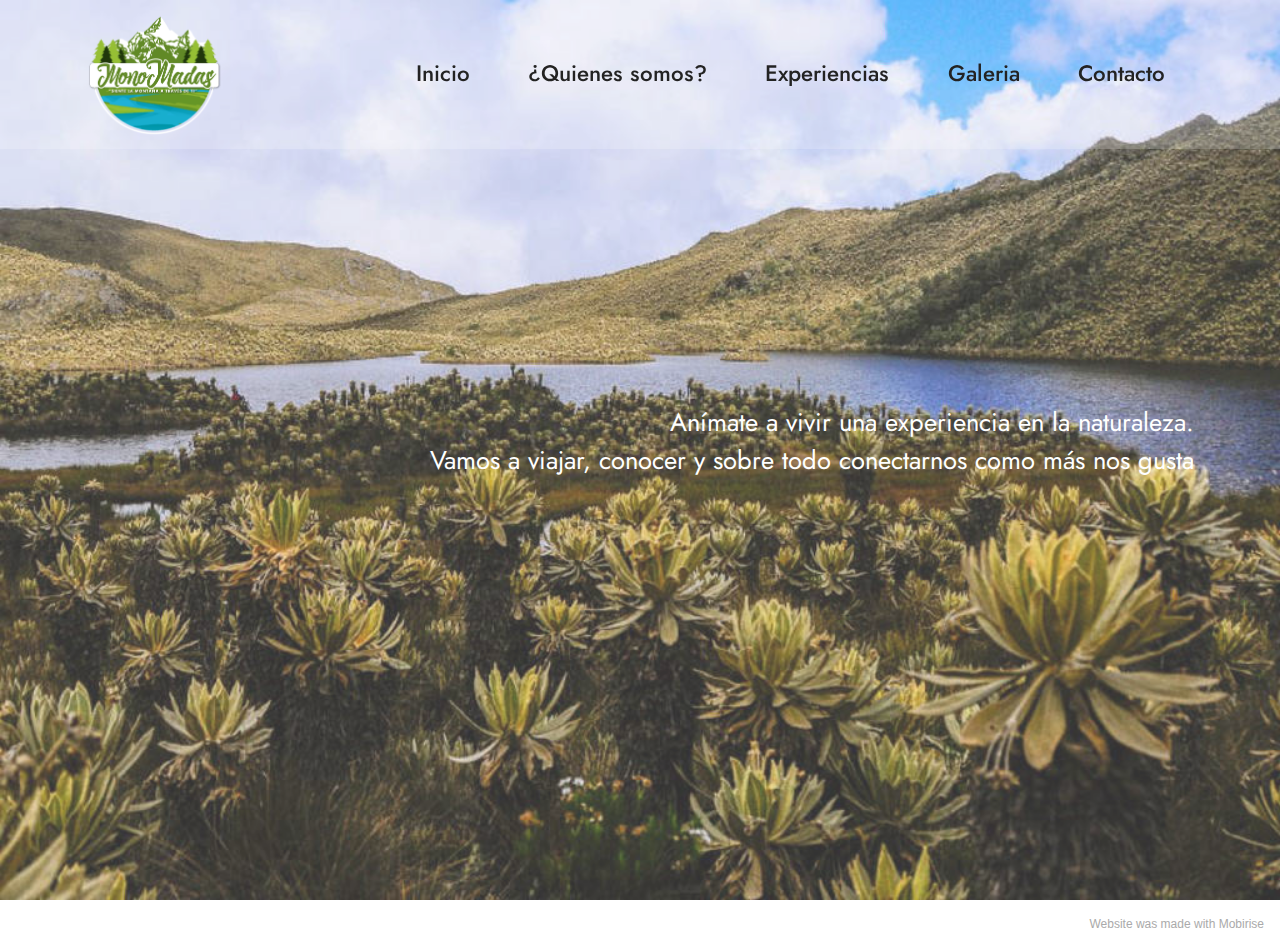
<file: index.html>
<!DOCTYPE html>
<html  >
<head>
  <!-- Site made with Mobirise Website Builder v5.3.0, https://mobirise.com -->
  <meta charset="UTF-8">
  <meta http-equiv="X-UA-Compatible" content="IE=edge">
  <meta name="generator" content="Mobirise v5.3.0, mobirise.com">
  <meta name="viewport" content="width=device-width, initial-scale=1, minimum-scale=1">
  <link rel="shortcut icon" href="assets/images/logo-monomada-276x263.png" type="image/x-icon">
  <meta name="description" content="Página de inicio de monomadas donde podrás acceder la infomación relacionada con la empresa.">
  
  
  <title>Inicio</title>
  <link rel="stylesheet" href="assets/tether/tether.min.css">
  <link rel="stylesheet" href="assets/bootstrap/css/bootstrap.min.css">
  <link rel="stylesheet" href="assets/bootstrap/css/bootstrap-grid.min.css">
  <link rel="stylesheet" href="assets/bootstrap/css/bootstrap-reboot.min.css">
  <link rel="stylesheet" href="assets/dropdown/css/style.css">
  <link rel="stylesheet" href="assets/socicon/css/styles.css">
  <link rel="stylesheet" href="assets/theme/css/style.css">
  <link rel="preload" as="style" href="assets/mobirise/css/mbr-additional.css"><link rel="stylesheet" href="assets/mobirise/css/mbr-additional.css" type="text/css">
  
  
  
  
</head>
<body>
  
  <section class="menu menu1 cid-svlwribcBy" once="menu" id="menu1-p">
    

    <nav class="navbar navbar-dropdown navbar-fixed-top navbar-expand-lg">
        <div class="container">
            <div class="navbar-brand">
                <span class="navbar-logo">
                    <a href="https://www.instagram.com/monomadas_/?hl=es">
                        <img src="assets/images/logo-monomada-276x263.png" alt="Monomadas" style="height: 8rem;">
                    </a>
                </span>
                
            </div>
            <button class="navbar-toggler" type="button" data-toggle="collapse" data-target="#navbarSupportedContent" aria-controls="navbarNavAltMarkup" aria-expanded="false" aria-label="Toggle navigation">
                <div class="hamburger">
                    <span></span>
                    <span></span>
                    <span></span>
                    <span></span>
                </div>
            </button>
            <div class="collapse navbar-collapse" id="navbarSupportedContent">
                <ul class="navbar-nav nav-dropdown nav-right" data-app-modern-menu="true"><li class="nav-item"><a class="nav-link link text-black text-primary display-4" href="index.html">
                            Inicio</a></li><li class="nav-item"><a class="nav-link link text-black text-primary display-4" href="Quienes somos.html">¿Quienes somos?</a></li><li class="nav-item"><a class="nav-link link text-black text-primary display-4" href="Experiencias.html">
                            Experiencias</a></li>
                    <li class="nav-item"><a class="nav-link link text-black text-primary display-4" href="Galeria.html">
                            Galeria</a></li>
                    <li class="nav-item"><a class="nav-link link text-black text-primary display-4" href="Contacto.html">Contacto</a>
                    </li></ul>
                
                
            </div>
        </div>
    </nav>
</section>

<section class="header3 cid-svlxlABtpM mbr-fullscreen" id="header3-q">

    

    <div class="mbr-overlay" style="opacity: 0.2; background-color: rgb(255, 255, 255);"></div>

    <div class="align-center container">
        <div class="row">
            <div class="col-12 col-lg-12">
                
                
                <p class="mbr-text mbr-fonts-style display-7">Anímate a vivir una experiencia en la naturaleza.<br>Vamos a viajar, conocer y sobre todo conectarnos como más nos gusta</p>
                
            </div>
        </div>
    </div>
</section><section style="background-color: #fff; font-family: -apple-system, BlinkMacSystemFont, 'Segoe UI', 'Roboto', 'Helvetica Neue', Arial, sans-serif; color:#aaa; font-size:12px; padding: 0; align-items: center; display: flex;"><a href="https://mobirise.site/e" style="flex: 1 1; height: 3rem; padding-left: 1rem;"></a><p style="flex: 0 0 auto; margin:0; padding-right:1rem;">Website was <a href="https://mobirise.site/h" style="color:#aaa;">made with</a> Mobirise</p></section><script src="assets/web/assets/jquery/jquery.min.js"></script>  <script src="assets/popper/popper.min.js"></script>  <script src="assets/tether/tether.min.js"></script>  <script src="assets/bootstrap/js/bootstrap.min.js"></script>  <script src="assets/smoothscroll/smooth-scroll.js"></script>  <script src="assets/dropdown/js/nav-dropdown.js"></script>  <script src="assets/dropdown/js/navbar-dropdown.js"></script>  <script src="assets/touchswipe/jquery.touch-swipe.min.js"></script>  <script src="assets/theme/js/script.js"></script>  
  
  
</body>
</html>
</file>
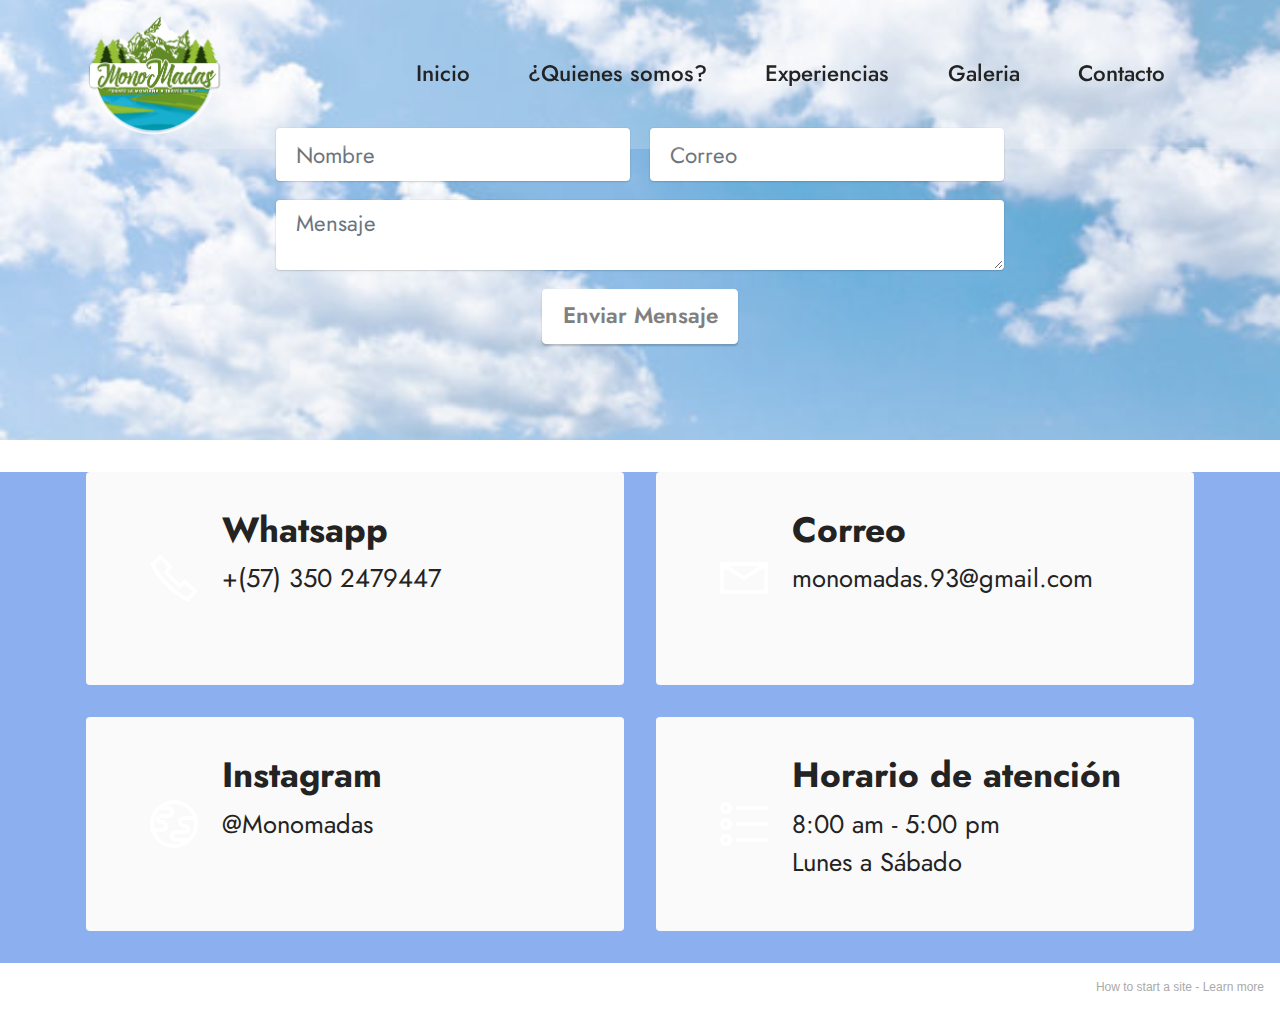
<file: Contacto.html>
<!DOCTYPE html>
<html  >
<head>
  <!-- Site made with Mobirise Website Builder v5.3.0, https://mobirise.com -->
  <meta charset="UTF-8">
  <meta http-equiv="X-UA-Compatible" content="IE=edge">
  <meta name="generator" content="Mobirise v5.3.0, mobirise.com">
  <meta name="viewport" content="width=device-width, initial-scale=1, minimum-scale=1">
  <link rel="shortcut icon" href="assets/images/logo-monomada-276x263.png" type="image/x-icon">
  <meta name="description" content="En esta página puedes encontrar información de contacto">
  
  
  <title>Contacto</title>
  <link rel="stylesheet" href="assets/web/assets/mobirise-icons2/mobirise2.css">
  <link rel="stylesheet" href="assets/tether/tether.min.css">
  <link rel="stylesheet" href="assets/bootstrap/css/bootstrap.min.css">
  <link rel="stylesheet" href="assets/bootstrap/css/bootstrap-grid.min.css">
  <link rel="stylesheet" href="assets/bootstrap/css/bootstrap-reboot.min.css">
  <link rel="stylesheet" href="assets/dropdown/css/style.css">
  <link rel="stylesheet" href="assets/formstyler/jquery.formstyler.css">
  <link rel="stylesheet" href="assets/formstyler/jquery.formstyler.theme.css">
  <link rel="stylesheet" href="assets/datepicker/jquery.datetimepicker.min.css">
  <link rel="stylesheet" href="assets/socicon/css/styles.css">
  <link rel="stylesheet" href="assets/theme/css/style.css">
  <link rel="preload" as="style" href="assets/mobirise/css/mbr-additional.css"><link rel="stylesheet" href="assets/mobirise/css/mbr-additional.css" type="text/css">
  
  
  
  
</head>
<body>
  
  <section class="menu menu1 cid-svlwribcBy" once="menu" id="menu1-16">
    

    <nav class="navbar navbar-dropdown navbar-fixed-top navbar-expand-lg">
        <div class="container">
            <div class="navbar-brand">
                <span class="navbar-logo">
                    <a href="https://www.instagram.com/monomadas_/?hl=es">
                        <img src="assets/images/logo-monomada-276x263.png" alt="Monomadas" style="height: 8rem;">
                    </a>
                </span>
                
            </div>
            <button class="navbar-toggler" type="button" data-toggle="collapse" data-target="#navbarSupportedContent" aria-controls="navbarNavAltMarkup" aria-expanded="false" aria-label="Toggle navigation">
                <div class="hamburger">
                    <span></span>
                    <span></span>
                    <span></span>
                    <span></span>
                </div>
            </button>
            <div class="collapse navbar-collapse" id="navbarSupportedContent">
                <ul class="navbar-nav nav-dropdown nav-right" data-app-modern-menu="true"><li class="nav-item"><a class="nav-link link text-black text-primary display-4" href="index.html">
                            Inicio</a></li><li class="nav-item"><a class="nav-link link text-black text-primary display-4" href="Quienes somos.html">¿Quienes somos?</a></li><li class="nav-item"><a class="nav-link link text-black text-primary display-4" href="Experiencias.html">
                            Experiencias</a></li>
                    <li class="nav-item"><a class="nav-link link text-black text-primary display-4" href="Galeria.html">
                            Galeria</a></li>
                    <li class="nav-item"><a class="nav-link link text-black text-primary display-4" href="Contacto.html">Contacto</a>
                    </li></ul>
                
                
            </div>
        </div>
    </nav>
</section>

<section class="form5 cid-svlXHrPIxw" id="form5-1a">
    
    <div class="mbr-overlay"></div>
    <div class="container">
        <div class="mbr-section-head">
            <h3 class="mbr-section-title mbr-fonts-style align-center mb-0 display-2"></h3>
            
        </div>
        <div class="row justify-content-center mt-4">
            <div class="col-lg-8 mx-auto mbr-form" data-form-type="formoid">
                <form action="https://mobirise.eu/" method="POST" class="mbr-form form-with-styler" data-form-title="Form Name"><input type="hidden" name="email" data-form-email="true" value="1Qs0VTzh0uvc6Vee0/ebHZTR+8NFFA2bR973kaIjkQ+DtUDfGogMYZf4zVNHrW0KQK27cqFfIZa7hoU5RyXiX00peHJiecf11HVykbjfS72b/aKl93oMxrCYMymaDN+E">
                    <div class="row">
                        <div hidden="hidden" data-form-alert="" class="alert alert-success col-12">Gracias por visitar nuestra página</div>
                        <div hidden="hidden" data-form-alert-danger="" class="alert alert-danger col-12">Oops...! some
                            problem!</div>
                    </div>
                    <div class="dragArea row">
                        <div class="col-md col-sm-12 form-group" data-for="name">
                            <input type="text" name="name" placeholder="Nombre" data-form-field="name" class="form-control" value="" id="name-form5-1a">
                        </div>
                        <div class="col-md col-sm-12 form-group" data-for="email">
                            <input type="email" name="email" placeholder="Correo" data-form-field="email" class="form-control" value="" id="email-form5-1a">
                        </div>
                        
                        <div class="col-12 form-group" data-for="textarea">
                            <textarea name="textarea" placeholder="Mensaje " data-form-field="textarea" class="form-control" id="textarea-form5-1a"></textarea>
                        </div>
                        <div class="col-lg-12 col-md-12 col-sm-12 align-center mbr-section-btn"><button type="submit" class="btn btn-primary display-4">Enviar Mensaje</button></div>
                    </div>
                </form>
            </div>
        </div>
    </div>
</section>

<section class="contacts2 cid-svlWfhX9fI" id="contacts2-19">
    <!---->
    
    
    <div class="container">
        
        <div class="row justify-content-center mt-4">
            <div class="card col-12 col-md-6">
                <div class="card-wrapper">
                    <div class="image-wrapper">
                        <span class="mbr-iconfont mobi-mbri-phone mobi-mbri"></span>
                    </div>
                    <div class="text-wrapper">
                        <h6 class="card-title mbr-fonts-style mb-1 display-5"><strong>Whatsapp</strong></h6>
                        <p class="mbr-text mbr-fonts-style display-7">+(57) 350 2479447&nbsp; &nbsp; &nbsp; &nbsp; &nbsp; &nbsp; &nbsp; &nbsp; &nbsp; &nbsp; &nbsp; &nbsp; &nbsp;</p>
                    </div>
                </div>
            </div>
            <div class="card col-12 col-md-6">
                <div class="card-wrapper">
                    <div class="image-wrapper">
                        <span class="mbr-iconfont mobi-mbri-letter mobi-mbri"></span>
                    </div>
                    <div class="text-wrapper">
                        <h6 class="card-title mbr-fonts-style mb-1 display-5">
                            <strong>Correo</strong></h6>
                        <p class="mbr-text mbr-fonts-style display-7">monomadas.93@gmail.com&nbsp; &nbsp; &nbsp; &nbsp; &nbsp; &nbsp; &nbsp; &nbsp; &nbsp; &nbsp; &nbsp; &nbsp; &nbsp;</p>
                    </div>
                </div>
            </div>
            <div class="card col-12 col-md-6">
                <div class="card-wrapper">
                    <div class="image-wrapper">
                        <span class="mbr-iconfont mobi-mbri-globe mobi-mbri"></span>
                    </div>
                    <div class="text-wrapper">
                        <h6 class="card-title mbr-fonts-style mb-1 display-5">
                            <strong>Instagram</strong></h6>
                        <p class="mbr-text mbr-fonts-style display-7">@Monomadas</p>
                    </div>
                </div>
            </div>
            <div class="card col-12 col-md-6">
                <div class="card-wrapper">
                    <div class="image-wrapper">
                        <span class="mbr-iconfont mobi-mbri-bulleted-list mobi-mbri"></span>
                    </div>
                    <div class="text-wrapper">
                        <h6 class="card-title mbr-fonts-style mb-1 display-5"><strong>Horario de atención</strong></h6>
                        <p class="mbr-text mbr-fonts-style display-7">
                            8:00 am - 5:00 pm&nbsp; &nbsp; &nbsp; &nbsp; &nbsp; &nbsp; &nbsp; Lunes a Sábado</p>
                    </div>
                </div>
            </div>
        </div>
    </div>
</section><section style="background-color: #fff; font-family: -apple-system, BlinkMacSystemFont, 'Segoe UI', 'Roboto', 'Helvetica Neue', Arial, sans-serif; color:#aaa; font-size:12px; padding: 0; align-items: center; display: flex;"><a href="https://mobirise.site/o" style="flex: 1 1; height: 3rem; padding-left: 1rem;"></a><p style="flex: 0 0 auto; margin:0; padding-right:1rem;">How to start a site - <a href="https://mobirise.site/x" style="color:#aaa;">Learn more</a></p></section><script src="assets/web/assets/jquery/jquery.min.js"></script>  <script src="assets/popper/popper.min.js"></script>  <script src="assets/tether/tether.min.js"></script>  <script src="assets/bootstrap/js/bootstrap.min.js"></script>  <script src="assets/smoothscroll/smooth-scroll.js"></script>  <script src="assets/dropdown/js/nav-dropdown.js"></script>  <script src="assets/dropdown/js/navbar-dropdown.js"></script>  <script src="assets/touchswipe/jquery.touch-swipe.min.js"></script>  <script src="assets/formstyler/jquery.formstyler.js"></script>  <script src="assets/formstyler/jquery.formstyler.min.js"></script>  <script src="assets/datepicker/jquery.datetimepicker.full.js"></script>  <script src="assets/theme/js/script.js"></script>  <script src="assets/formoid/formoid.min.js"></script>  
  
  
</body>
</html>
</file>
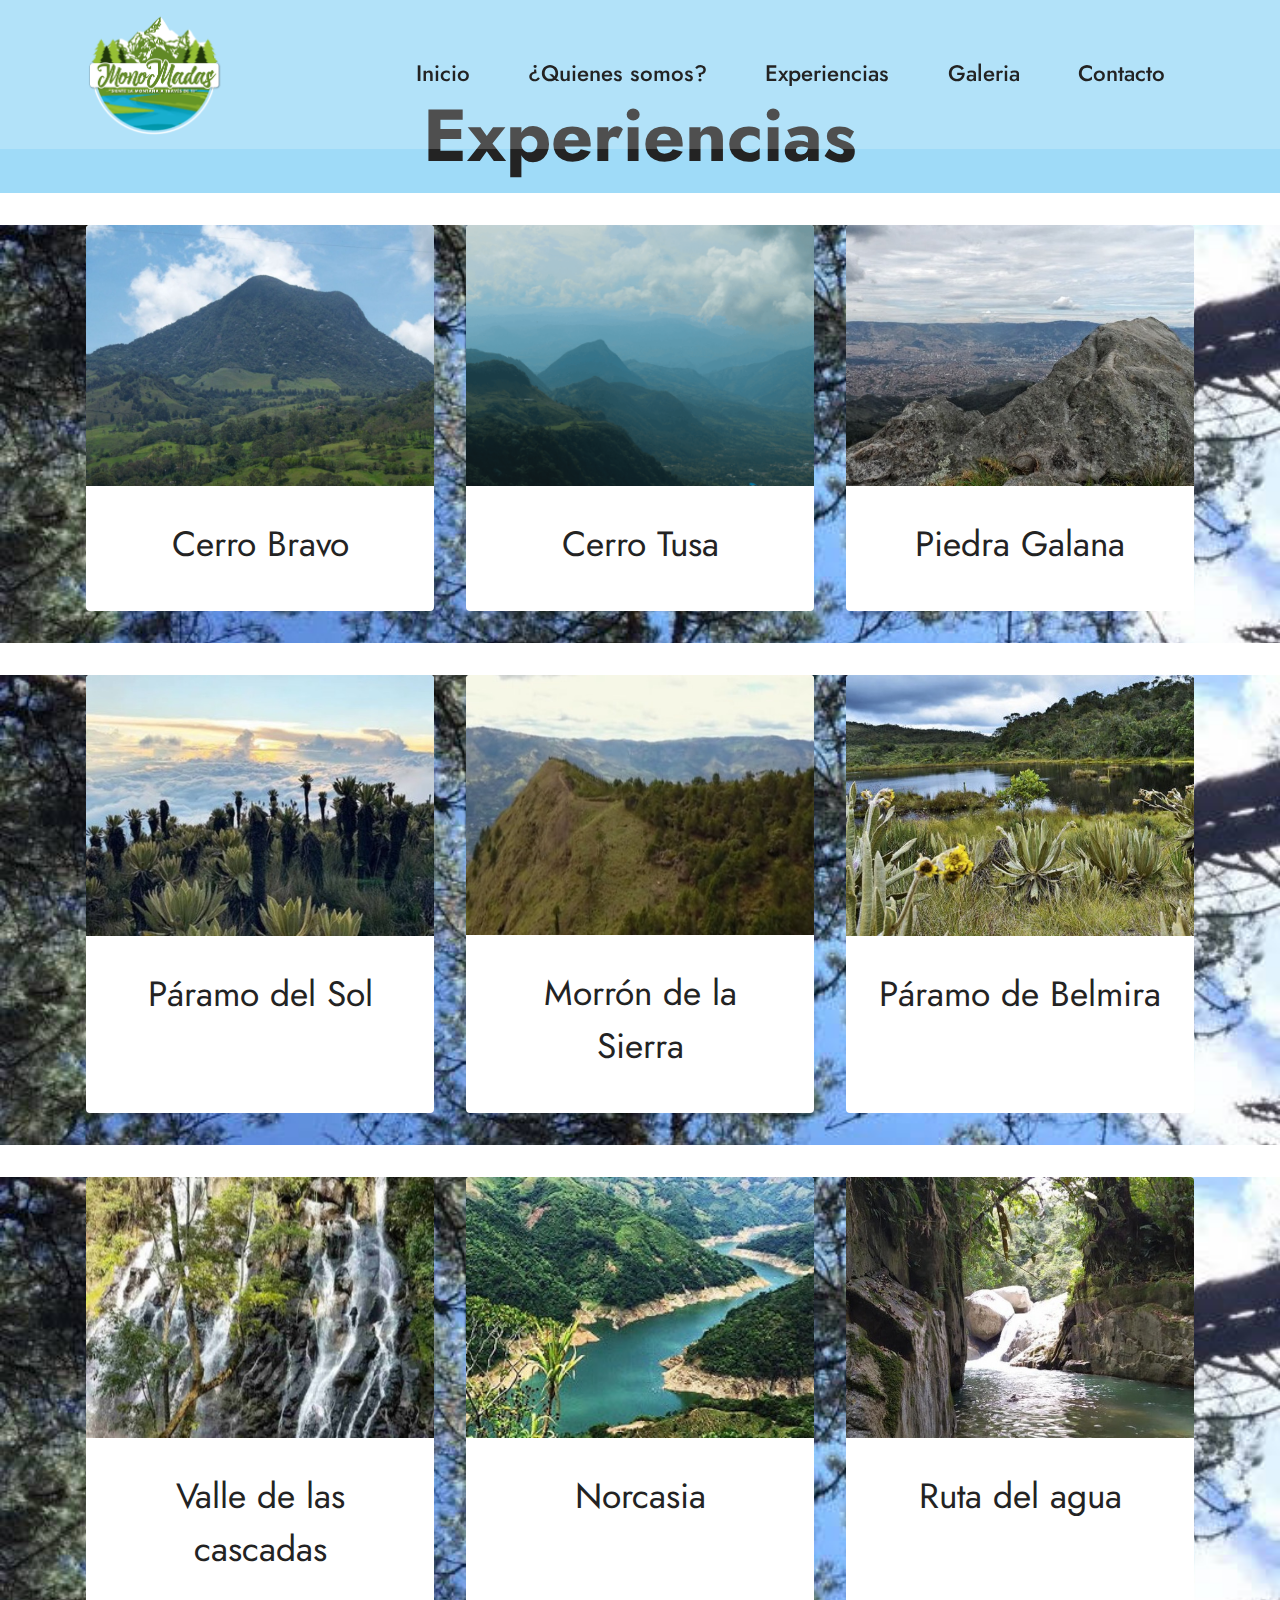
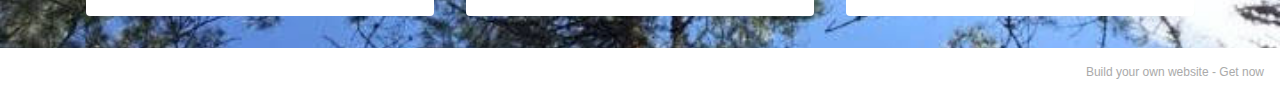
<file: Experiencias.html>
<!DOCTYPE html>
<html  >
<head>
  <!-- Site made with Mobirise Website Builder v5.3.0, https://mobirise.com -->
  <meta charset="UTF-8">
  <meta http-equiv="X-UA-Compatible" content="IE=edge">
  <meta name="generator" content="Mobirise v5.3.0, mobirise.com">
  <meta name="viewport" content="width=device-width, initial-scale=1, minimum-scale=1">
  <link rel="shortcut icon" href="assets/images/logo-monomada-276x263.png" type="image/x-icon">
  <meta name="description" content="Acá podrás encontrar algunas de las experiencias que brindamos en nuestra empresa">
  
  
  <title>Experiencias</title>
  <link rel="stylesheet" href="assets/tether/tether.min.css">
  <link rel="stylesheet" href="assets/bootstrap/css/bootstrap.min.css">
  <link rel="stylesheet" href="assets/bootstrap/css/bootstrap-grid.min.css">
  <link rel="stylesheet" href="assets/bootstrap/css/bootstrap-reboot.min.css">
  <link rel="stylesheet" href="assets/dropdown/css/style.css">
  <link rel="stylesheet" href="assets/socicon/css/styles.css">
  <link rel="stylesheet" href="assets/theme/css/style.css">
  <link rel="preload" as="style" href="assets/mobirise/css/mbr-additional.css"><link rel="stylesheet" href="assets/mobirise/css/mbr-additional.css" type="text/css">
  
  
  
  
</head>
<body>
  
  <section class="menu menu1 cid-svlwribcBy" once="menu" id="menu1-w">
    

    <nav class="navbar navbar-dropdown navbar-fixed-top navbar-expand-lg">
        <div class="container">
            <div class="navbar-brand">
                <span class="navbar-logo">
                    <a href="https://www.instagram.com/monomadas_/?hl=es">
                        <img src="assets/images/logo-monomada-276x263.png" alt="Monomadas" style="height: 8rem;">
                    </a>
                </span>
                
            </div>
            <button class="navbar-toggler" type="button" data-toggle="collapse" data-target="#navbarSupportedContent" aria-controls="navbarNavAltMarkup" aria-expanded="false" aria-label="Toggle navigation">
                <div class="hamburger">
                    <span></span>
                    <span></span>
                    <span></span>
                    <span></span>
                </div>
            </button>
            <div class="collapse navbar-collapse" id="navbarSupportedContent">
                <ul class="navbar-nav nav-dropdown nav-right" data-app-modern-menu="true"><li class="nav-item"><a class="nav-link link text-black text-primary display-4" href="index.html">
                            Inicio</a></li><li class="nav-item"><a class="nav-link link text-black text-primary display-4" href="Quienes somos.html">¿Quienes somos?</a></li><li class="nav-item"><a class="nav-link link text-black text-primary display-4" href="Experiencias.html">
                            Experiencias</a></li>
                    <li class="nav-item"><a class="nav-link link text-black text-primary display-4" href="Galeria.html">
                            Galeria</a></li>
                    <li class="nav-item"><a class="nav-link link text-black text-primary display-4" href="Contacto.html">Contacto</a>
                    </li></ul>
                
                
            </div>
        </div>
    </nav>
</section>

<section class="header10 cid-svlHeYLdCO" id="header10-x">

    

    

    <div class="align-center container-fluid">
        <div class="row justify-content-center">
            <div class="col-md-12 col-lg-9">
                <h1 class="mbr-section-title mbr-fonts-style mb-3 display-1"><strong>Experiencias</strong></h1>
                
                
                
            </div>
        </div>
    </div>
</section>

<section class="gallery2 cid-svlHxxMv4i" id="gallery2-y">
    
    
    <div class="container">
        <div class="mbr-section-head">
            <h4 class="mbr-section-title mbr-fonts-style align-center mb-0 display-2"></h4>
            
        </div>
        <div class="row mt-4">
            <div class="item features-image сol-12 col-md-6 col-lg-4">
                <div class="item-wrapper">
                    <div class="item-img">
                        <img src="assets/images/ba8b35e72db42e5dec1e8dd53981a838-1076x807.jpeg" alt="">
                    </div>
                    <div class="item-content">
                        <h5 class="item-title mbr-fonts-style display-5">Cerro Bravo</h5>
                        
                        
                    </div>
                    
                </div>
            </div>
            <div class="item features-image сol-12 col-md-6 col-lg-4">
                <div class="item-wrapper">
                    <div class="item-img">
                        <img src="assets/images/img-811-1076x717.png" alt="">
                    </div>
                    <div class="item-content">
                        <h5 class="item-title mbr-fonts-style display-5">Cerro Tusa</h5>
                        
                        
                    </div>
                    
                </div>
            </div>
            <div class="item features-image сol-12 col-md-6 col-lg-4">
                <div class="item-wrapper">
                    <div class="item-img">
                        <img src="assets/images/arrierossancristobalsanantoniodeprado-696x522.jpeg" alt="">
                    </div>
                    <div class="item-content">
                        <h5 class="item-title mbr-fonts-style display-5">Piedra Galana</h5>
                        
                        
                    </div>
                    
                </div>
            </div>
            
        </div>
    </div>
</section>

<section class="gallery2 cid-svlHyK2ovV" id="gallery2-z">
    
    
    <div class="container">
        <div class="mbr-section-head">
            <h4 class="mbr-section-title mbr-fonts-style align-center mb-0 display-2"></h4>
            
        </div>
        <div class="row mt-4">
            <div class="item features-image сol-12 col-md-6 col-lg-4">
                <div class="item-wrapper">
                    <div class="item-img">
                        <img src="assets/images/screenshot-20210402-105420-597x506.jpeg" alt="">
                    </div>
                    <div class="item-content">
                        <h5 class="item-title mbr-fonts-style display-5">Páramo del Sol</h5>
                        
                        
                    </div>
                    
                </div>
            </div>
            <div class="item features-image сol-12 col-md-6 col-lg-4">
                <div class="item-wrapper">
                    <div class="item-img">
                        <img src="assets/images/maxresdefault-696x391.jpeg" alt="">
                    </div>
                    <div class="item-content">
                        <h5 class="item-title mbr-fonts-style display-5">Morrón de la Sierra</h5>
                        
                        
                    </div>
                    
                </div>
            </div>
            <div class="item features-image сol-12 col-md-6 col-lg-4">
                <div class="item-wrapper">
                    <div class="item-img">
                        <img src="assets/images/experienciaparamobelmira-696x464.jpeg" alt="">
                    </div>
                    <div class="item-content">
                        <h5 class="item-title mbr-fonts-style display-5">Páramo de Belmira</h5>
                        
                        
                    </div>
                    
                </div>
            </div>
            
        </div>
    </div>
</section>

<section class="gallery2 cid-svlKgxB7Um" id="gallery2-10">
    
    
    <div class="container">
        <div class="mbr-section-head">
            <h4 class="mbr-section-title mbr-fonts-style align-center mb-0 display-2"></h4>
            
        </div>
        <div class="row mt-4">
            <div class="item features-image сol-12 col-md-6 col-lg-4">
                <div class="item-wrapper">
                    <div class="item-img">
                        <img src="assets/images/cascadas-valle-de-bravo-696x365.jpeg" alt="">
                    </div>
                    <div class="item-content">
                        <h5 class="item-title mbr-fonts-style display-5">Valle de las cascadas</h5>
                        
                        
                    </div>
                    
                </div>
            </div>
            <div class="item features-image сol-12 col-md-6 col-lg-4">
                <div class="item-wrapper">
                    <div class="item-img">
                        <img src="assets/images/unnamed-512x268.jpeg" alt="">
                    </div>
                    <div class="item-content">
                        <h5 class="item-title mbr-fonts-style display-5">Norcasia</h5>
                        
                        
                    </div>
                    
                </div>
            </div>
            <div class="item features-image сol-12 col-md-6 col-lg-4">
                <div class="item-wrapper">
                    <div class="item-img">
                        <img src="assets/images/30083990-696x928.jpeg" alt="">
                    </div>
                    <div class="item-content">
                        <h5 class="item-title mbr-fonts-style display-5">Ruta del agua</h5>
                        
                        
                    </div>
                    
                </div>
            </div>
            
        </div>
    </div>
</section><section style="background-color: #fff; font-family: -apple-system, BlinkMacSystemFont, 'Segoe UI', 'Roboto', 'Helvetica Neue', Arial, sans-serif; color:#aaa; font-size:12px; padding: 0; align-items: center; display: flex;"><a href="https://mobirise.site/g" style="flex: 1 1; height: 3rem; padding-left: 1rem;"></a><p style="flex: 0 0 auto; margin:0; padding-right:1rem;">Build your own website - <a href="https://mobirise.site/v" style="color:#aaa;">Get now</a></p></section><script src="assets/web/assets/jquery/jquery.min.js"></script>  <script src="assets/popper/popper.min.js"></script>  <script src="assets/tether/tether.min.js"></script>  <script src="assets/bootstrap/js/bootstrap.min.js"></script>  <script src="assets/smoothscroll/smooth-scroll.js"></script>  <script src="assets/dropdown/js/nav-dropdown.js"></script>  <script src="assets/dropdown/js/navbar-dropdown.js"></script>  <script src="assets/touchswipe/jquery.touch-swipe.min.js"></script>  <script src="assets/theme/js/script.js"></script>  
  
  
</body>
</html>
</file>
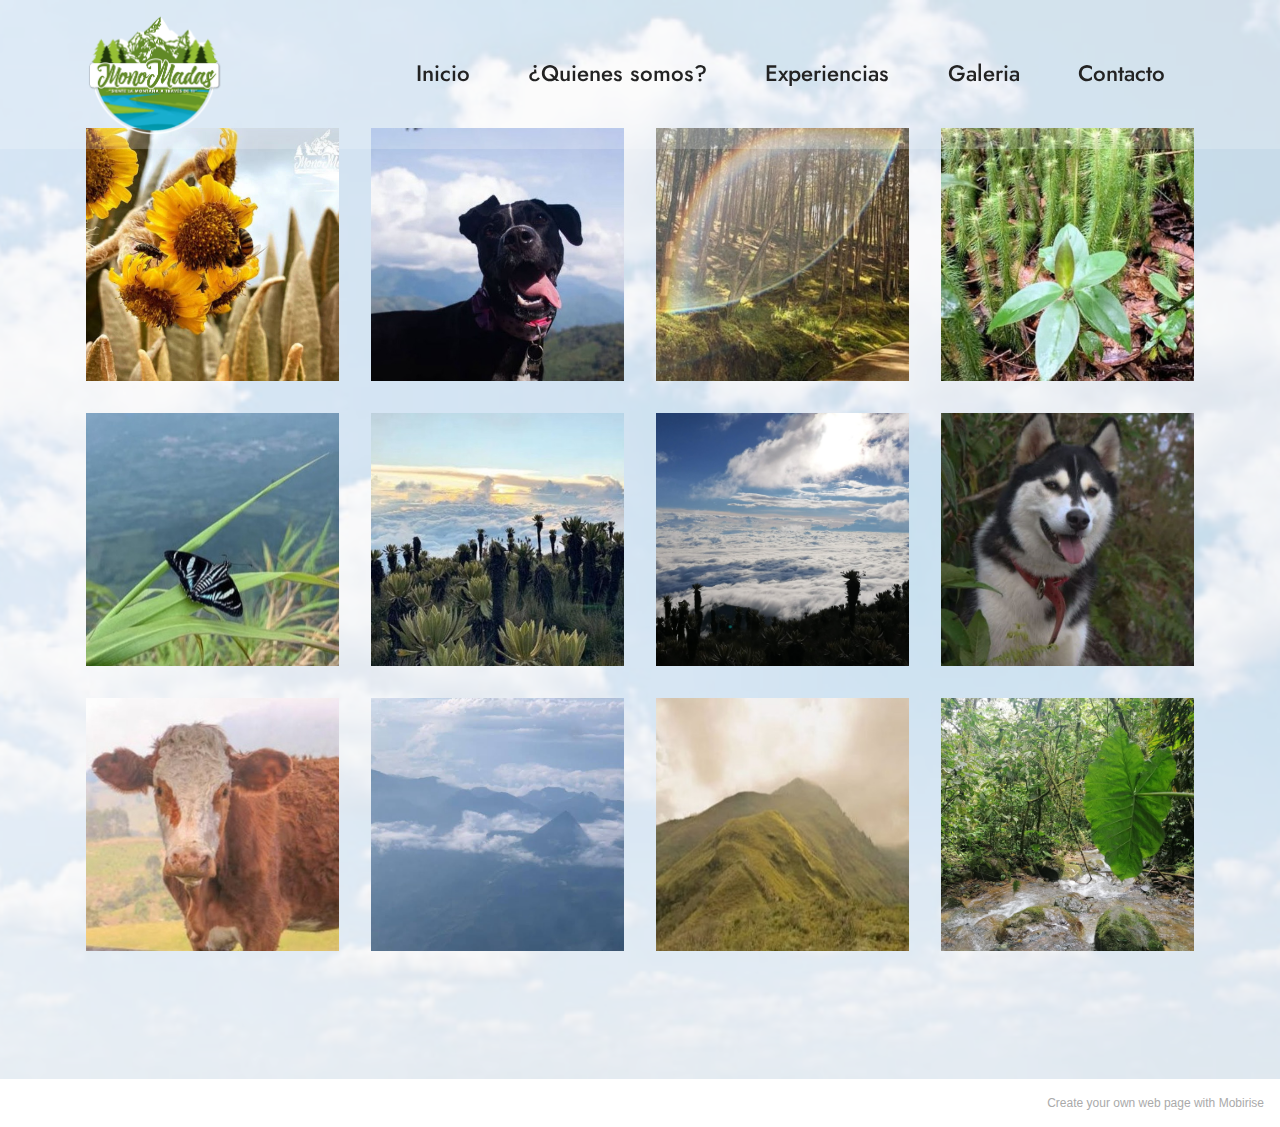
<file: Galeria.html>
<!DOCTYPE html>
<html  >
<head>
  <!-- Site made with Mobirise Website Builder v5.3.0, https://mobirise.com -->
  <meta charset="UTF-8">
  <meta http-equiv="X-UA-Compatible" content="IE=edge">
  <meta name="generator" content="Mobirise v5.3.0, mobirise.com">
  <meta name="viewport" content="width=device-width, initial-scale=1, minimum-scale=1">
  <link rel="shortcut icon" href="assets/images/logo-monomada-276x263.png" type="image/x-icon">
  <meta name="description" content="Acá puedes ver algunas de nuestras fotografías de nuestras experiencias , en donde disfrutamos de la naturaleza en su máximo explendor.">
  
  
  <title>Galeria</title>
  <link rel="stylesheet" href="assets/web/assets/mobirise-icons2/mobirise2.css">
  <link rel="stylesheet" href="assets/tether/tether.min.css">
  <link rel="stylesheet" href="assets/bootstrap/css/bootstrap.min.css">
  <link rel="stylesheet" href="assets/bootstrap/css/bootstrap-grid.min.css">
  <link rel="stylesheet" href="assets/bootstrap/css/bootstrap-reboot.min.css">
  <link rel="stylesheet" href="assets/dropdown/css/style.css">
  <link rel="stylesheet" href="assets/socicon/css/styles.css">
  <link rel="stylesheet" href="assets/theme/css/style.css">
  <link rel="preload" as="style" href="assets/mobirise/css/mbr-additional.css"><link rel="stylesheet" href="assets/mobirise/css/mbr-additional.css" type="text/css">
  
  
  
  
</head>
<body>
  
  <section class="menu menu1 cid-svlwribcBy" once="menu" id="menu1-11">
    

    <nav class="navbar navbar-dropdown navbar-fixed-top navbar-expand-lg">
        <div class="container">
            <div class="navbar-brand">
                <span class="navbar-logo">
                    <a href="https://www.instagram.com/monomadas_/?hl=es">
                        <img src="assets/images/logo-monomada-276x263.png" alt="Monomadas" style="height: 8rem;">
                    </a>
                </span>
                
            </div>
            <button class="navbar-toggler" type="button" data-toggle="collapse" data-target="#navbarSupportedContent" aria-controls="navbarNavAltMarkup" aria-expanded="false" aria-label="Toggle navigation">
                <div class="hamburger">
                    <span></span>
                    <span></span>
                    <span></span>
                    <span></span>
                </div>
            </button>
            <div class="collapse navbar-collapse" id="navbarSupportedContent">
                <ul class="navbar-nav nav-dropdown nav-right" data-app-modern-menu="true"><li class="nav-item"><a class="nav-link link text-black text-primary display-4" href="index.html">
                            Inicio</a></li><li class="nav-item"><a class="nav-link link text-black text-primary display-4" href="Quienes somos.html">¿Quienes somos?</a></li><li class="nav-item"><a class="nav-link link text-black text-primary display-4" href="Experiencias.html">
                            Experiencias</a></li>
                    <li class="nav-item"><a class="nav-link link text-black text-primary display-4" href="Galeria.html">
                            Galeria</a></li>
                    <li class="nav-item"><a class="nav-link link text-black text-primary display-4" href="Contacto.html">Contacto</a>
                    </li></ul>
                
                
            </div>
        </div>
    </nav>
</section>

<section class="gallery5 mbr-gallery cid-svm9eJ5Tfm" id="gallery5-1b">
    

    <div class="mbr-overlay" style="opacity: 0.8; background-color: rgb(250, 250, 250);">
    </div>

    <div class="container">
        
        <div class="row mbr-gallery mt-4">
            <div class="col-12 col-md-6 col-lg-3 item gallery-image">
                <div class="item-wrapper" data-toggle="modal" data-target="#sB54cXNz0j-modal">
                    <img class="w-100" src="assets/images/screenshot-20210402-105257-506x506.jpg" alt="" data-slide-to="0" data-target="#lb-sB54cXNz0j">
                    <div class="icon-wrapper">
                        <span class="mobi-mbri mobi-mbri-search mbr-iconfont mbr-iconfont-btn"></span>
                    </div>
                </div>
                
            </div>
            <div class="col-12 col-md-6 col-lg-3 item gallery-image">
                <div class="item-wrapper" data-toggle="modal" data-target="#sB54cXNz0j-modal">
                    <img class="w-100" src="assets/images/screenshot-20210402-105313-506x560.jpeg" alt="" data-slide-to="1" data-target="#lb-sB54cXNz0j">
                    <div class="icon-wrapper">
                        <span class="mobi-mbri mobi-mbri-search mbr-iconfont mbr-iconfont-btn"></span>
                    </div>
                </div>
                
            </div>
            <div class="col-12 col-md-6 col-lg-3 item gallery-image">
                <div class="item-wrapper" data-toggle="modal" data-target="#sB54cXNz0j-modal">
                    <img class="w-100" src="assets/images/screenshot-20210402-105532-506x569.jpeg" alt="" data-slide-to="2" data-target="#lb-sB54cXNz0j">
                    <div class="icon-wrapper">
                        <span class="mobi-mbri mobi-mbri-search mbr-iconfont mbr-iconfont-btn"></span>
                    </div>
                </div>
                
            </div>
            <div class="col-12 col-md-6 col-lg-3 item gallery-image">
                <div class="item-wrapper" data-toggle="modal" data-target="#sB54cXNz0j-modal">
                    <img class="w-100" src="assets/images/screenshot-20210402-105635-506x526.jpeg" alt="" data-slide-to="3" data-target="#lb-sB54cXNz0j">
                    <div class="icon-wrapper">
                        <span class="mobi-mbri mobi-mbri-search mbr-iconfont mbr-iconfont-btn"></span>
                    </div>
                </div>
                
            </div><div class="col-12 col-md-6 col-lg-3 item gallery-image">
                <div class="item-wrapper" data-toggle="modal" data-target="#sB54cXNz0j-modal">
                    <img class="w-100" src="assets/images/screenshot-20210401-164550-506x421.jpeg" alt="" data-slide-to="4" data-target="#lb-sB54cXNz0j">
                    <div class="icon-wrapper">
                        <span class="mobi-mbri mobi-mbri-search mbr-iconfont mbr-iconfont-btn"></span>
                    </div>
                </div>
                
            </div><div class="col-12 col-md-6 col-lg-3 item gallery-image">
                <div class="item-wrapper" data-toggle="modal" data-target="#sB54cXNz0j-modal">
                    <img class="w-100" src="assets/images/screenshot-20210402-105421-597x506.jpeg" alt="" data-slide-to="5" data-target="#lb-sB54cXNz0j">
                    <div class="icon-wrapper">
                        <span class="mobi-mbri mobi-mbri-search mbr-iconfont mbr-iconfont-btn"></span>
                    </div>
                </div>
                
            </div><div class="col-12 col-md-6 col-lg-3 item gallery-image">
                <div class="item-wrapper" data-toggle="modal" data-target="#sB54cXNz0j-modal">
                    <img class="w-100" src="assets/images/img-20210110-165531-4000x3000.jpeg" alt="" data-slide-to="6" data-target="#lb-sB54cXNz0j">
                    <div class="icon-wrapper">
                        <span class="mobi-mbri mobi-mbri-search mbr-iconfont mbr-iconfont-btn"></span>
                    </div>
                </div>
                
            </div><div class="col-12 col-md-6 col-lg-3 item gallery-image">
                <div class="item-wrapper" data-toggle="modal" data-target="#sB54cXNz0j-modal">
                    <img class="w-100" src="assets/images/screenshot-20210402-105652-720x858.jpeg" alt="" data-slide-to="7" data-target="#lb-sB54cXNz0j">
                    <div class="icon-wrapper">
                        <span class="mobi-mbri mobi-mbri-search mbr-iconfont mbr-iconfont-btn"></span>
                    </div>
                </div>
                
            </div><div class="col-12 col-md-6 col-lg-3 item gallery-image">
                <div class="item-wrapper" data-toggle="modal" data-target="#sB54cXNz0j-modal">
                    <img class="w-100" src="assets/images/screenshot-20210402-105460-615x459.jpeg" alt="" data-slide-to="8" data-target="#lb-sB54cXNz0j">
                    <div class="icon-wrapper">
                        <span class="mobi-mbri mobi-mbri-search mbr-iconfont mbr-iconfont-btn"></span>
                    </div>
                </div>
                
            </div><div class="col-12 col-md-6 col-lg-3 item gallery-image">
                <div class="item-wrapper" data-toggle="modal" data-target="#sB54cXNz0j-modal">
                    <img class="w-100" src="assets/images/screenshot-20210402-104807-720x786.jpeg" alt="" data-slide-to="9" data-target="#lb-sB54cXNz0j">
                    <div class="icon-wrapper">
                        <span class="mobi-mbri mobi-mbri-search mbr-iconfont mbr-iconfont-btn"></span>
                    </div>
                </div>
                
            </div><div class="col-12 col-md-6 col-lg-3 item gallery-image">
                <div class="item-wrapper" data-toggle="modal" data-target="#sB54cXNz0j-modal">
                    <img class="w-100" src="assets/images/screenshot-20210402-105514-506x383.jpeg" alt="" data-slide-to="10" data-target="#lb-sB54cXNz0j">
                    <div class="icon-wrapper">
                        <span class="mobi-mbri mobi-mbri-search mbr-iconfont mbr-iconfont-btn"></span>
                    </div>
                </div>
                
            </div><div class="col-12 col-md-6 col-lg-3 item gallery-image">
                <div class="item-wrapper" data-toggle="modal" data-target="#sB54cXNz0j-modal">
                    <img class="w-100" src="assets/images/img-20210124-131909-4000x3000.jpeg" alt="" data-slide-to="11" data-target="#lb-sB54cXNz0j">
                    <div class="icon-wrapper">
                        <span class="mobi-mbri mobi-mbri-search mbr-iconfont mbr-iconfont-btn"></span>
                    </div>
                </div>
                
            </div>
        </div>

        <div class="modal mbr-slider" tabindex="-1" role="dialog" aria-hidden="true" id="sB54cXNz0j-modal">
            <div class="modal-dialog" role="document">
                <div class="modal-content">
                    <div class="modal-body">
                        <div class="carousel slide" id="lb-sB54cXNz0j" data-interval="5000">
                            <div class="carousel-inner">
                                <div class="carousel-item active">
                                    <img class="d-block w-100" src="assets/images/screenshot-20210402-105257-506x506.jpg" alt="">
                                </div>
                                <div class="carousel-item">
                                    <img class="d-block w-100" src="assets/images/screenshot-20210402-105313-506x560.jpeg" alt="">
                                </div>
                                <div class="carousel-item">
                                    <img class="d-block w-100" src="assets/images/screenshot-20210402-105532-506x569.jpeg" alt="">
                                </div>
                                <div class="carousel-item">
                                    <img class="d-block w-100" src="assets/images/screenshot-20210402-105635-506x526.jpeg" alt="">
                                </div><div class="carousel-item">
                                    <img class="d-block w-100" src="assets/images/screenshot-20210401-164550-506x421.jpeg" alt="">
                                </div><div class="carousel-item">
                                    <img class="d-block w-100" src="assets/images/screenshot-20210402-105421-597x506.jpeg" alt="">
                                </div><div class="carousel-item">
                                    <img class="d-block w-100" src="assets/images/img-20210110-165531-4000x3000.jpeg" alt="">
                                </div><div class="carousel-item">
                                    <img class="d-block w-100" src="assets/images/screenshot-20210402-105652-720x858.jpeg" alt="">
                                </div><div class="carousel-item">
                                    <img class="d-block w-100" src="assets/images/screenshot-20210402-105460-615x459.jpeg" alt="">
                                </div><div class="carousel-item">
                                    <img class="d-block w-100" src="assets/images/screenshot-20210402-104807-720x786.jpeg" alt="">
                                </div><div class="carousel-item">
                                    <img class="d-block w-100" src="assets/images/screenshot-20210402-105514-506x383.jpeg" alt="">
                                </div><div class="carousel-item">
                                    <img class="d-block w-100" src="assets/images/img-20210124-131909-4000x3000.jpeg" alt="">
                                </div>
                            </div>
                            <ol class="carousel-indicators">
                                <li data-slide-to="0" class="active" data-target="#lb-sB54cXNz0j"></li>
                                <li data-slide-to="1" data-target="#lb-sB54cXNz0j"></li>
                                <li data-slide-to="2" data-target="#lb-sB54cXNz0j"></li>
                                <li data-slide-to="3" data-target="#lb-sB54cXNz0j"></li><li data-slide-to="4" data-target="#lb-sB54cXNz0j"></li><li data-slide-to="5" data-target="#lb-sB54cXNz0j"></li><li data-slide-to="6" data-target="#lb-sB54cXNz0j"></li><li data-slide-to="7" data-target="#lb-sB54cXNz0j"></li><li data-slide-to="8" data-target="#lb-sB54cXNz0j"></li><li data-slide-to="9" data-target="#lb-sB54cXNz0j"></li><li data-slide-to="10" data-target="#lb-sB54cXNz0j"></li><li data-slide-to="11" data-target="#lb-sB54cXNz0j"></li>
                            </ol>
                            <a role="button" href="" class="close" data-dismiss="modal" aria-label="Close">
                            </a>
                            <a class="carousel-control-prev carousel-control" role="button" data-slide="prev" href="#lb-sB54cXNz0j">
                                <span class="mobi-mbri mobi-mbri-arrow-prev" aria-hidden="true"></span>
                                <span class="sr-only">Previous</span>
                            </a>
                            <a class="carousel-control-next carousel-control" role="button" data-slide="next" href="#lb-sB54cXNz0j">
                                <span class="mobi-mbri mobi-mbri-arrow-next" aria-hidden="true"></span>
                                <span class="sr-only">Next</span>
                            </a>
                        </div>
                    </div>
                </div>
            </div>
        </div>
    </div>
</section><section style="background-color: #fff; font-family: -apple-system, BlinkMacSystemFont, 'Segoe UI', 'Roboto', 'Helvetica Neue', Arial, sans-serif; color:#aaa; font-size:12px; padding: 0; align-items: center; display: flex;"><a href="https://mobirise.site/e" style="flex: 1 1; height: 3rem; padding-left: 1rem;"></a><p style="flex: 0 0 auto; margin:0; padding-right:1rem;">Create your own web page with <a href="https://mobirise.site/z" style="color:#aaa;">Mobirise</a></p></section><script src="assets/web/assets/jquery/jquery.min.js"></script>  <script src="assets/popper/popper.min.js"></script>  <script src="assets/tether/tether.min.js"></script>  <script src="assets/bootstrap/js/bootstrap.min.js"></script>  <script src="assets/smoothscroll/smooth-scroll.js"></script>  <script src="assets/dropdown/js/nav-dropdown.js"></script>  <script src="assets/dropdown/js/navbar-dropdown.js"></script>  <script src="assets/touchswipe/jquery.touch-swipe.min.js"></script>  <script src="assets/parallax/jarallax.min.js"></script>  <script src="assets/theme/js/script.js"></script>  
  
  
</body>
</html>
</file>
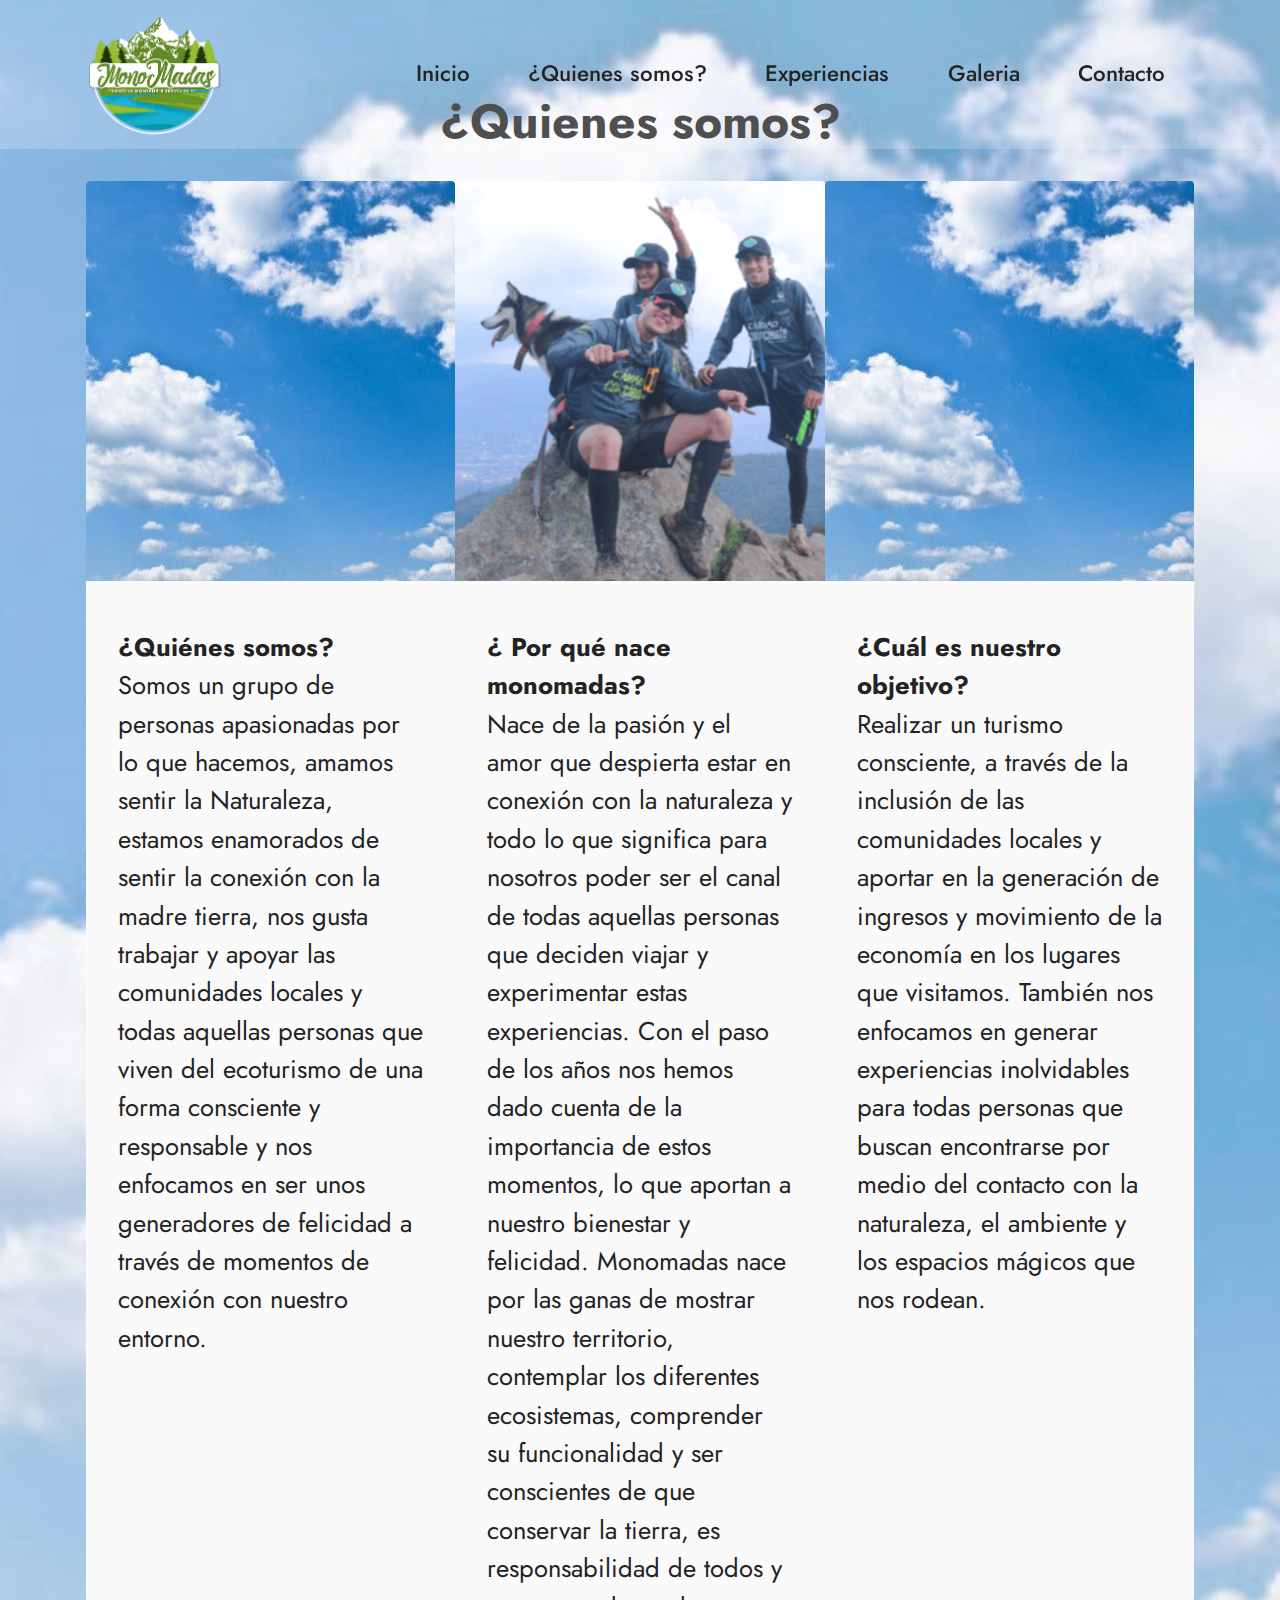
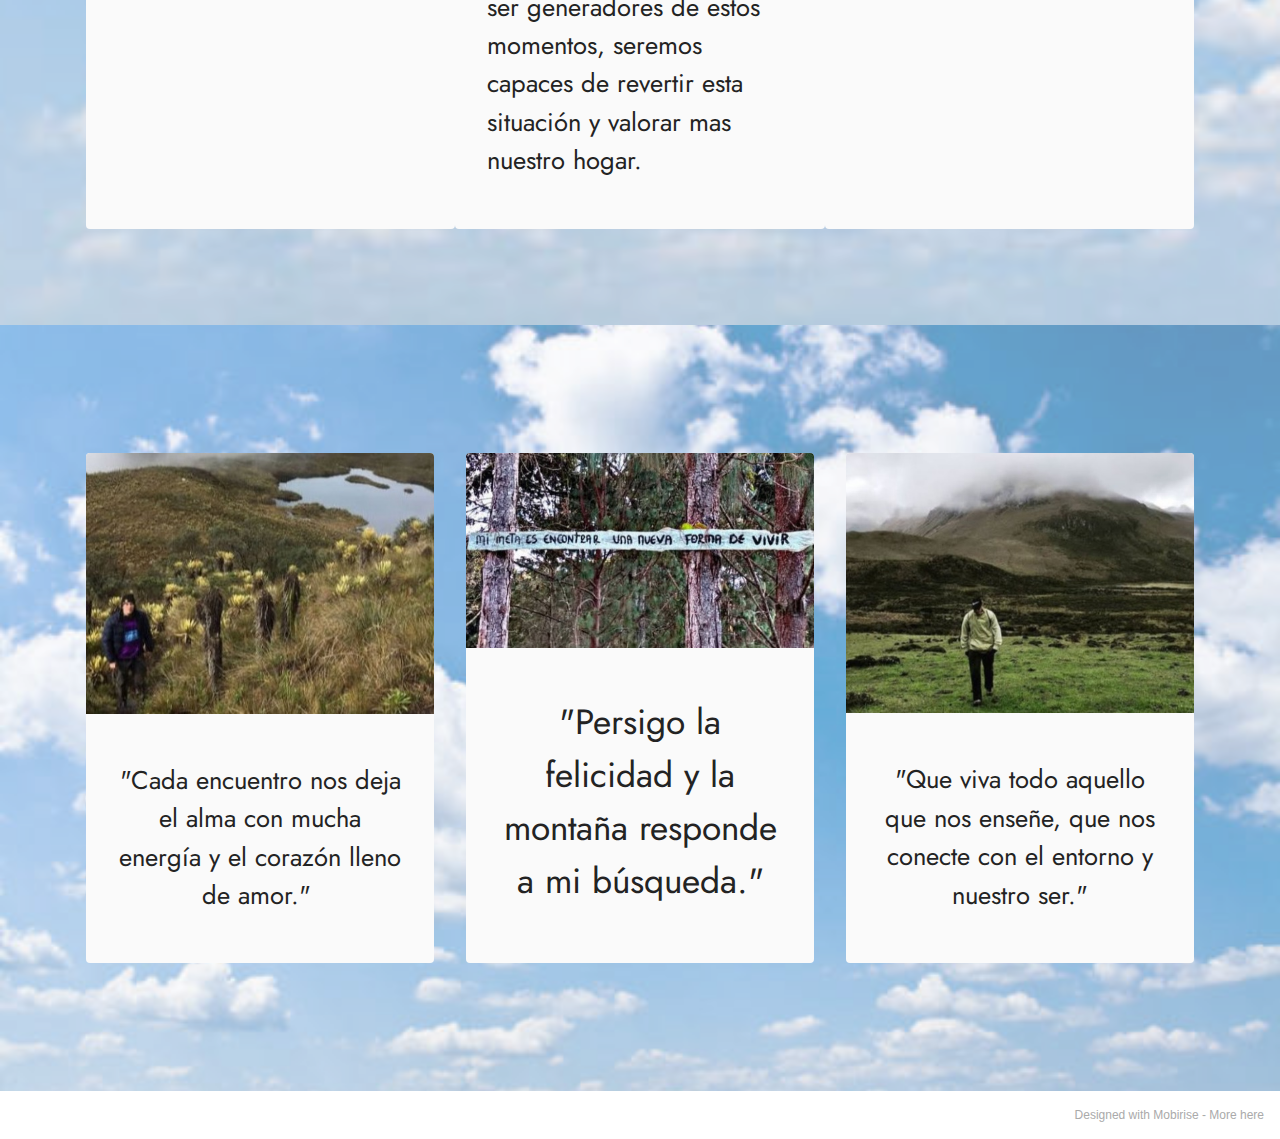
<file: Quienes somos.html>
<!DOCTYPE html>
<html  >
<head>
  <!-- Site made with Mobirise Website Builder v5.3.0, https://mobirise.com -->
  <meta charset="UTF-8">
  <meta http-equiv="X-UA-Compatible" content="IE=edge">
  <meta name="generator" content="Mobirise v5.3.0, mobirise.com">
  <meta name="viewport" content="width=device-width, initial-scale=1, minimum-scale=1">
  <link rel="shortcut icon" href="assets/images/logo-monomada-276x263.png" type="image/x-icon">
  <meta name="description" content="En esta página podrás encontrar , la razón de ser de nuestra empresa, quienes conforman nuestro grupo de trabajo y cual es la esencia de monomadas ">
  
  
  <title>Quienes somos</title>
  <link rel="stylesheet" href="assets/tether/tether.min.css">
  <link rel="stylesheet" href="assets/bootstrap/css/bootstrap.min.css">
  <link rel="stylesheet" href="assets/bootstrap/css/bootstrap-grid.min.css">
  <link rel="stylesheet" href="assets/bootstrap/css/bootstrap-reboot.min.css">
  <link rel="stylesheet" href="assets/dropdown/css/style.css">
  <link rel="stylesheet" href="assets/socicon/css/styles.css">
  <link rel="stylesheet" href="assets/theme/css/style.css">
  <link rel="preload" as="style" href="assets/mobirise/css/mbr-additional.css"><link rel="stylesheet" href="assets/mobirise/css/mbr-additional.css" type="text/css">
  
  
  
  
</head>
<body>
  
  <section class="menu menu1 cid-svlwribcBy" once="menu" id="menu1-p">
    

    <nav class="navbar navbar-dropdown navbar-fixed-top navbar-expand-lg">
        <div class="container">
            <div class="navbar-brand">
                <span class="navbar-logo">
                    <a href="https://www.instagram.com/monomadas_/?hl=es">
                        <img src="assets/images/logo-monomada-276x263.png" alt="Monomadas" style="height: 8rem;">
                    </a>
                </span>
                
            </div>
            <button class="navbar-toggler" type="button" data-toggle="collapse" data-target="#navbarSupportedContent" aria-controls="navbarNavAltMarkup" aria-expanded="false" aria-label="Toggle navigation">
                <div class="hamburger">
                    <span></span>
                    <span></span>
                    <span></span>
                    <span></span>
                </div>
            </button>
            <div class="collapse navbar-collapse" id="navbarSupportedContent">
                <ul class="navbar-nav nav-dropdown nav-right" data-app-modern-menu="true"><li class="nav-item"><a class="nav-link link text-black text-primary display-4" href="index.html">
                            Inicio</a></li><li class="nav-item"><a class="nav-link link text-black text-primary display-4" href="Quienes somos.html">¿Quienes somos?</a></li><li class="nav-item"><a class="nav-link link text-black text-primary display-4" href="Experiencias.html">
                            Experiencias</a></li>
                    <li class="nav-item"><a class="nav-link link text-black text-primary display-4" href="Galeria.html">
                            Galeria</a></li>
                    <li class="nav-item"><a class="nav-link link text-black text-primary display-4" href="Contacto.html">Contacto</a>
                    </li></ul>
                
                
            </div>
        </div>
    </nav>
</section>

<section class="features3 cid-svlBExHgyK" id="features3-s">
    
    <div class="mbr-overlay"></div>
    <div class="container">
        <div class="mbr-section-head">
            <h4 class="mbr-section-title mbr-fonts-style align-center mb-0 display-2"><strong>¿Quienes somos?</strong></h4>
            
        </div>
        <div class="row mt-4">
            <div class="item features-image сol-12 col-md-6 col-lg-4 active">
                <div class="item-wrapper">
                    <div class="item-img">
                        <img src="assets/images/depositphotos-6121140-stock-photo-blue-sky-with-white-clouds-1-600x400.jpeg" alt="">
                    </div>
                    <div class="item-content">
                        
                        
                        <p class="mbr-text mbr-fonts-style mt-3 display-7"><strong>¿Quiénes somos? 
</strong><br>Somos un grupo de personas apasionadas por lo que hacemos, amamos sentir la Naturaleza, estamos enamorados de sentir la conexión con la madre tierra, nos gusta trabajar y apoyar las comunidades locales y todas aquellas personas que viven del ecoturismo de una forma consciente y responsable y nos enfocamos en ser unos generadores de felicidad a través de momentos de conexión con nuestro entorno.&nbsp;<strong><br></strong><br><br></p>
                    </div>
                    
                </div>
            </div>
            
            <div class="item features-image сol-12 col-md-6 col-lg-4">
                <div class="item-wrapper">
                    <div class="item-img">
                        <img src="assets/images/img-1367-696x464.png" alt="" data-slide-to="1">
                    </div>
                    <div class="item-content">
                        
                        
                        <p class="mbr-text mbr-fonts-style mt-3 display-7"><strong>¿ Por qué nace monomadas?</strong>
<br>Nace de la pasión y el amor que despierta estar en conexión con la naturaleza y todo lo que significa para nosotros poder ser el canal de todas aquellas personas que deciden viajar y experimentar estas experiencias. Con el paso de los años nos hemos dado cuenta de la importancia de estos momentos, lo que aportan a nuestro bienestar y felicidad. Monomadas nace por las ganas de mostrar nuestro territorio, contemplar los diferentes ecosistemas, comprender su funcionalidad y ser conscientes de que conservar la tierra, es responsabilidad de todos y ser generadores de estos momentos, seremos capaces de revertir esta situación y valorar mas nuestro hogar.&nbsp;</p>
                    </div>
                    
                </div>
            </div><div class="item features-image сol-12 col-md-6 col-lg-4">
                <div class="item-wrapper">
                    <div class="item-img">
                        <img src="assets/images/depositphotos-6121140-stock-photo-blue-sky-with-white-clouds-1-600x400.jpeg" data-slide-to="2" alt="">
                    </div>
                    <div class="item-content">
                        
                        
                        <p class="mbr-text mbr-fonts-style mt-3 display-7"><strong>¿Cuál es nuestro objetivo?</strong><br>Realizar un turismo consciente, a través de la inclusión de las comunidades locales y aportar en la generación de ingresos y movimiento de la economía en los lugares que visitamos. También nos enfocamos en generar experiencias inolvidables para todas personas que buscan encontrarse por medio del contacto con la naturaleza, el ambiente y los espacios mágicos que nos rodean.<br></p>
                    </div>
                    
                </div>
            </div>
        </div>
    </div>
</section>

<section class="features3 cid-svlEv1lWUH" id="features3-v">
    
    <div class="mbr-overlay"></div>
    <div class="container">
        <div class="mbr-section-head">
            <h4 class="mbr-section-title mbr-fonts-style align-center mb-0 display-1"></h4>
            
        </div>
        <div class="row mt-4">
            <div class="item features-image сol-12 col-md-6 col-lg-4">
                <div class="item-wrapper">
                    <div class="item-img">
                        <img src="assets/images/screenshot-20210422-162720-696x1469.jpeg" alt="">
                    </div>
                    <div class="item-content">
                        
                        
                        <p class="mbr-text mbr-fonts-style mt-3 display-7">"Cada encuentro nos deja el alma con mucha energía y el corazón lleno de amor."&nbsp;</p>
                    </div>
                    
                </div>
            </div>
            <div class="item features-image сol-12 col-md-6 col-lg-4">
                <div class="item-wrapper">
                    <div class="item-img">
                        <img src="assets/images/screenshot-20210422-162741-696x1469.jpeg" alt="">
                    </div>
                    <div class="item-content">
                        
                        
                        <p class="mbr-text mbr-fonts-style mt-3 display-5">"Persigo la felicidad y la montaña responde a mi búsqueda."</p>
                    </div>
                    
                </div>
            </div>
            <div class="item features-image сol-12 col-md-6 col-lg-4">
                <div class="item-wrapper">
                    <div class="item-img">
                        <img src="assets/images/screenshot-20210422-162706-696x1469.jpeg" alt="">
                    </div>
                    <div class="item-content">
                        
                        
                        <p class="mbr-text mbr-fonts-style mt-3 display-7">"Que viva todo aquello que nos enseñe, que nos conecte con el entorno y nuestro ser."</p>
                    </div>
                    
                </div>
            </div>
        </div>
    </div>
</section><section style="background-color: #fff; font-family: -apple-system, BlinkMacSystemFont, 'Segoe UI', 'Roboto', 'Helvetica Neue', Arial, sans-serif; color:#aaa; font-size:12px; padding: 0; align-items: center; display: flex;"><a href="https://mobirise.site/h" style="flex: 1 1; height: 3rem; padding-left: 1rem;"></a><p style="flex: 0 0 auto; margin:0; padding-right:1rem;">Designed with Mobirise - <a href="https://mobirise.site/m" style="color:#aaa;">More here</a></p></section><script src="assets/web/assets/jquery/jquery.min.js"></script>  <script src="assets/popper/popper.min.js"></script>  <script src="assets/tether/tether.min.js"></script>  <script src="assets/bootstrap/js/bootstrap.min.js"></script>  <script src="assets/smoothscroll/smooth-scroll.js"></script>  <script src="assets/dropdown/js/nav-dropdown.js"></script>  <script src="assets/dropdown/js/navbar-dropdown.js"></script>  <script src="assets/touchswipe/jquery.touch-swipe.min.js"></script>  <script src="assets/theme/js/script.js"></script>  
  
  
</body>
</html>
</file>
<file: assets/dropdown/css/style.css>
.navbar-dropdown {
  left: 0;
  padding: 0;
  position: absolute;
  right: 0;
  top: 0;
  transition: all 0.45s ease;
  z-index: 1030;
  background: #282828; }
  .navbar-dropdown .navbar-logo {
    margin-right: 0.8rem;
    transition: margin 0.3s ease-in-out;
    vertical-align: middle; }
    .navbar-dropdown .navbar-logo img {
      height: 3.125rem;
      transition: all 0.3s ease-in-out; }
    .navbar-dropdown .navbar-logo.mbr-iconfont {
      font-size: 3.125rem;
      line-height: 3.125rem; }
  .navbar-dropdown .navbar-caption {
    font-weight: 700;
    white-space: normal;
    vertical-align: -4px;
    line-height: 3.125rem !important; }
    .navbar-dropdown .navbar-caption, .navbar-dropdown .navbar-caption:hover {
      color: inherit;
      text-decoration: none; }
  .navbar-dropdown .mbr-iconfont + .navbar-caption {
    vertical-align: -1px; }
  .navbar-dropdown.navbar-fixed-top {
    position: fixed; }
  .navbar-dropdown .navbar-brand span {
    vertical-align: -4px; }
  .navbar-dropdown.bg-color.transparent {
    background: none; }
  .navbar-dropdown.navbar-short .navbar-brand {
    padding: 0.625rem 0; }
    .navbar-dropdown.navbar-short .navbar-brand span {
      vertical-align: -1px; }
  .navbar-dropdown.navbar-short .navbar-caption {
    line-height: 2.375rem !important;
    vertical-align: -2px; }
  .navbar-dropdown.navbar-short .navbar-logo {
    margin-right: 0.5rem; }
    .navbar-dropdown.navbar-short .navbar-logo img {
      height: 2.375rem; }
    .navbar-dropdown.navbar-short .navbar-logo.mbr-iconfont {
      font-size: 2.375rem;
      line-height: 2.375rem; }
  .navbar-dropdown.navbar-short .mbr-table-cell {
    height: 3.625rem; }
  .navbar-dropdown .navbar-close {
    left: 0.6875rem;
    position: fixed;
    top: 0.75rem;
    z-index: 1000; }
  .navbar-dropdown .hamburger-icon {
    content: "";
    display: inline-block;
    vertical-align: middle;
    width: 16px;
    -webkit-box-shadow: 0 -6px 0 1px #282828,0 0 0 1px #282828,0 6px 0 1px #282828;
    -moz-box-shadow: 0 -6px 0 1px #282828,0 0 0 1px #282828,0 6px 0 1px #282828;
    box-shadow: 0 -6px 0 1px #282828,0 0 0 1px #282828,0 6px 0 1px #282828; }

.dropdown-menu .dropdown-toggle[data-toggle="dropdown-submenu"]::after {
  border-bottom: 0.35em solid transparent;
  border-left: 0.35em solid;
  border-right: 0;
  border-top: 0.35em solid transparent;
  margin-left: 0.3rem; }

.dropdown-menu .dropdown-item:focus {
  outline: 0; }

.nav-dropdown {
  font-size: 0.75rem;
  font-weight: 500;
  height: auto !important; }
  .nav-dropdown .nav-btn {
    padding-left: 1rem; }
  .nav-dropdown .link {
    margin: .667em 1.667em;
    font-weight: 500;
    padding: 0;
    transition: color .2s ease-in-out; }
    .nav-dropdown .link.dropdown-toggle {
      margin-right: 2.583em; }
      .nav-dropdown .link.dropdown-toggle::after {
        margin-left: .25rem;
        border-top: 0.35em solid;
        border-right: 0.35em solid transparent;
        border-left: 0.35em solid transparent;
        border-bottom: 0; }
      .nav-dropdown .link.dropdown-toggle[aria-expanded="true"] {
        margin: 0;
        padding: 0.667em 3.263em  0.667em 1.667em; }
  .nav-dropdown .link::after,
  .nav-dropdown .dropdown-item::after {
    color: inherit; }
  .nav-dropdown .btn {
    font-size: 0.75rem;
    font-weight: 700;
    letter-spacing: 0;
    margin-bottom: 0;
    padding-left: 1.25rem;
    padding-right: 1.25rem; }
  .nav-dropdown .dropdown-menu {
    border-radius: 0;
    border: 0;
    left: 0;
    margin: 0;
    padding-bottom: 1.25rem;
    padding-top: 1.25rem;
    position: relative; }
  .nav-dropdown .dropdown-submenu {
    margin-left: 0.125rem;
    top: 0; }
  .nav-dropdown .dropdown-item {
    font-weight: 500;
    line-height: 2;
    padding: 0.3846em 4.615em 0.3846em 1.5385em;
    position: relative;
    transition: color .2s ease-in-out, background-color .2s ease-in-out; }
    .nav-dropdown .dropdown-item::after {
      margin-top: -0.3077em;
      position: absolute;
      right: 1.1538em;
      top: 50%; }
    .nav-dropdown .dropdown-item:focus, .nav-dropdown .dropdown-item:hover {
      background: none; }

@media (max-width: 767px) {
  .nav-dropdown.navbar-toggleable-sm {
    bottom: 0;
    display: none;
    left: 0;
    overflow-x: hidden;
    position: fixed;
    top: 0;
    transform: translateX(-100%);
    -ms-transform: translateX(-100%);
    -webkit-transform: translateX(-100%);
    width: 18.75rem;
    z-index: 999; } }
.nav-dropdown.navbar-toggleable-xl {
  bottom: 0;
  display: none;
  left: 0;
  overflow-x: hidden;
  position: fixed;
  top: 0;
  transform: translateX(-100%);
  -ms-transform: translateX(-100%);
  -webkit-transform: translateX(-100%);
  width: 18.75rem;
  z-index: 999; }

.nav-dropdown-sm {
  display: block !important;
  overflow-x: hidden;
  overflow: auto;
  padding-top: 3.875rem; }
  .nav-dropdown-sm::after {
    content: "";
    display: block;
    height: 3rem;
    width: 100%; }
  .nav-dropdown-sm.collapse.in ~ .navbar-close {
    display: block !important; }
  .nav-dropdown-sm.collapsing, .nav-dropdown-sm.collapse.in {
    transform: translateX(0);
    -ms-transform: translateX(0);
    -webkit-transform: translateX(0);
    transition: all 0.25s ease-out;
    -webkit-transition: all 0.25s ease-out;
    background: #282828; }
  .nav-dropdown-sm.collapsing[aria-expanded="false"] {
    transform: translateX(-100%);
    -ms-transform: translateX(-100%);
    -webkit-transform: translateX(-100%); }
  .nav-dropdown-sm .nav-item {
    display: block;
    margin-left: 0 !important;
    padding-left: 0; }
  .nav-dropdown-sm .link,
  .nav-dropdown-sm .dropdown-item {
    border-top: 1px dotted rgba(255, 255, 255, 0.1);
    font-size: 0.8125rem;
    line-height: 1.6;
    margin: 0 !important;
    padding: 0.875rem 2.4rem 0.875rem 1.5625rem !important;
    position: relative;
    white-space: normal; }
    .nav-dropdown-sm .link:focus, .nav-dropdown-sm .link:hover,
    .nav-dropdown-sm .dropdown-item:focus,
    .nav-dropdown-sm .dropdown-item:hover {
      background: rgba(0, 0, 0, 0.2) !important;
      color: #c0a375; }
  .nav-dropdown-sm .nav-btn {
    position: relative;
    padding: 1.5625rem 1.5625rem 0 1.5625rem; }
    .nav-dropdown-sm .nav-btn::before {
      border-top: 1px dotted rgba(255, 255, 255, 0.1);
      content: "";
      left: 0;
      position: absolute;
      top: 0;
      width: 100%; }
    .nav-dropdown-sm .nav-btn + .nav-btn {
      padding-top: 0.625rem; }
      .nav-dropdown-sm .nav-btn + .nav-btn::before {
        display: none; }
  .nav-dropdown-sm .btn {
    padding: 0.625rem 0; }
  .nav-dropdown-sm .dropdown-toggle[data-toggle="dropdown-submenu"]::after {
    margin-left: .25rem;
    border-top: 0.35em solid;
    border-right: 0.35em solid transparent;
    border-left: 0.35em solid transparent;
    border-bottom: 0; }
  .nav-dropdown-sm .dropdown-toggle[data-toggle="dropdown-submenu"][aria-expanded="true"]::after {
    border-top: 0;
    border-right: 0.35em solid transparent;
    border-left: 0.35em solid transparent;
    border-bottom: 0.35em solid; }
  .nav-dropdown-sm .dropdown-menu {
    margin: 0;
    padding: 0;
    position: relative;
    top: 0;
    left: 0;
    width: 100%;
    border: 0;
    float: none;
    border-radius: 0;
    background: none; }
  .nav-dropdown-sm .dropdown-submenu {
    left: 100%;
    margin-left: 0.125rem;
    margin-top: -1.25rem;
    top: 0; }

.navbar-toggleable-sm .nav-dropdown .dropdown-menu {
  position: absolute; }

.navbar-toggleable-sm .nav-dropdown .dropdown-submenu {
  left: 100%;
  margin-left: 0.125rem;
  margin-top: -1.25rem;
  top: 0; }

.navbar-toggleable-sm.opened .nav-dropdown .dropdown-menu {
  position: relative; }

.navbar-toggleable-sm.opened .nav-dropdown .dropdown-submenu {
  left: 0;
  margin-left: 00rem;
  margin-top: 0rem;
  top: 0; }

.is-builder .nav-dropdown.collapsing {
  transition: none !important; }

/*# sourceMappingURL=style.css.map */
</file>
<file: assets/socicon/css/styles.css>
@charset "UTF-8";

@font-face {
  font-family: 'Socicon';
  src:  url('../fonts/socicon.eot');
  src:  url('../fonts/socicon.eot?#iefix') format('embedded-opentype'),
    url('../fonts/socicon.woff2') format('woff2'),
    url('../fonts/socicon.ttf') format('truetype'),
    url('../fonts/socicon.woff') format('woff'),
    url('../fonts/socicon.svg#socicon') format('svg');
  font-weight: normal;
  font-style: normal;
  font-display: swap;
}

[data-icon]:before {
  font-family: "socicon" !important;
  content: attr(data-icon);
  font-style: normal !important;
  font-weight: normal !important;
  font-variant: normal !important;
  text-transform: none !important;
  speak: none;
  line-height: 1;
  -webkit-font-smoothing: antialiased;
  -moz-osx-font-smoothing: grayscale;
}

[class^="socicon-"], [class*=" socicon-"] {
  /* use !important to prevent issues with browser extensions that change fonts */
  font-family: 'Socicon' !important;
  speak: none;
  font-style: normal;
  font-weight: normal;
  font-variant: normal;
  text-transform: none;
  line-height: 1;

  /* Better Font Rendering =========== */
  -webkit-font-smoothing: antialiased;
  -moz-osx-font-smoothing: grayscale;
}

.socicon-eitaa:before {
  content: "\e97c";
}
.socicon-soroush:before {
  content: "\e97d";
}
.socicon-bale:before {
  content: "\e97e";
}
.socicon-zazzle:before {
  content: "\e97b";
}
.socicon-society6:before {
  content: "\e97a";
}
.socicon-redbubble:before {
  content: "\e979";
}
.socicon-avvo:before {
  content: "\e978";
}
.socicon-stitcher:before {
  content: "\e977";
}
.socicon-googlehangouts:before {
  content: "\e974";
}
.socicon-dlive:before {
  content: "\e975";
}
.socicon-vsco:before {
  content: "\e976";
}
.socicon-flipboard:before {
  content: "\e973";
}
.socicon-ubuntu:before {
  content: "\e958";
}
.socicon-artstation:before {
  content: "\e959";
}
.socicon-invision:before {
  content: "\e95a";
}
.socicon-torial:before {
  content: "\e95b";
}
.socicon-collectorz:before {
  content: "\e95c";
}
.socicon-seenthis:before {
  content: "\e95d";
}
.socicon-googleplaymusic:before {
  content: "\e95e";
}
.socicon-debian:before {
  content: "\e95f";
}
.socicon-filmfreeway:before {
  content: "\e960";
}
.socicon-gnome:before {
  content: "\e961";
}
.socicon-itchio:before {
  content: "\e962";
}
.socicon-jamendo:before {
  content: "\e963";
}
.socicon-mix:before {
  content: "\e964";
}
.socicon-sharepoint:before {
  content: "\e965";
}
.socicon-tinder:before {
  content: "\e966";
}
.socicon-windguru:before {
  content: "\e967";
}
.socicon-cdbaby:before {
  content: "\e968";
}
.socicon-elementaryos:before {
  content: "\e969";
}
.socicon-stage32:before {
  content: "\e96a";
}
.socicon-tiktok:before {
  content: "\e96b";
}
.socicon-gitter:before {
  content: "\e96c";
}
.socicon-letterboxd:before {
  content: "\e96d";
}
.socicon-threema:before {
  content: "\e96e";
}
.socicon-splice:before {
  content: "\e96f";
}
.socicon-metapop:before {
  content: "\e970";
}
.socicon-naver:before {
  content: "\e971";
}
.socicon-remote:before {
  content: "\e972";
}
.socicon-internet:before {
  content: "\e957";
}
.socicon-moddb:before {
  content: "\e94b";
}
.socicon-indiedb:before {
  content: "\e94c";
}
.socicon-traxsource:before {
  content: "\e94d";
}
.socicon-gamefor:before {
  content: "\e94e";
}
.socicon-pixiv:before {
  content: "\e94f";
}
.socicon-myanimelist:before {
  content: "\e950";
}
.socicon-blackberry:before {
  content: "\e951";
}
.socicon-wickr:before {
  content: "\e952";
}
.socicon-spip:before {
  content: "\e953";
}
.socicon-napster:before {
  content: "\e954";
}
.socicon-beatport:before {
  content: "\e955";
}
.socicon-hackerone:before {
  content: "\e956";
}
.socicon-hackernews:before {
  content: "\e946";
}
.socicon-smashwords:before {
  content: "\e947";
}
.socicon-kobo:before {
  content: "\e948";
}
.socicon-bookbub:before {
  content: "\e949";
}
.socicon-mailru:before {
  content: "\e94a";
}
.socicon-gitlab:before {
  content: "\e945";
}
.socicon-instructables:before {
  content: "\e944";
}
.socicon-portfolio:before {
  content: "\e943";
}
.socicon-codered:before {
  content: "\e940";
}
.socicon-origin:before {
  content: "\e941";
}
.socicon-nextdoor:before {
  content: "\e942";
}
.socicon-udemy:before {
  content: "\e93f";
}
.socicon-livemaster:before {
  content: "\e93e";
}
.socicon-crunchbase:before {
  content: "\e93b";
}
.socicon-homefy:before {
  content: "\e93c";
}
.socicon-calendly:before {
  content: "\e93d";
}
.socicon-realtor:before {
  content: "\e90f";
}
.socicon-tidal:before {
  content: "\e910";
}
.socicon-qobuz:before {
  content: "\e911";
}
.socicon-natgeo:before {
  content: "\e912";
}
.socicon-mastodon:before {
  content: "\e913";
}
.socicon-unsplash:before {
  content: "\e914";
}
.socicon-homeadvisor:before {
  content: "\e915";
}
.socicon-angieslist:before {
  content: "\e916";
}
.socicon-codepen:before {
  content: "\e917";
}
.socicon-slack:before {
  content: "\e918";
}
.socicon-openaigym:before {
  content: "\e919";
}
.socicon-logmein:before {
  content: "\e91a";
}
.socicon-fiverr:before {
  content: "\e91b";
}
.socicon-gotomeeting:before {
  content: "\e91c";
}
.socicon-aliexpress:before {
  content: "\e91d";
}
.socicon-guru:before {
  content: "\e91e";
}
.socicon-appstore:before {
  content: "\e91f";
}
.socicon-homes:before {
  content: "\e920";
}
.socicon-zoom:before {
  content: "\e921";
}
.socicon-alibaba:before {
  content: "\e922";
}
.socicon-craigslist:before {
  content: "\e923";
}
.socicon-wix:before {
  content: "\e924";
}
.socicon-redfin:before {
  content: "\e925";
}
.socicon-googlecalendar:before {
  content: "\e926";
}
.socicon-shopify:before {
  content: "\e927";
}
.socicon-freelancer:before {
  content: "\e928";
}
.socicon-seedrs:before {
  content: "\e929";
}
.socicon-bing:before {
  content: "\e92a";
}
.socicon-doodle:before {
  content: "\e92b";
}
.socicon-bonanza:before {
  content: "\e92c";
}
.socicon-squarespace:before {
  content: "\e92d";
}
.socicon-toptal:before {
  content: "\e92e";
}
.socicon-gust:before {
  content: "\e92f";
}
.socicon-ask:before {
  content: "\e930";
}
.socicon-trulia:before {
  content: "\e931";
}
.socicon-loomly:before {
  content: "\e932";
}
.socicon-ghost:before {
  content: "\e933";
}
.socicon-upwork:before {
  content: "\e934";
}
.socicon-fundable:before {
  content: "\e935";
}
.socicon-booking:before {
  content: "\e936";
}
.socicon-googlemaps:before {
  content: "\e937";
}
.socicon-zillow:before {
  content: "\e938";
}
.socicon-niconico:before {
  content: "\e939";
}
.socicon-toneden:before {
  content: "\e93a";
}
.socicon-augment:before {
  content: "\e908";
}
.socicon-bitbucket:before {
  content: "\e909";
}
.socicon-fyuse:before {
  content: "\e90a";
}
.socicon-yt-gaming:before {
  content: "\e90b";
}
.socicon-sketchfab:before {
  content: "\e90c";
}
.socicon-mobcrush:before {
  content: "\e90d";
}
.socicon-microsoft:before {
  content: "\e90e";
}
.socicon-pandora:before {
  content: "\e907";
}
.socicon-messenger:before {
  content: "\e906";
}
.socicon-gamewisp:before {
  content: "\e905";
}
.socicon-bloglovin:before {
  content: "\e904";
}
.socicon-tunein:before {
  content: "\e903";
}
.socicon-gamejolt:before {
  content: "\e901";
}
.socicon-trello:before {
  content: "\e902";
}
.socicon-spreadshirt:before {
  content: "\e900";
}
.socicon-500px:before {
  content: "\e000";
}
.socicon-8tracks:before {
  content: "\e001";
}
.socicon-airbnb:before {
  content: "\e002";
}
.socicon-alliance:before {
  content: "\e003";
}
.socicon-amazon:before {
  content: "\e004";
}
.socicon-amplement:before {
  content: "\e005";
}
.socicon-android:before {
  content: "\e006";
}
.socicon-angellist:before {
  content: "\e007";
}
.socicon-apple:before {
  content: "\e008";
}
.socicon-appnet:before {
  content: "\e009";
}
.socicon-baidu:before {
  content: "\e00a";
}
.socicon-bandcamp:before {
  content: "\e00b";
}
.socicon-battlenet:before {
  content: "\e00c";
}
.socicon-mixer:before {
  content: "\e00d";
}
.socicon-bebee:before {
  content: "\e00e";
}
.socicon-bebo:before {
  content: "\e00f";
}
.socicon-behance:before {
  content: "\e010";
}
.socicon-blizzard:before {
  content: "\e011";
}
.socicon-blogger:before {
  content: "\e012";
}
.socicon-buffer:before {
  content: "\e013";
}
.socicon-chrome:before {
  content: "\e014";
}
.socicon-coderwall:before {
  content: "\e015";
}
.socicon-curse:before {
  content: "\e016";
}
.socicon-dailymotion:before {
  content: "\e017";
}
.socicon-deezer:before {
  content: "\e018";
}
.socicon-delicious:before {
  content: "\e019";
}
.socicon-deviantart:before {
  content: "\e01a";
}
.socicon-diablo:before {
  content: "\e01b";
}
.socicon-digg:before {
  content: "\e01c";
}
.socicon-discord:before {
  content: "\e01d";
}
.socicon-disqus:before {
  content: "\e01e";
}
.socicon-douban:before {
  content: "\e01f";
}
.socicon-draugiem:before {
  content: "\e020";
}
.socicon-dribbble:before {
  content: "\e021";
}
.socicon-drupal:before {
  content: "\e022";
}
.socicon-ebay:before {
  content: "\e023";
}
.socicon-ello:before {
  content: "\e024";
}
.socicon-endomodo:before {
  content: "\e025";
}
.socicon-envato:before {
  content: "\e026";
}
.socicon-etsy:before {
  content: "\e027";
}
.socicon-facebook:before {
  content: "\e028";
}
.socicon-feedburner:before {
  content: "\e029";
}
.socicon-filmweb:before {
  content: "\e02a";
}
.socicon-firefox:before {
  content: "\e02b";
}
.socicon-flattr:before {
  content: "\e02c";
}
.socicon-flickr:before {
  content: "\e02d";
}
.socicon-formulr:before {
  content: "\e02e";
}
.socicon-forrst:before {
  content: "\e02f";
}
.socicon-foursquare:before {
  content: "\e030";
}
.socicon-friendfeed:before {
  content: "\e031";
}
.socicon-github:before {
  content: "\e032";
}
.socicon-goodreads:before {
  content: "\e033";
}
.socicon-google:before {
  content: "\e034";
}
.socicon-googlescholar:before {
  content: "\e035";
}
.socicon-googlegroups:before {
  content: "\e036";
}
.socicon-googlephotos:before {
  content: "\e037";
}
.socicon-googleplus:before {
  content: "\e038";
}
.socicon-grooveshark:before {
  content: "\e039";
}
.socicon-hackerrank:before {
  content: "\e03a";
}
.socicon-hearthstone:before {
  content: "\e03b";
}
.socicon-hellocoton:before {
  content: "\e03c";
}
.socicon-heroes:before {
  content: "\e03d";
}
.socicon-smashcast:before {
  content: "\e03e";
}
.socicon-horde:before {
  content: "\e03f";
}
.socicon-houzz:before {
  content: "\e040";
}
.socicon-icq:before {
  content: "\e041";
}
.socicon-identica:before {
  content: "\e042";
}
.socicon-imdb:before {
  content: "\e043";
}
.socicon-instagram:before {
  content: "\e044";
}
.socicon-issuu:before {
  content: "\e045";
}
.socicon-istock:before {
  content: "\e046";
}
.socicon-itunes:before {
  content: "\e047";
}
.socicon-keybase:before {
  content: "\e048";
}
.socicon-lanyrd:before {
  content: "\e049";
}
.socicon-lastfm:before {
  content: "\e04a";
}
.socicon-line:before {
  content: "\e04b";
}
.socicon-linkedin:before {
  content: "\e04c";
}
.socicon-livejournal:before {
  content: "\e04d";
}
.socicon-lyft:before {
  content: "\e04e";
}
.socicon-macos:before {
  content: "\e04f";
}
.socicon-mail:before {
  content: "\e050";
}
.socicon-medium:before {
  content: "\e051";
}
.socicon-meetup:before {
  content: "\e052";
}
.socicon-mixcloud:before {
  content: "\e053";
}
.socicon-modelmayhem:before {
  content: "\e054";
}
.socicon-mumble:before {
  content: "\e055";
}
.socicon-myspace:before {
  content: "\e056";
}
.socicon-newsvine:before {
  content: "\e057";
}
.socicon-nintendo:before {
  content: "\e058";
}
.socicon-npm:before {
  content: "\e059";
}
.socicon-odnoklassniki:before {
  content: "\e05a";
}
.socicon-openid:before {
  content: "\e05b";
}
.socicon-opera:before {
  content: "\e05c";
}
.socicon-outlook:before {
  content: "\e05d";
}
.socicon-overwatch:before {
  content: "\e05e";
}
.socicon-patreon:before {
  content: "\e05f";
}
.socicon-paypal:before {
  content: "\e060";
}
.socicon-periscope:before {
  content: "\e061";
}
.socicon-persona:before {
  content: "\e062";
}
.socicon-pinterest:before {
  content: "\e063";
}
.socicon-play:before {
  content: "\e064";
}
.socicon-player:before {
  content: "\e065";
}
.socicon-playstation:before {
  content: "\e066";
}
.socicon-pocket:before {
  content: "\e067";
}
.socicon-qq:before {
  content: "\e068";
}
.socicon-quora:before {
  content: "\e069";
}
.socicon-raidcall:before {
  content: "\e06a";
}
.socicon-ravelry:before {
  content: "\e06b";
}
.socicon-reddit:before {
  content: "\e06c";
}
.socicon-renren:before {
  content: "\e06d";
}
.socicon-researchgate:before {
  content: "\e06e";
}
.socicon-residentadvisor:before {
  content: "\e06f";
}
.socicon-reverbnation:before {
  content: "\e070";
}
.socicon-rss:before {
  content: "\e071";
}
.socicon-sharethis:before {
  content: "\e072";
}
.socicon-skype:before {
  content: "\e073";
}
.socicon-slideshare:before {
  content: "\e074";
}
.socicon-smugmug:before {
  content: "\e075";
}
.socicon-snapchat:before {
  content: "\e076";
}
.socicon-songkick:before {
  content: "\e077";
}
.socicon-soundcloud:before {
  content: "\e078";
}
.socicon-spotify:before {
  content: "\e079";
}
.socicon-stackexchange:before {
  content: "\e07a";
}
.socicon-stackoverflow:before {
  content: "\e07b";
}
.socicon-starcraft:before {
  content: "\e07c";
}
.socicon-stayfriends:before {
  content: "\e07d";
}
.socicon-steam:before {
  content: "\e07e";
}
.socicon-storehouse:before {
  content: "\e07f";
}
.socicon-strava:before {
  content: "\e080";
}
.socicon-streamjar:before {
  content: "\e081";
}
.socicon-stumbleupon:before {
  content: "\e082";
}
.socicon-swarm:before {
  content: "\e083";
}
.socicon-teamspeak:before {
  content: "\e084";
}
.socicon-teamviewer:before {
  content: "\e085";
}
.socicon-technorati:before {
  content: "\e086";
}
.socicon-telegram:before {
  content: "\e087";
}
.socicon-tripadvisor:before {
  content: "\e088";
}
.socicon-tripit:before {
  content: "\e089";
}
.socicon-triplej:before {
  content: "\e08a";
}
.socicon-tumblr:before {
  content: "\e08b";
}
.socicon-twitch:before {
  content: "\e08c";
}
.socicon-twitter:before {
  content: "\e08d";
}
.socicon-uber:before {
  content: "\e08e";
}
.socicon-ventrilo:before {
  content: "\e08f";
}
.socicon-viadeo:before {
  content: "\e090";
}
.socicon-viber:before {
  content: "\e091";
}
.socicon-viewbug:before {
  content: "\e092";
}
.socicon-vimeo:before {
  content: "\e093";
}
.socicon-vine:before {
  content: "\e094";
}
.socicon-vkontakte:before {
  content: "\e095";
}
.socicon-warcraft:before {
  content: "\e096";
}
.socicon-wechat:before {
  content: "\e097";
}
.socicon-weibo:before {
  content: "\e098";
}
.socicon-whatsapp:before {
  content: "\e099";
}
.socicon-wikipedia:before {
  content: "\e09a";
}
.socicon-windows:before {
  content: "\e09b";
}
.socicon-wordpress:before {
  content: "\e09c";
}
.socicon-wykop:before {
  content: "\e09d";
}
.socicon-xbox:before {
  content: "\e09e";
}
.socicon-xing:before {
  content: "\e09f";
}
.socicon-yahoo:before {
  content: "\e0a0";
}
.socicon-yammer:before {
  content: "\e0a1";
}
.socicon-yandex:before {
  content: "\e0a2";
}
.socicon-yelp:before {
  content: "\e0a3";
}
.socicon-younow:before {
  content: "\e0a4";
}
.socicon-youtube:before {
  content: "\e0a5";
}
.socicon-zapier:before {
  content: "\e0a6";
}
.socicon-zerply:before {
  content: "\e0a7";
}
.socicon-zomato:before {
  content: "\e0a8";
}
.socicon-zynga:before {
  content: "\e0a9";
}
</file>
<file: assets/theme/css/style.css>
@charset "UTF-8";
section {
  background-color: #ffffff;
}

body {
  font-style: normal;
  line-height: 1.5;
  font-weight: 400;
  color: #232323;
  position: relative;
}

section,
.container,
.container-fluid {
  position: relative;
  word-wrap: break-word;
}

a.mbr-iconfont:hover {
  text-decoration: none;
}

.article .lead p,
.article .lead ul,
.article .lead ol,
.article .lead pre,
.article .lead blockquote {
  margin-bottom: 0;
}

a {
  font-style: normal;
  font-weight: 400;
  cursor: pointer;
}
a, a:hover {
  text-decoration: none;
}

.mbr-section-title {
  font-style: normal;
  line-height: 1.3;
}

.mbr-section-subtitle {
  line-height: 1.3;
}

.mbr-text {
  font-style: normal;
  line-height: 1.7;
}

h1,
h2,
h3,
h4,
h5,
h6,
.display-1,
.display-2,
.display-4,
.display-5,
.display-7,
span,
p,
a {
  line-height: 1;
  word-break: break-word;
  word-wrap: break-word;
  font-weight: 400;
}

b,
strong {
  font-weight: bold;
}

input:-webkit-autofill, input:-webkit-autofill:hover, input:-webkit-autofill:focus, input:-webkit-autofill:active {
  transition-delay: 9999s;
  -webkit-transition-property: background-color, color;
  transition-property: background-color, color;
}

textarea[type=hidden] {
  display: none;
}

section {
  background-position: 50% 50%;
  background-repeat: no-repeat;
  background-size: cover;
}
section .mbr-background-video,
section .mbr-background-video-preview {
  position: absolute;
  bottom: 0;
  left: 0;
  right: 0;
  top: 0;
}

.hidden {
  visibility: hidden;
}

.mbr-z-index20 {
  z-index: 20;
}

/*! Base colors */
.mbr-white {
  color: #ffffff;
}

.mbr-black {
  color: #111111;
}

.mbr-bg-white {
  background-color: #ffffff;
}

.mbr-bg-black {
  background-color: #000000;
}

/*! Text-aligns */
.align-left {
  text-align: left;
}

.align-center {
  text-align: center;
}

.align-right {
  text-align: right;
}

/*! Font-weight  */
.mbr-light {
  font-weight: 300;
}

.mbr-regular {
  font-weight: 400;
}

.mbr-semibold {
  font-weight: 500;
}

.mbr-bold {
  font-weight: 700;
}

/*! Media  */
.media-content {
  flex-basis: 100%;
}

.media-container-row {
  display: flex;
  flex-direction: row;
  flex-wrap: wrap;
  justify-content: center;
  align-content: center;
  align-items: start;
}
.media-container-row .media-size-item {
  width: 400px;
}

.media-container-column {
  display: flex;
  flex-direction: column;
  flex-wrap: wrap;
  justify-content: center;
  align-content: center;
  align-items: stretch;
}
.media-container-column > * {
  width: 100%;
}

@media (min-width: 992px) {
  .media-container-row {
    flex-wrap: nowrap;
  }
}
figure {
  margin-bottom: 0;
  overflow: hidden;
}

figure[mbr-media-size] {
  transition: width 0.1s;
}

img,
iframe {
  display: block;
  width: 100%;
}

.card {
  background-color: transparent;
  border: none;
}

.card-box {
  width: 100%;
}

.card-img {
  text-align: center;
  flex-shrink: 0;
  -webkit-flex-shrink: 0;
}

.media {
  max-width: 100%;
  margin: 0 auto;
}

.mbr-figure {
  align-self: center;
}

.media-container > div {
  max-width: 100%;
}

.mbr-figure img,
.card-img img {
  width: 100%;
}

@media (max-width: 991px) {
  .media-size-item {
    width: auto !important;
  }

  .media {
    width: auto;
  }

  .mbr-figure {
    width: 100% !important;
  }
}
/*! Buttons */
.mbr-section-btn {
  margin-left: -0.6rem;
  margin-right: -0.6rem;
  font-size: 0;
}

.btn {
  font-weight: 600;
  border-width: 1px;
  font-style: normal;
  margin: 0.6rem 0.6rem;
  white-space: normal;
  transition: all 0.2s ease-in-out;
  display: inline-flex;
  align-items: center;
  justify-content: center;
  word-break: break-word;
}

.btn-sm {
  font-weight: 600;
  letter-spacing: 0px;
  transition: all 0.3s ease-in-out;
}

.btn-md {
  font-weight: 600;
  letter-spacing: 0px;
  transition: all 0.3s ease-in-out;
}

.btn-lg {
  font-weight: 600;
  letter-spacing: 0px;
  transition: all 0.3s ease-in-out;
}

.btn-form {
  margin: 0;
}
.btn-form:hover {
  cursor: pointer;
}

nav .mbr-section-btn {
  margin-left: 0rem;
  margin-right: 0rem;
}

/*! Btn icon margin */
.btn .mbr-iconfont,
.btn.btn-sm .mbr-iconfont {
  order: 1;
  cursor: pointer;
  margin-left: 0.5rem;
  vertical-align: sub;
}

.btn.btn-md .mbr-iconfont,
.btn.btn-md .mbr-iconfont {
  margin-left: 0.8rem;
}

.mbr-regular {
  font-weight: 400;
}

.mbr-semibold {
  font-weight: 500;
}

.mbr-bold {
  font-weight: 700;
}

[type=submit] {
  -webkit-appearance: none;
}

/*! Full-screen */
.mbr-fullscreen .mbr-overlay {
  min-height: 100vh;
}

.mbr-fullscreen {
  display: flex;
  display: -moz-flex;
  display: -ms-flex;
  display: -o-flex;
  align-items: center;
  min-height: 100vh;
  padding-top: 3rem;
  padding-bottom: 3rem;
}

/*! Map */
.map {
  height: 25rem;
  position: relative;
}
.map iframe {
  width: 100%;
  height: 100%;
}

/*! Scroll to top arrow */
.mbr-arrow-up {
  bottom: 25px;
  right: 90px;
  position: fixed;
  text-align: right;
  z-index: 5000;
  color: #ffffff;
  font-size: 22px;
}

.mbr-arrow-up a {
  background: rgba(0, 0, 0, 0.2);
  border-radius: 50%;
  color: #fff;
  display: inline-block;
  height: 60px;
  width: 60px;
  border: 2px solid #fff;
  outline-style: none !important;
  position: relative;
  text-decoration: none;
  transition: all 0.3s ease-in-out;
  cursor: pointer;
  text-align: center;
}
.mbr-arrow-up a:hover {
  background-color: rgba(0, 0, 0, 0.4);
}
.mbr-arrow-up a i {
  line-height: 60px;
}

.mbr-arrow-up-icon {
  display: block;
  color: #fff;
}

.mbr-arrow-up-icon::before {
  content: "›";
  display: inline-block;
  font-family: serif;
  font-size: 22px;
  line-height: 1;
  font-style: normal;
  position: relative;
  top: 6px;
  left: -4px;
  transform: rotate(-90deg);
}

/*! Arrow Down */
.mbr-arrow {
  position: absolute;
  bottom: 45px;
  left: 50%;
  width: 60px;
  height: 60px;
  cursor: pointer;
  background-color: rgba(80, 80, 80, 0.5);
  border-radius: 50%;
  transform: translateX(-50%);
}
@media (max-width: 767px) {
  .mbr-arrow {
    display: none;
  }
}
.mbr-arrow > a {
  display: inline-block;
  text-decoration: none;
  outline-style: none;
  -webkit-animation: arrowdown 1.7s ease-in-out infinite;
          animation: arrowdown 1.7s ease-in-out infinite;
  color: #ffffff;
}
.mbr-arrow > a > i {
  position: absolute;
  top: -2px;
  left: 15px;
  font-size: 2rem;
}

#scrollToTop a i::before {
  content: "";
  position: absolute;
  display: block;
  border-bottom: 2.5px solid #fff;
  border-left: 2.5px solid #fff;
  width: 27.8%;
  height: 27.8%;
  left: 50%;
  top: 51%;
  transform: translateY(-30%) translateX(-50%) rotate(135deg);
}

@keyframes arrowdown {
  0% {
    transform: translateY(0px);
  }
  50% {
    transform: translateY(-5px);
  }
  100% {
    transform: translateY(0px);
  }
}
@-webkit-keyframes arrowdown {
  0% {
    transform: translateY(0px);
  }
  50% {
    transform: translateY(-5px);
  }
  100% {
    transform: translateY(0px);
  }
}
@media (max-width: 500px) {
  .mbr-arrow-up {
    left: 0;
    right: 0;
    text-align: center;
  }
}
/*Gradients animation*/
@keyframes gradient-animation {
  from {
    background-position: 0% 100%;
    -webkit-animation-timing-function: ease-in-out;
            animation-timing-function: ease-in-out;
  }
  to {
    background-position: 100% 0%;
    -webkit-animation-timing-function: ease-in-out;
            animation-timing-function: ease-in-out;
  }
}
@-webkit-keyframes gradient-animation {
  from {
    background-position: 0% 100%;
    -webkit-animation-timing-function: ease-in-out;
            animation-timing-function: ease-in-out;
  }
  to {
    background-position: 100% 0%;
    -webkit-animation-timing-function: ease-in-out;
            animation-timing-function: ease-in-out;
  }
}
.bg-gradient {
  background-size: 200% 200%;
  animation: gradient-animation 5s infinite alternate;
  -webkit-animation: gradient-animation 5s infinite alternate;
}

.menu .navbar-brand {
  display: -webkit-flex;
}
.menu .navbar-brand span {
  display: flex;
  display: -webkit-flex;
}
.menu .navbar-brand .navbar-caption-wrap {
  display: -webkit-flex;
}
.menu .navbar-brand .navbar-logo img {
  display: -webkit-flex;
  width: auto;
}
@media (min-width: 768px) and (max-width: 991px) {
  .menu .navbar-toggleable-sm .navbar-nav {
    display: -ms-flexbox;
  }
}
@media (max-width: 991px) {
  .menu .navbar-collapse {
    max-height: 93.5vh;
  }
  .menu .navbar-collapse.show {
    overflow: auto;
  }
}
@media (min-width: 992px) {
  .menu .navbar-nav.nav-dropdown {
    display: -webkit-flex;
  }
  .menu .navbar-toggleable-sm .navbar-collapse {
    display: -webkit-flex !important;
  }
  .menu .collapsed .navbar-collapse {
    max-height: 93.5vh;
  }
  .menu .collapsed .navbar-collapse.show {
    overflow: auto;
  }
}
@media (max-width: 767px) {
  .menu .navbar-collapse {
    max-height: 80vh;
  }
}

.nav-link .mbr-iconfont {
  margin-right: 0.5rem;
}

.navbar {
  display: -webkit-flex;
  -webkit-flex-wrap: wrap;
  -webkit-align-items: center;
  -webkit-justify-content: space-between;
}

.navbar-collapse {
  -webkit-flex-basis: 100%;
  -webkit-flex-grow: 1;
  -webkit-align-items: center;
}

.nav-dropdown .link {
  padding: 0.667em 1.667em !important;
  margin: 0 !important;
}

.nav {
  display: -webkit-flex;
  -webkit-flex-wrap: wrap;
}

.row {
  display: -webkit-flex;
  -webkit-flex-wrap: wrap;
}

.justify-content-center {
  -webkit-justify-content: center;
}

.form-inline {
  display: -webkit-flex;
}

.card-wrapper {
  -webkit-flex: 1;
}

.carousel-control {
  z-index: 10;
  display: -webkit-flex;
}

.carousel-controls {
  display: -webkit-flex;
}

.media {
  display: -webkit-flex;
}

.form-group:focus {
  outline: none;
}

.jq-selectbox__select {
  padding: 7px 0;
  position: relative;
}

.jq-selectbox__dropdown {
  overflow: hidden;
  border-radius: 10px;
  position: absolute;
  top: 100%;
  left: 0 !important;
  width: 100% !important;
}

.jq-selectbox__trigger-arrow {
  right: 0;
  transform: translateY(-50%);
}

.jq-selectbox li {
  padding: 1.07em 0.5em;
}

input[type=range] {
  padding-left: 0 !important;
  padding-right: 0 !important;
}

.modal-dialog,
.modal-content {
  height: 100%;
}

.modal-dialog .carousel-inner {
  height: calc(100vh - 1.75rem);
}
@media (max-width: 575px) {
  .modal-dialog .carousel-inner {
    height: calc(100vh - 1rem);
  }
}

.carousel-item {
  text-align: center;
}

.carousel-item img {
  margin: auto;
}

.navbar-toggler {
  align-self: flex-start;
  padding: 0.25rem 0.75rem;
  font-size: 1.25rem;
  line-height: 1;
  background: transparent;
  border: 1px solid transparent;
  border-radius: 0.25rem;
}

.navbar-toggler:focus,
.navbar-toggler:hover {
  text-decoration: none;
}

.navbar-toggler-icon {
  display: inline-block;
  width: 1.5em;
  height: 1.5em;
  vertical-align: middle;
  content: "";
  background: no-repeat center center;
  background-size: 100% 100%;
}

.navbar-toggler-left {
  position: absolute;
  left: 1rem;
}

.navbar-toggler-right {
  position: absolute;
  right: 1rem;
}

.card-img {
  width: auto;
}

.menu .navbar.collapsed:not(.beta-menu) {
  flex-direction: column;
}

.carousel-item.active,
.carousel-item-next,
.carousel-item-prev {
  display: flex;
}

.note-air-layout .dropup .dropdown-menu,
.note-air-layout .navbar-fixed-bottom .dropdown .dropdown-menu {
  bottom: initial !important;
}

html,
body {
  height: auto;
  min-height: 100vh;
}

.dropup .dropdown-toggle::after {
  display: none;
}

.form-asterisk {
  font-family: initial;
  position: absolute;
  top: -2px;
  font-weight: normal;
}

.form-control-label {
  position: relative;
  cursor: pointer;
  margin-bottom: 0.357em;
  padding: 0;
}

.alert {
  color: #ffffff;
  border-radius: 0;
  border: 0;
  font-size: 1.1rem;
  line-height: 1.5;
  margin-bottom: 1.875rem;
  padding: 1.25rem;
  position: relative;
  text-align: center;
}
.alert.alert-form::after {
  background-color: inherit;
  bottom: -7px;
  content: "";
  display: block;
  height: 14px;
  left: 50%;
  margin-left: -7px;
  position: absolute;
  transform: rotate(45deg);
  width: 14px;
}

.form-control {
  background-color: #ffffff;
  background-clip: border-box;
  color: #232323;
  line-height: 1rem !important;
  height: auto;
  padding: 0.6rem 1.2rem;
  transition: border-color 0.25s ease 0s;
  border: 1px solid transparent !important;
  border-radius: 4px;
  box-shadow: rgba(0, 0, 0, 0.07) 0px 1px 1px 0px, rgba(0, 0, 0, 0.07) 0px 1px 3px 0px, rgba(0, 0, 0, 0.03) 0px 0px 0px 1px;
}
.form-active .form-control:invalid {
  border-color: red;
}

form .row {
  margin-left: -0.6rem;
  margin-right: -0.6rem;
}
form .row [class*=col] {
  padding-left: 0.6rem;
  padding-right: 0.6rem;
}

form .mbr-section-btn {
  margin: 0;
  padding-left: 0.6rem;
  padding-right: 0.6rem;
}

form .btn {
  display: flex;
  padding: 0.6rem 1.2rem;
  margin: 0;
}

form .form-check-input {
  margin-top: 0.5;
}

textarea.form-control {
  line-height: 1.5rem !important;
}

.form-group {
  margin-bottom: 1.2rem;
}

.form-control,
form .btn {
  min-height: 48px;
}

.gdpr-block label span.textGDPR input[name=gdpr] {
  top: 7px;
}

.form-control:focus {
  box-shadow: none;
}

:focus {
  outline: none;
}

.mbr-overlay {
  background-color: #000;
  bottom: 0;
  left: 0;
  opacity: 0.5;
  position: absolute;
  right: 0;
  top: 0;
  z-index: 0;
  pointer-events: none;
}

blockquote {
  font-style: italic;
  padding: 3rem;
  font-size: 1.09rem;
  position: relative;
  border-left: 3px solid;
}

ul,
ol,
pre,
blockquote {
  margin-bottom: 2.3125rem;
}

.mt-4 {
  margin-top: 2rem !important;
}

.mb-4 {
  margin-bottom: 2rem !important;
}

@media (min-width: 992px) {
  .container {
    padding-left: 16px;
    padding-right: 16px;
  }

  .row {
    margin-left: -16px;
    margin-right: -16px;
  }
  .row > [class*=col] {
    padding-left: 16px;
    padding-right: 16px;
  }
}
@media (min-width: 768px) {
  .container-fluid {
    padding-left: 32px;
    padding-right: 32px;
  }
}
@media (min-width: 768px) and (max-width: 991px) {
  .mbr-container {
    padding-left: 32px;
    padding-right: 32px;
  }
}
@media (max-width: 767px) {
  .mbr-container {
    padding-left: 16px;
    padding-right: 16px;
  }
}
.card-wrapper,
.item-wrapper {
  overflow: hidden;
}

.app-video-wrapper > img {
  opacity: 1;
}.engine {
	position: absolute;
	text-indent: -2400px;
	text-align: center;
	padding: 0;
	top: 0;
	left: -2400px;
}
</file>
<file: assets/mobirise/css/mbr-additional.css>
@import url(https://fonts.googleapis.com/css?family=Jost:100,200,300,400,500,600,700,800,900,100i,200i,300i,400i,500i,600i,700i,800i,900i&display=swap);





body {
  font-family: Jost;
}
.display-1 {
  font-family: 'Jost', sans-serif;
  font-size: 4.6rem;
  line-height: 1.1;
}
.display-1 > .mbr-iconfont {
  font-size: 5.75rem;
}
.display-2 {
  font-family: 'Jost', sans-serif;
  font-size: 3rem;
  line-height: 1.1;
}
.display-2 > .mbr-iconfont {
  font-size: 3.75rem;
}
.display-4 {
  font-family: 'Jost', sans-serif;
  font-size: 1.4rem;
  line-height: 1.5;
}
.display-4 > .mbr-iconfont {
  font-size: 1.75rem;
}
.display-5 {
  font-family: 'Jost', sans-serif;
  font-size: 2.2rem;
  line-height: 1.5;
}
.display-5 > .mbr-iconfont {
  font-size: 2.75rem;
}
.display-7 {
  font-family: 'Jost', sans-serif;
  font-size: 1.6rem;
  line-height: 1.5;
}
.display-7 > .mbr-iconfont {
  font-size: 2rem;
}
/* ---- Fluid typography for mobile devices ---- */
/* 1.4 - font scale ratio ( bootstrap == 1.42857 ) */
/* 100vw - current viewport width */
/* (48 - 20)  48 == 48rem == 768px, 20 == 20rem == 320px(minimal supported viewport) */
/* 0.65 - min scale variable, may vary */
@media (max-width: 992px) {
  .display-1 {
    font-size: 3.68rem;
  }
}
@media (max-width: 768px) {
  .display-1 {
    font-size: 3.22rem;
    font-size: calc( 2.26rem + (4.6 - 2.26) * ((100vw - 20rem) / (48 - 20)));
    line-height: calc( 1.1 * (2.26rem + (4.6 - 2.26) * ((100vw - 20rem) / (48 - 20))));
  }
  .display-2 {
    font-size: 2.4rem;
    font-size: calc( 1.7rem + (3 - 1.7) * ((100vw - 20rem) / (48 - 20)));
    line-height: calc( 1.3 * (1.7rem + (3 - 1.7) * ((100vw - 20rem) / (48 - 20))));
  }
  .display-4 {
    font-size: 1.12rem;
    font-size: calc( 1.14rem + (1.4 - 1.14) * ((100vw - 20rem) / (48 - 20)));
    line-height: calc( 1.4 * (1.14rem + (1.4 - 1.14) * ((100vw - 20rem) / (48 - 20))));
  }
  .display-5 {
    font-size: 1.76rem;
    font-size: calc( 1.42rem + (2.2 - 1.42) * ((100vw - 20rem) / (48 - 20)));
    line-height: calc( 1.4 * (1.42rem + (2.2 - 1.42) * ((100vw - 20rem) / (48 - 20))));
  }
  .display-7 {
    font-size: 1.28rem;
    font-size: calc( 1.21rem + (1.6 - 1.21) * ((100vw - 20rem) / (48 - 20)));
    line-height: calc( 1.4 * (1.21rem + (1.6 - 1.21) * ((100vw - 20rem) / (48 - 20))));
  }
}
/* Buttons */
.btn {
  padding: 0.6rem 1.2rem;
  border-radius: 4px;
}
.btn-sm {
  padding: 0.6rem 1.2rem;
  border-radius: 4px;
}
.btn-md {
  padding: 0.6rem 1.2rem;
  border-radius: 4px;
}
.btn-lg {
  padding: 1rem 2.6rem;
  border-radius: 4px;
}
.bg-primary {
  background-color: #ffffff !important;
}
.bg-success {
  background-color: #40b0bf !important;
}
.bg-info {
  background-color: #47b5ed !important;
}
.bg-warning {
  background-color: #ffe161 !important;
}
.bg-danger {
  background-color: #ff9966 !important;
}
.btn-primary,
.btn-primary:active {
  background-color: #ffffff !important;
  border-color: #ffffff !important;
  color: #808080 !important;
  box-shadow: 0 2px 2px 0 rgba(0, 0, 0, 0.2);
}
.btn-primary:hover,
.btn-primary:focus,
.btn-primary.focus,
.btn-primary.active {
  color: #545454 !important;
  background-color: #d4d4d4 !important;
  border-color: #d4d4d4 !important;
  box-shadow: 0 2px 5px 0 rgba(0, 0, 0, 0.2);
}
.btn-primary.disabled,
.btn-primary:disabled {
  color: #808080 !important;
  background-color: #d4d4d4 !important;
  border-color: #d4d4d4 !important;
}
.btn-secondary,
.btn-secondary:active {
  background-color: #ff6666 !important;
  border-color: #ff6666 !important;
  color: #ffffff !important;
  box-shadow: 0 2px 2px 0 rgba(0, 0, 0, 0.2);
}
.btn-secondary:hover,
.btn-secondary:focus,
.btn-secondary.focus,
.btn-secondary.active {
  color: #ffffff !important;
  background-color: #ff0f0f !important;
  border-color: #ff0f0f !important;
  box-shadow: 0 2px 5px 0 rgba(0, 0, 0, 0.2);
}
.btn-secondary.disabled,
.btn-secondary:disabled {
  color: #ffffff !important;
  background-color: #ff0f0f !important;
  border-color: #ff0f0f !important;
}
.btn-info,
.btn-info:active {
  background-color: #47b5ed !important;
  border-color: #47b5ed !important;
  color: #ffffff !important;
  box-shadow: 0 2px 2px 0 rgba(0, 0, 0, 0.2);
}
.btn-info:hover,
.btn-info:focus,
.btn-info.focus,
.btn-info.active {
  color: #ffffff !important;
  background-color: #148cca !important;
  border-color: #148cca !important;
  box-shadow: 0 2px 5px 0 rgba(0, 0, 0, 0.2);
}
.btn-info.disabled,
.btn-info:disabled {
  color: #ffffff !important;
  background-color: #148cca !important;
  border-color: #148cca !important;
}
.btn-success,
.btn-success:active {
  background-color: #40b0bf !important;
  border-color: #40b0bf !important;
  color: #ffffff !important;
  box-shadow: 0 2px 2px 0 rgba(0, 0, 0, 0.2);
}
.btn-success:hover,
.btn-success:focus,
.btn-success.focus,
.btn-success.active {
  color: #ffffff !important;
  background-color: #2a747e !important;
  border-color: #2a747e !important;
  box-shadow: 0 2px 5px 0 rgba(0, 0, 0, 0.2);
}
.btn-success.disabled,
.btn-success:disabled {
  color: #ffffff !important;
  background-color: #2a747e !important;
  border-color: #2a747e !important;
}
.btn-warning,
.btn-warning:active {
  background-color: #ffe161 !important;
  border-color: #ffe161 !important;
  color: #614f00 !important;
  box-shadow: 0 2px 2px 0 rgba(0, 0, 0, 0.2);
}
.btn-warning:hover,
.btn-warning:focus,
.btn-warning.focus,
.btn-warning.active {
  color: #0a0800 !important;
  background-color: #ffd10a !important;
  border-color: #ffd10a !important;
  box-shadow: 0 2px 5px 0 rgba(0, 0, 0, 0.2);
}
.btn-warning.disabled,
.btn-warning:disabled {
  color: #614f00 !important;
  background-color: #ffd10a !important;
  border-color: #ffd10a !important;
}
.btn-danger,
.btn-danger:active {
  background-color: #ff9966 !important;
  border-color: #ff9966 !important;
  color: #ffffff !important;
  box-shadow: 0 2px 2px 0 rgba(0, 0, 0, 0.2);
}
.btn-danger:hover,
.btn-danger:focus,
.btn-danger.focus,
.btn-danger.active {
  color: #ffffff !important;
  background-color: #ff5f0f !important;
  border-color: #ff5f0f !important;
  box-shadow: 0 2px 5px 0 rgba(0, 0, 0, 0.2);
}
.btn-danger.disabled,
.btn-danger:disabled {
  color: #ffffff !important;
  background-color: #ff5f0f !important;
  border-color: #ff5f0f !important;
}
.btn-white,
.btn-white:active {
  background-color: #fafafa !important;
  border-color: #fafafa !important;
  color: #7a7a7a !important;
  box-shadow: 0 2px 2px 0 rgba(0, 0, 0, 0.2);
}
.btn-white:hover,
.btn-white:focus,
.btn-white.focus,
.btn-white.active {
  color: #4f4f4f !important;
  background-color: #cfcfcf !important;
  border-color: #cfcfcf !important;
  box-shadow: 0 2px 5px 0 rgba(0, 0, 0, 0.2);
}
.btn-white.disabled,
.btn-white:disabled {
  color: #7a7a7a !important;
  background-color: #cfcfcf !important;
  border-color: #cfcfcf !important;
}
.btn-black,
.btn-black:active {
  background-color: #232323 !important;
  border-color: #232323 !important;
  color: #ffffff !important;
  box-shadow: 0 2px 2px 0 rgba(0, 0, 0, 0.2);
}
.btn-black:hover,
.btn-black:focus,
.btn-black.focus,
.btn-black.active {
  color: #ffffff !important;
  background-color: #000000 !important;
  border-color: #000000 !important;
  box-shadow: 0 2px 5px 0 rgba(0, 0, 0, 0.2);
}
.btn-black.disabled,
.btn-black:disabled {
  color: #ffffff !important;
  background-color: #000000 !important;
  border-color: #000000 !important;
}
.btn-primary-outline,
.btn-primary-outline:active {
  background-color: transparent !important;
  border-color: transparent;
  color: #ffffff;
}
.btn-primary-outline:hover,
.btn-primary-outline:focus,
.btn-primary-outline.focus,
.btn-primary-outline.active {
  color: #d4d4d4 !important;
  background-color: transparent!important;
  border-color: transparent!important;
  box-shadow: none!important;
}
.btn-primary-outline.disabled,
.btn-primary-outline:disabled {
  color: #808080 !important;
  background-color: #ffffff !important;
  border-color: #ffffff !important;
}
.btn-secondary-outline,
.btn-secondary-outline:active {
  background-color: transparent !important;
  border-color: transparent;
  color: #ff6666;
}
.btn-secondary-outline:hover,
.btn-secondary-outline:focus,
.btn-secondary-outline.focus,
.btn-secondary-outline.active {
  color: #ff0f0f !important;
  background-color: transparent!important;
  border-color: transparent!important;
  box-shadow: none!important;
}
.btn-secondary-outline.disabled,
.btn-secondary-outline:disabled {
  color: #ffffff !important;
  background-color: #ff6666 !important;
  border-color: #ff6666 !important;
}
.btn-info-outline,
.btn-info-outline:active {
  background-color: transparent !important;
  border-color: transparent;
  color: #47b5ed;
}
.btn-info-outline:hover,
.btn-info-outline:focus,
.btn-info-outline.focus,
.btn-info-outline.active {
  color: #148cca !important;
  background-color: transparent!important;
  border-color: transparent!important;
  box-shadow: none!important;
}
.btn-info-outline.disabled,
.btn-info-outline:disabled {
  color: #ffffff !important;
  background-color: #47b5ed !important;
  border-color: #47b5ed !important;
}
.btn-success-outline,
.btn-success-outline:active {
  background-color: transparent !important;
  border-color: transparent;
  color: #40b0bf;
}
.btn-success-outline:hover,
.btn-success-outline:focus,
.btn-success-outline.focus,
.btn-success-outline.active {
  color: #2a747e !important;
  background-color: transparent!important;
  border-color: transparent!important;
  box-shadow: none!important;
}
.btn-success-outline.disabled,
.btn-success-outline:disabled {
  color: #ffffff !important;
  background-color: #40b0bf !important;
  border-color: #40b0bf !important;
}
.btn-warning-outline,
.btn-warning-outline:active {
  background-color: transparent !important;
  border-color: transparent;
  color: #ffe161;
}
.btn-warning-outline:hover,
.btn-warning-outline:focus,
.btn-warning-outline.focus,
.btn-warning-outline.active {
  color: #ffd10a !important;
  background-color: transparent!important;
  border-color: transparent!important;
  box-shadow: none!important;
}
.btn-warning-outline.disabled,
.btn-warning-outline:disabled {
  color: #614f00 !important;
  background-color: #ffe161 !important;
  border-color: #ffe161 !important;
}
.btn-danger-outline,
.btn-danger-outline:active {
  background-color: transparent !important;
  border-color: transparent;
  color: #ff9966;
}
.btn-danger-outline:hover,
.btn-danger-outline:focus,
.btn-danger-outline.focus,
.btn-danger-outline.active {
  color: #ff5f0f !important;
  background-color: transparent!important;
  border-color: transparent!important;
  box-shadow: none!important;
}
.btn-danger-outline.disabled,
.btn-danger-outline:disabled {
  color: #ffffff !important;
  background-color: #ff9966 !important;
  border-color: #ff9966 !important;
}
.btn-black-outline,
.btn-black-outline:active {
  background-color: transparent !important;
  border-color: transparent;
  color: #232323;
}
.btn-black-outline:hover,
.btn-black-outline:focus,
.btn-black-outline.focus,
.btn-black-outline.active {
  color: #000000 !important;
  background-color: transparent!important;
  border-color: transparent!important;
  box-shadow: none!important;
}
.btn-black-outline.disabled,
.btn-black-outline:disabled {
  color: #ffffff !important;
  background-color: #232323 !important;
  border-color: #232323 !important;
}
.btn-white-outline,
.btn-white-outline:active {
  background-color: transparent !important;
  border-color: transparent;
  color: #fafafa;
}
.btn-white-outline:hover,
.btn-white-outline:focus,
.btn-white-outline.focus,
.btn-white-outline.active {
  color: #cfcfcf !important;
  background-color: transparent!important;
  border-color: transparent!important;
  box-shadow: none!important;
}
.btn-white-outline.disabled,
.btn-white-outline:disabled {
  color: #7a7a7a !important;
  background-color: #fafafa !important;
  border-color: #fafafa !important;
}
.text-primary {
  color: #ffffff !important;
}
.text-secondary {
  color: #ff6666 !important;
}
.text-success {
  color: #40b0bf !important;
}
.text-info {
  color: #47b5ed !important;
}
.text-warning {
  color: #ffe161 !important;
}
.text-danger {
  color: #ff9966 !important;
}
.text-white {
  color: #fafafa !important;
}
.text-black {
  color: #232323 !important;
}
a.text-primary:hover,
a.text-primary:focus,
a.text-primary.active {
  color: #cccccc !important;
}
a.text-secondary:hover,
a.text-secondary:focus,
a.text-secondary.active {
  color: #ff0000 !important;
}
a.text-success:hover,
a.text-success:focus,
a.text-success.active {
  color: #266a73 !important;
}
a.text-info:hover,
a.text-info:focus,
a.text-info.active {
  color: #1283bc !important;
}
a.text-warning:hover,
a.text-warning:focus,
a.text-warning.active {
  color: #facb00 !important;
}
a.text-danger:hover,
a.text-danger:focus,
a.text-danger.active {
  color: #ff5500 !important;
}
a.text-white:hover,
a.text-white:focus,
a.text-white.active {
  color: #c7c7c7 !important;
}
a.text-black:hover,
a.text-black:focus,
a.text-black.active {
  color: #000000 !important;
}
a[class*="text-"]:not(.nav-link):not(.dropdown-item):not([role]):not(.navbar-caption) {
  position: relative;
  background-image: transparent;
  background-size: 10000px 2px;
  background-repeat: no-repeat;
  background-position: 0px 1.2em;
  background-position: -10000px 1.2em;
}
a[class*="text-"]:not(.nav-link):not(.dropdown-item):not([role]):not(.navbar-caption):hover {
  transition: background-position 2s ease-in-out;
  background-image: linear-gradient(currentColor 50%, currentColor 50%);
  background-position: 0px 1.2em;
}
.nav-tabs .nav-link.active {
  color: #ffffff;
}
.nav-tabs .nav-link:not(.active) {
  color: #232323;
}
.alert-success {
  background-color: #70c770;
}
.alert-info {
  background-color: #47b5ed;
}
.alert-warning {
  background-color: #ffe161;
}
.alert-danger {
  background-color: #ff9966;
}
.mbr-gallery-filter li.active .btn {
  background-color: #ffffff;
  border-color: #ffffff;
  color: #8c8c8c;
}
.mbr-gallery-filter li.active .btn:focus {
  box-shadow: none;
}
a,
a:hover {
  color: #ffffff;
}
.mbr-plan-header.bg-primary .mbr-plan-subtitle,
.mbr-plan-header.bg-primary .mbr-plan-price-desc {
  color: #ffffff;
}
.mbr-plan-header.bg-success .mbr-plan-subtitle,
.mbr-plan-header.bg-success .mbr-plan-price-desc {
  color: #a0d8df;
}
.mbr-plan-header.bg-info .mbr-plan-subtitle,
.mbr-plan-header.bg-info .mbr-plan-price-desc {
  color: #ffffff;
}
.mbr-plan-header.bg-warning .mbr-plan-subtitle,
.mbr-plan-header.bg-warning .mbr-plan-price-desc {
  color: #ffffff;
}
.mbr-plan-header.bg-danger .mbr-plan-subtitle,
.mbr-plan-header.bg-danger .mbr-plan-price-desc {
  color: #ffffff;
}
/* Scroll to top button*/
.scrollToTop_wraper {
  display: none;
}
.form-control {
  font-family: 'Jost', sans-serif;
  font-size: 1.4rem;
  line-height: 1.5;
  font-weight: 400;
}
.form-control > .mbr-iconfont {
  font-size: 1.75rem;
}
.form-control:hover,
.form-control:focus {
  box-shadow: rgba(0, 0, 0, 0.07) 0px 1px 1px 0px, rgba(0, 0, 0, 0.07) 0px 1px 3px 0px, rgba(0, 0, 0, 0.03) 0px 0px 0px 1px;
  border-color: #ffffff !important;
}
.form-control:-webkit-input-placeholder {
  font-family: 'Jost', sans-serif;
  font-size: 1.4rem;
  line-height: 1.5;
  font-weight: 400;
}
.form-control:-webkit-input-placeholder > .mbr-iconfont {
  font-size: 1.75rem;
}
blockquote {
  border-color: #ffffff;
}
/* Forms */
.jq-selectbox li:hover,
.jq-selectbox li.selected {
  background-color: #ffffff;
  color: #000000;
}
.jq-number__spin {
  transition: 0.25s ease;
}
.jq-number__spin:hover {
  border-color: #ffffff;
}
.jq-selectbox .jq-selectbox__trigger-arrow,
.jq-number__spin.minus:after,
.jq-number__spin.plus:after {
  transition: 0.4s;
  border-top-color: #353535;
  border-bottom-color: #353535;
}
.jq-selectbox:hover .jq-selectbox__trigger-arrow,
.jq-number__spin.minus:hover:after,
.jq-number__spin.plus:hover:after {
  border-top-color: #ffffff;
  border-bottom-color: #ffffff;
}
.xdsoft_datetimepicker .xdsoft_calendar td.xdsoft_default,
.xdsoft_datetimepicker .xdsoft_calendar td.xdsoft_current,
.xdsoft_datetimepicker .xdsoft_timepicker .xdsoft_time_box > div > div.xdsoft_current {
  color: #000000 !important;
  background-color: #ffffff !important;
  box-shadow: none !important;
}
.xdsoft_datetimepicker .xdsoft_calendar td:hover,
.xdsoft_datetimepicker .xdsoft_timepicker .xdsoft_time_box > div > div:hover {
  color: #000000 !important;
  background: #ff6666 !important;
  box-shadow: none !important;
}
.lazy-bg {
  background-image: none !important;
}
.lazy-placeholder:not(section),
.lazy-none {
  display: block;
  position: relative;
  padding-bottom: 56.25%;
  width: 100%;
  height: auto;
}
iframe.lazy-placeholder,
.lazy-placeholder:after {
  content: '';
  position: absolute;
  width: 200px;
  height: 200px;
  background: transparent no-repeat center;
  background-size: contain;
  top: 50%;
  left: 50%;
  transform: translateX(-50%) translateY(-50%);
  background-image: url("data:image/svg+xml;charset=UTF-8,%3csvg width='32' height='32' viewBox='0 0 64 64' xmlns='http://www.w3.org/2000/svg' stroke='%23ffffff' %3e%3cg fill='none' fill-rule='evenodd'%3e%3cg transform='translate(16 16)' stroke-width='2'%3e%3ccircle stroke-opacity='.5' cx='16' cy='16' r='16'/%3e%3cpath d='M32 16c0-9.94-8.06-16-16-16'%3e%3canimateTransform attributeName='transform' type='rotate' from='0 16 16' to='360 16 16' dur='1s' repeatCount='indefinite'/%3e%3c/path%3e%3c/g%3e%3c/g%3e%3c/svg%3e");
}
section.lazy-placeholder:after {
  opacity: 0.5;
}
body {
  overflow-x: hidden;
}
a {
  transition: color 0.6s;
}
.cid-svlwribcBy {
  z-index: 1000;
  width: 100%;
}
.cid-svlwribcBy nav.navbar {
  position: fixed;
}
.cid-svlwribcBy .dropdown-item:before {
  font-family: Moririse2 !important;
  content: "\e966";
  display: inline-block;
  width: 0;
  position: absolute;
  left: 1rem;
  top: 0.5rem;
  margin-right: 0.5rem;
  line-height: 1;
  font-size: inherit;
  vertical-align: middle;
  text-align: center;
  overflow: hidden;
  transform: scale(0, 1);
  transition: all 0.25s ease-in-out;
}
.cid-svlwribcBy .dropdown-menu {
  padding: 0;
  border-radius: 4px;
  box-shadow: 0 1px 3px 0 rgba(0, 0, 0, 0.1);
}
.cid-svlwribcBy .dropdown-item {
  border-bottom: 1px solid #e6e6e6;
}
.cid-svlwribcBy .dropdown-item:hover,
.cid-svlwribcBy .dropdown-item:focus {
  background: #ffffff !important;
  color: white !important;
}
.cid-svlwribcBy .dropdown-item:first-child {
  border-top-left-radius: 4px;
  border-top-right-radius: 4px;
}
.cid-svlwribcBy .dropdown-item:last-child {
  border-bottom: none;
  border-bottom-left-radius: 4px;
  border-bottom-right-radius: 4px;
}
.cid-svlwribcBy .nav-dropdown .link {
  padding: 0 0.3em !important;
  margin: 0.667em 1em !important;
}
.cid-svlwribcBy .nav-dropdown .link.dropdown-toggle::after {
  margin-left: 0.5rem;
  margin-top: 0.2rem;
}
.cid-svlwribcBy .nav-link {
  position: relative;
}
.cid-svlwribcBy .container {
  display: flex;
  margin: auto;
}
.cid-svlwribcBy .iconfont-wrapper {
  color: #000000 !important;
  font-size: 1.5rem;
  padding-right: 0.5rem;
}
.cid-svlwribcBy .dropdown-menu,
.cid-svlwribcBy .navbar.opened {
  background: #ffffff !important;
}
.cid-svlwribcBy .nav-item:focus,
.cid-svlwribcBy .nav-link:focus {
  outline: none;
}
.cid-svlwribcBy .dropdown .dropdown-menu .dropdown-item {
  width: auto;
  transition: all 0.25s ease-in-out;
}
.cid-svlwribcBy .dropdown .dropdown-menu .dropdown-item::after {
  right: 0.5rem;
}
.cid-svlwribcBy .dropdown .dropdown-menu .dropdown-item .mbr-iconfont {
  margin-right: 0.5rem;
  vertical-align: sub;
}
.cid-svlwribcBy .dropdown .dropdown-menu .dropdown-item .mbr-iconfont:before {
  display: inline-block;
  transform: scale(1, 1);
  transition: all 0.25s ease-in-out;
}
.cid-svlwribcBy .collapsed .dropdown-menu .dropdown-item:before {
  display: none;
}
.cid-svlwribcBy .collapsed .dropdown .dropdown-menu .dropdown-item {
  padding: 0.235em 1.5em 0.235em 1.5em !important;
  transition: none;
  margin: 0 !important;
}
.cid-svlwribcBy .navbar {
  min-height: 70px;
  transition: all 0.3s;
  border-bottom: 1px solid transparent;
  background: rgba(255, 255, 255, 0.2);
}
.cid-svlwribcBy .navbar.opened {
  transition: all 0.3s;
}
.cid-svlwribcBy .navbar .dropdown-item {
  padding: 0.5rem 1.8rem;
}
.cid-svlwribcBy .navbar .navbar-logo img {
  width: auto;
}
.cid-svlwribcBy .navbar .navbar-collapse {
  justify-content: flex-end;
  z-index: 1;
}
.cid-svlwribcBy .navbar.collapsed {
  justify-content: center;
}
.cid-svlwribcBy .navbar.collapsed .nav-item .nav-link::before {
  display: none;
}
.cid-svlwribcBy .navbar.collapsed.opened .dropdown-menu {
  top: 0;
}
@media (min-width: 992px) {
  .cid-svlwribcBy .navbar.collapsed.opened:not(.navbar-short) .navbar-collapse {
    max-height: calc(98.5vh - 8rem);
  }
}
.cid-svlwribcBy .navbar.collapsed .dropdown-menu .dropdown-submenu {
  left: 0 !important;
}
.cid-svlwribcBy .navbar.collapsed .dropdown-menu .dropdown-item:after {
  right: auto;
}
.cid-svlwribcBy .navbar.collapsed .dropdown-menu .dropdown-toggle[data-toggle="dropdown-submenu"]:after {
  margin-left: 0.5rem;
  margin-top: 0.2rem;
  border-top: 0.35em solid;
  border-right: 0.35em solid transparent;
  border-left: 0.35em solid transparent;
  border-bottom: 0;
  top: 41%;
}
.cid-svlwribcBy .navbar.collapsed ul.navbar-nav li {
  margin: auto;
}
.cid-svlwribcBy .navbar.collapsed .dropdown-menu .dropdown-item {
  padding: 0.25rem 1.5rem;
  text-align: center;
}
.cid-svlwribcBy .navbar.collapsed .icons-menu {
  padding-left: 0;
  padding-right: 0;
  padding-top: 0.5rem;
  padding-bottom: 0.5rem;
}
@media (max-width: 991px) {
  .cid-svlwribcBy .navbar .nav-item .nav-link::before {
    display: none;
  }
  .cid-svlwribcBy .navbar.opened .dropdown-menu {
    top: 0;
  }
  .cid-svlwribcBy .navbar .dropdown-menu .dropdown-submenu {
    left: 0 !important;
  }
  .cid-svlwribcBy .navbar .dropdown-menu .dropdown-item:after {
    right: auto;
  }
  .cid-svlwribcBy .navbar .dropdown-menu .dropdown-toggle[data-toggle="dropdown-submenu"]:after {
    margin-left: 0.5rem;
    margin-top: 0.2rem;
    border-top: 0.35em solid;
    border-right: 0.35em solid transparent;
    border-left: 0.35em solid transparent;
    border-bottom: 0;
    top: 40%;
  }
  .cid-svlwribcBy .navbar .navbar-logo img {
    height: 3rem !important;
  }
  .cid-svlwribcBy .navbar ul.navbar-nav li {
    margin: auto;
  }
  .cid-svlwribcBy .navbar .dropdown-menu .dropdown-item {
    padding: 0.25rem 1.5rem !important;
    text-align: center;
  }
  .cid-svlwribcBy .navbar .navbar-brand {
    flex-shrink: initial;
    flex-basis: auto;
    word-break: break-word;
    padding-right: 2rem;
  }
  .cid-svlwribcBy .navbar .navbar-toggler {
    flex-basis: auto;
  }
  .cid-svlwribcBy .navbar .icons-menu {
    padding-left: 0;
    padding-top: 0.5rem;
    padding-bottom: 0.5rem;
  }
}
.cid-svlwribcBy .navbar.navbar-short {
  min-height: 60px;
}
.cid-svlwribcBy .navbar.navbar-short .navbar-logo img {
  height: 2.5rem !important;
}
.cid-svlwribcBy .navbar.navbar-short .navbar-brand {
  min-height: 60px;
  padding: 0;
}
.cid-svlwribcBy .navbar-brand {
  min-height: 70px;
  flex-shrink: 0;
  align-items: center;
  margin-right: 0;
  padding: 10px 0;
  transition: all 0.3s;
  word-break: break-word;
  z-index: 1;
}
.cid-svlwribcBy .navbar-brand .navbar-caption {
  line-height: inherit !important;
}
.cid-svlwribcBy .navbar-brand .navbar-logo a {
  outline: none;
}
.cid-svlwribcBy .dropdown-item.active,
.cid-svlwribcBy .dropdown-item:active {
  background-color: transparent;
}
.cid-svlwribcBy .navbar-expand-lg .navbar-nav .nav-link {
  padding: 0;
}
.cid-svlwribcBy .nav-dropdown .link.dropdown-toggle {
  margin-right: 1.667em;
}
.cid-svlwribcBy .nav-dropdown .link.dropdown-toggle[aria-expanded="true"] {
  margin-right: 0;
  padding: 0.667em 1.667em;
}
.cid-svlwribcBy .navbar.navbar-expand-lg .dropdown .dropdown-menu {
  background: #ffffff;
}
.cid-svlwribcBy .navbar.navbar-expand-lg .dropdown .dropdown-menu .dropdown-submenu {
  margin: 0;
  left: 100%;
}
.cid-svlwribcBy .navbar .dropdown.open > .dropdown-menu {
  display: block;
}
.cid-svlwribcBy ul.navbar-nav {
  flex-wrap: wrap;
}
.cid-svlwribcBy .navbar-buttons {
  text-align: center;
  min-width: 170px;
}
.cid-svlwribcBy button.navbar-toggler {
  outline: none;
  width: 31px;
  height: 20px;
  cursor: pointer;
  transition: all 0.2s;
  position: relative;
  align-self: center;
}
.cid-svlwribcBy button.navbar-toggler .hamburger span {
  position: absolute;
  right: 0;
  width: 30px;
  height: 2px;
  border-right: 5px;
  background-color: #000000;
}
.cid-svlwribcBy button.navbar-toggler .hamburger span:nth-child(1) {
  top: 0;
  transition: all 0.2s;
}
.cid-svlwribcBy button.navbar-toggler .hamburger span:nth-child(2) {
  top: 8px;
  transition: all 0.15s;
}
.cid-svlwribcBy button.navbar-toggler .hamburger span:nth-child(3) {
  top: 8px;
  transition: all 0.15s;
}
.cid-svlwribcBy button.navbar-toggler .hamburger span:nth-child(4) {
  top: 16px;
  transition: all 0.2s;
}
.cid-svlwribcBy nav.opened .hamburger span:nth-child(1) {
  top: 8px;
  width: 0;
  opacity: 0;
  right: 50%;
  transition: all 0.2s;
}
.cid-svlwribcBy nav.opened .hamburger span:nth-child(2) {
  transform: rotate(45deg);
  transition: all 0.25s;
}
.cid-svlwribcBy nav.opened .hamburger span:nth-child(3) {
  transform: rotate(-45deg);
  transition: all 0.25s;
}
.cid-svlwribcBy nav.opened .hamburger span:nth-child(4) {
  top: 8px;
  width: 0;
  opacity: 0;
  right: 50%;
  transition: all 0.2s;
}
.cid-svlwribcBy .navbar-dropdown {
  padding: 0 1rem;
  position: fixed;
}
.cid-svlwribcBy a.nav-link {
  display: flex;
  align-items: center;
  justify-content: center;
}
.cid-svlwribcBy .icons-menu {
  flex-wrap: nowrap;
  display: flex;
  justify-content: center;
  padding-left: 1rem;
  padding-right: 1rem;
  padding-top: 0.3rem;
  text-align: center;
}
@media screen and (-ms-high-contrast: active), (-ms-high-contrast: none) {
  .cid-svlwribcBy .navbar {
    height: 70px;
  }
  .cid-svlwribcBy .navbar.opened {
    height: auto;
  }
  .cid-svlwribcBy .nav-item .nav-link:hover::before {
    width: 175%;
    max-width: calc(100% + 2rem);
    left: -1rem;
  }
}
.cid-svlXHrPIxw {
  padding-top: 6rem;
  padding-bottom: 6rem;
  background-image: url("../../../assets/images/depositphotos-6121140-stock-photo-blue-sky-with-white-clouds-600x400.jpg");
}
.cid-svlXHrPIxw .mbr-overlay {
  background-color: #ffffff;
  opacity: 0.4;
}
.cid-svlXHrPIxw form .mbr-section-btn {
  text-align: center;
  width: 100%;
}
.cid-svlXHrPIxw form .mbr-section-btn .btn {
  display: inline-flex;
}
@media (max-width: 991px) {
  .cid-svlXHrPIxw form .mbr-section-btn .btn {
    width: 100%;
  }
}
.cid-svlWfhX9fI {
  padding-top: 0rem;
  padding-bottom: 0rem;
  background-color: #8caff0;
}
.cid-svlWfhX9fI .image-wrapper {
  display: flex;
  align-items: center;
}
.cid-svlWfhX9fI .card-wrapper {
  margin-bottom: 2rem;
  display: flex;
  border-radius: 4px;
  background: #fafafa;
}
@media (max-width: 991px) {
  .cid-svlWfhX9fI .card-wrapper {
    padding: 1rem 2rem;
  }
}
@media (min-width: 992px) {
  .cid-svlWfhX9fI .card-wrapper {
    padding: 2rem 4rem;
  }
}
.cid-svlWfhX9fI .mbr-iconfont {
  font-size: 3rem;
  padding-right: 1.5rem;
  color: #ffffff;
}
.cid-svlwribcBy {
  z-index: 1000;
  width: 100%;
}
.cid-svlwribcBy nav.navbar {
  position: fixed;
}
.cid-svlwribcBy .dropdown-item:before {
  font-family: Moririse2 !important;
  content: "\e966";
  display: inline-block;
  width: 0;
  position: absolute;
  left: 1rem;
  top: 0.5rem;
  margin-right: 0.5rem;
  line-height: 1;
  font-size: inherit;
  vertical-align: middle;
  text-align: center;
  overflow: hidden;
  transform: scale(0, 1);
  transition: all 0.25s ease-in-out;
}
.cid-svlwribcBy .dropdown-menu {
  padding: 0;
  border-radius: 4px;
  box-shadow: 0 1px 3px 0 rgba(0, 0, 0, 0.1);
}
.cid-svlwribcBy .dropdown-item {
  border-bottom: 1px solid #e6e6e6;
}
.cid-svlwribcBy .dropdown-item:hover,
.cid-svlwribcBy .dropdown-item:focus {
  background: #ffffff !important;
  color: white !important;
}
.cid-svlwribcBy .dropdown-item:first-child {
  border-top-left-radius: 4px;
  border-top-right-radius: 4px;
}
.cid-svlwribcBy .dropdown-item:last-child {
  border-bottom: none;
  border-bottom-left-radius: 4px;
  border-bottom-right-radius: 4px;
}
.cid-svlwribcBy .nav-dropdown .link {
  padding: 0 0.3em !important;
  margin: 0.667em 1em !important;
}
.cid-svlwribcBy .nav-dropdown .link.dropdown-toggle::after {
  margin-left: 0.5rem;
  margin-top: 0.2rem;
}
.cid-svlwribcBy .nav-link {
  position: relative;
}
.cid-svlwribcBy .container {
  display: flex;
  margin: auto;
}
.cid-svlwribcBy .iconfont-wrapper {
  color: #000000 !important;
  font-size: 1.5rem;
  padding-right: 0.5rem;
}
.cid-svlwribcBy .dropdown-menu,
.cid-svlwribcBy .navbar.opened {
  background: #ffffff !important;
}
.cid-svlwribcBy .nav-item:focus,
.cid-svlwribcBy .nav-link:focus {
  outline: none;
}
.cid-svlwribcBy .dropdown .dropdown-menu .dropdown-item {
  width: auto;
  transition: all 0.25s ease-in-out;
}
.cid-svlwribcBy .dropdown .dropdown-menu .dropdown-item::after {
  right: 0.5rem;
}
.cid-svlwribcBy .dropdown .dropdown-menu .dropdown-item .mbr-iconfont {
  margin-right: 0.5rem;
  vertical-align: sub;
}
.cid-svlwribcBy .dropdown .dropdown-menu .dropdown-item .mbr-iconfont:before {
  display: inline-block;
  transform: scale(1, 1);
  transition: all 0.25s ease-in-out;
}
.cid-svlwribcBy .collapsed .dropdown-menu .dropdown-item:before {
  display: none;
}
.cid-svlwribcBy .collapsed .dropdown .dropdown-menu .dropdown-item {
  padding: 0.235em 1.5em 0.235em 1.5em !important;
  transition: none;
  margin: 0 !important;
}
.cid-svlwribcBy .navbar {
  min-height: 70px;
  transition: all 0.3s;
  border-bottom: 1px solid transparent;
  background: rgba(255, 255, 255, 0.2);
}
.cid-svlwribcBy .navbar.opened {
  transition: all 0.3s;
}
.cid-svlwribcBy .navbar .dropdown-item {
  padding: 0.5rem 1.8rem;
}
.cid-svlwribcBy .navbar .navbar-logo img {
  width: auto;
}
.cid-svlwribcBy .navbar .navbar-collapse {
  justify-content: flex-end;
  z-index: 1;
}
.cid-svlwribcBy .navbar.collapsed {
  justify-content: center;
}
.cid-svlwribcBy .navbar.collapsed .nav-item .nav-link::before {
  display: none;
}
.cid-svlwribcBy .navbar.collapsed.opened .dropdown-menu {
  top: 0;
}
@media (min-width: 992px) {
  .cid-svlwribcBy .navbar.collapsed.opened:not(.navbar-short) .navbar-collapse {
    max-height: calc(98.5vh - 8rem);
  }
}
.cid-svlwribcBy .navbar.collapsed .dropdown-menu .dropdown-submenu {
  left: 0 !important;
}
.cid-svlwribcBy .navbar.collapsed .dropdown-menu .dropdown-item:after {
  right: auto;
}
.cid-svlwribcBy .navbar.collapsed .dropdown-menu .dropdown-toggle[data-toggle="dropdown-submenu"]:after {
  margin-left: 0.5rem;
  margin-top: 0.2rem;
  border-top: 0.35em solid;
  border-right: 0.35em solid transparent;
  border-left: 0.35em solid transparent;
  border-bottom: 0;
  top: 41%;
}
.cid-svlwribcBy .navbar.collapsed ul.navbar-nav li {
  margin: auto;
}
.cid-svlwribcBy .navbar.collapsed .dropdown-menu .dropdown-item {
  padding: 0.25rem 1.5rem;
  text-align: center;
}
.cid-svlwribcBy .navbar.collapsed .icons-menu {
  padding-left: 0;
  padding-right: 0;
  padding-top: 0.5rem;
  padding-bottom: 0.5rem;
}
@media (max-width: 991px) {
  .cid-svlwribcBy .navbar .nav-item .nav-link::before {
    display: none;
  }
  .cid-svlwribcBy .navbar.opened .dropdown-menu {
    top: 0;
  }
  .cid-svlwribcBy .navbar .dropdown-menu .dropdown-submenu {
    left: 0 !important;
  }
  .cid-svlwribcBy .navbar .dropdown-menu .dropdown-item:after {
    right: auto;
  }
  .cid-svlwribcBy .navbar .dropdown-menu .dropdown-toggle[data-toggle="dropdown-submenu"]:after {
    margin-left: 0.5rem;
    margin-top: 0.2rem;
    border-top: 0.35em solid;
    border-right: 0.35em solid transparent;
    border-left: 0.35em solid transparent;
    border-bottom: 0;
    top: 40%;
  }
  .cid-svlwribcBy .navbar .navbar-logo img {
    height: 3rem !important;
  }
  .cid-svlwribcBy .navbar ul.navbar-nav li {
    margin: auto;
  }
  .cid-svlwribcBy .navbar .dropdown-menu .dropdown-item {
    padding: 0.25rem 1.5rem !important;
    text-align: center;
  }
  .cid-svlwribcBy .navbar .navbar-brand {
    flex-shrink: initial;
    flex-basis: auto;
    word-break: break-word;
    padding-right: 2rem;
  }
  .cid-svlwribcBy .navbar .navbar-toggler {
    flex-basis: auto;
  }
  .cid-svlwribcBy .navbar .icons-menu {
    padding-left: 0;
    padding-top: 0.5rem;
    padding-bottom: 0.5rem;
  }
}
.cid-svlwribcBy .navbar.navbar-short {
  min-height: 60px;
}
.cid-svlwribcBy .navbar.navbar-short .navbar-logo img {
  height: 2.5rem !important;
}
.cid-svlwribcBy .navbar.navbar-short .navbar-brand {
  min-height: 60px;
  padding: 0;
}
.cid-svlwribcBy .navbar-brand {
  min-height: 70px;
  flex-shrink: 0;
  align-items: center;
  margin-right: 0;
  padding: 10px 0;
  transition: all 0.3s;
  word-break: break-word;
  z-index: 1;
}
.cid-svlwribcBy .navbar-brand .navbar-caption {
  line-height: inherit !important;
}
.cid-svlwribcBy .navbar-brand .navbar-logo a {
  outline: none;
}
.cid-svlwribcBy .dropdown-item.active,
.cid-svlwribcBy .dropdown-item:active {
  background-color: transparent;
}
.cid-svlwribcBy .navbar-expand-lg .navbar-nav .nav-link {
  padding: 0;
}
.cid-svlwribcBy .nav-dropdown .link.dropdown-toggle {
  margin-right: 1.667em;
}
.cid-svlwribcBy .nav-dropdown .link.dropdown-toggle[aria-expanded="true"] {
  margin-right: 0;
  padding: 0.667em 1.667em;
}
.cid-svlwribcBy .navbar.navbar-expand-lg .dropdown .dropdown-menu {
  background: #ffffff;
}
.cid-svlwribcBy .navbar.navbar-expand-lg .dropdown .dropdown-menu .dropdown-submenu {
  margin: 0;
  left: 100%;
}
.cid-svlwribcBy .navbar .dropdown.open > .dropdown-menu {
  display: block;
}
.cid-svlwribcBy ul.navbar-nav {
  flex-wrap: wrap;
}
.cid-svlwribcBy .navbar-buttons {
  text-align: center;
  min-width: 170px;
}
.cid-svlwribcBy button.navbar-toggler {
  outline: none;
  width: 31px;
  height: 20px;
  cursor: pointer;
  transition: all 0.2s;
  position: relative;
  align-self: center;
}
.cid-svlwribcBy button.navbar-toggler .hamburger span {
  position: absolute;
  right: 0;
  width: 30px;
  height: 2px;
  border-right: 5px;
  background-color: #000000;
}
.cid-svlwribcBy button.navbar-toggler .hamburger span:nth-child(1) {
  top: 0;
  transition: all 0.2s;
}
.cid-svlwribcBy button.navbar-toggler .hamburger span:nth-child(2) {
  top: 8px;
  transition: all 0.15s;
}
.cid-svlwribcBy button.navbar-toggler .hamburger span:nth-child(3) {
  top: 8px;
  transition: all 0.15s;
}
.cid-svlwribcBy button.navbar-toggler .hamburger span:nth-child(4) {
  top: 16px;
  transition: all 0.2s;
}
.cid-svlwribcBy nav.opened .hamburger span:nth-child(1) {
  top: 8px;
  width: 0;
  opacity: 0;
  right: 50%;
  transition: all 0.2s;
}
.cid-svlwribcBy nav.opened .hamburger span:nth-child(2) {
  transform: rotate(45deg);
  transition: all 0.25s;
}
.cid-svlwribcBy nav.opened .hamburger span:nth-child(3) {
  transform: rotate(-45deg);
  transition: all 0.25s;
}
.cid-svlwribcBy nav.opened .hamburger span:nth-child(4) {
  top: 8px;
  width: 0;
  opacity: 0;
  right: 50%;
  transition: all 0.2s;
}
.cid-svlwribcBy .navbar-dropdown {
  padding: 0 1rem;
  position: fixed;
}
.cid-svlwribcBy a.nav-link {
  display: flex;
  align-items: center;
  justify-content: center;
}
.cid-svlwribcBy .icons-menu {
  flex-wrap: nowrap;
  display: flex;
  justify-content: center;
  padding-left: 1rem;
  padding-right: 1rem;
  padding-top: 0.3rem;
  text-align: center;
}
@media screen and (-ms-high-contrast: active), (-ms-high-contrast: none) {
  .cid-svlwribcBy .navbar {
    height: 70px;
  }
  .cid-svlwribcBy .navbar.opened {
    height: auto;
  }
  .cid-svlwribcBy .nav-item .nav-link:hover::before {
    width: 175%;
    max-width: calc(100% + 2rem);
    left: -1rem;
  }
}
.cid-svlHeYLdCO {
  padding-top: 6rem;
  padding-bottom: 0rem;
  background-color: #9fdbf8;
}
.cid-svlHeYLdCO .image-wrap img {
  width: 100%;
}
@media (min-width: 992px) {
  .cid-svlHeYLdCO .image-wrap img {
    display: block;
    margin: auto;
    width: 80%;
  }
}
.cid-svlHxxMv4i {
  padding-top: 0rem;
  padding-bottom: 0rem;
  background-image: url("../../../assets/images/screenshot-20210402-104653-720x928.jpg");
}
.cid-svlHxxMv4i img,
.cid-svlHxxMv4i .item-img {
  width: 100%;
}
.cid-svlHxxMv4i .item:focus,
.cid-svlHxxMv4i span:focus {
  outline: none;
}
.cid-svlHxxMv4i .item {
  cursor: pointer;
  margin-bottom: 2rem;
}
.cid-svlHxxMv4i .item-wrapper {
  position: relative;
  border-radius: 4px;
  background: #ffffff;
  height: 100%;
  display: flex;
  flex-flow: column nowrap;
}
@media (min-width: 992px) {
  .cid-svlHxxMv4i .item-wrapper .item-content {
    padding: 2rem;
  }
}
@media (max-width: 991px) {
  .cid-svlHxxMv4i .item-wrapper .item-content {
    padding: 1rem;
  }
}
.cid-svlHxxMv4i .mbr-section-btn {
  margin-top: auto !important;
}
.cid-svlHxxMv4i .mbr-section-title {
  color: #ffffff;
}
.cid-svlHxxMv4i .mbr-text,
.cid-svlHxxMv4i .mbr-section-btn {
  text-align: center;
}
.cid-svlHxxMv4i .item-title {
  text-align: center;
}
.cid-svlHxxMv4i .item-subtitle {
  text-align: left;
}
.cid-svlHyK2ovV {
  padding-top: 0rem;
  padding-bottom: 0rem;
  background-image: url("../../../assets/images/screenshot-20210402-104653-720x928.jpg");
}
.cid-svlHyK2ovV img,
.cid-svlHyK2ovV .item-img {
  width: 100%;
}
.cid-svlHyK2ovV .item:focus,
.cid-svlHyK2ovV span:focus {
  outline: none;
}
.cid-svlHyK2ovV .item {
  cursor: pointer;
  margin-bottom: 2rem;
}
.cid-svlHyK2ovV .item-wrapper {
  position: relative;
  border-radius: 4px;
  background: #ffffff;
  height: 100%;
  display: flex;
  flex-flow: column nowrap;
}
@media (min-width: 992px) {
  .cid-svlHyK2ovV .item-wrapper .item-content {
    padding: 2rem;
  }
}
@media (max-width: 991px) {
  .cid-svlHyK2ovV .item-wrapper .item-content {
    padding: 1rem;
  }
}
.cid-svlHyK2ovV .mbr-section-btn {
  margin-top: auto !important;
}
.cid-svlHyK2ovV .mbr-section-title {
  color: #ffffff;
}
.cid-svlHyK2ovV .mbr-text,
.cid-svlHyK2ovV .mbr-section-btn {
  text-align: center;
}
.cid-svlHyK2ovV .item-title {
  text-align: center;
}
.cid-svlHyK2ovV .item-subtitle {
  text-align: left;
}
.cid-svlKgxB7Um {
  padding-top: 0rem;
  padding-bottom: 0rem;
  background-image: url("../../../assets/images/screenshot-20210402-104653-720x928.jpg");
}
.cid-svlKgxB7Um img,
.cid-svlKgxB7Um .item-img {
  width: 100%;
}
.cid-svlKgxB7Um .item:focus,
.cid-svlKgxB7Um span:focus {
  outline: none;
}
.cid-svlKgxB7Um .item {
  cursor: pointer;
  margin-bottom: 2rem;
}
.cid-svlKgxB7Um .item-wrapper {
  position: relative;
  border-radius: 4px;
  background: #ffffff;
  height: 100%;
  display: flex;
  flex-flow: column nowrap;
}
@media (min-width: 992px) {
  .cid-svlKgxB7Um .item-wrapper .item-content {
    padding: 2rem;
  }
}
@media (max-width: 991px) {
  .cid-svlKgxB7Um .item-wrapper .item-content {
    padding: 1rem;
  }
}
.cid-svlKgxB7Um .mbr-section-btn {
  margin-top: auto !important;
}
.cid-svlKgxB7Um .mbr-section-title {
  color: #ffffff;
}
.cid-svlKgxB7Um .mbr-text,
.cid-svlKgxB7Um .mbr-section-btn {
  text-align: center;
}
.cid-svlKgxB7Um .item-title {
  text-align: center;
}
.cid-svlKgxB7Um .item-subtitle {
  text-align: left;
}
.cid-svlwribcBy {
  z-index: 1000;
  width: 100%;
}
.cid-svlwribcBy nav.navbar {
  position: fixed;
}
.cid-svlwribcBy .dropdown-item:before {
  font-family: Moririse2 !important;
  content: "\e966";
  display: inline-block;
  width: 0;
  position: absolute;
  left: 1rem;
  top: 0.5rem;
  margin-right: 0.5rem;
  line-height: 1;
  font-size: inherit;
  vertical-align: middle;
  text-align: center;
  overflow: hidden;
  transform: scale(0, 1);
  transition: all 0.25s ease-in-out;
}
.cid-svlwribcBy .dropdown-menu {
  padding: 0;
  border-radius: 4px;
  box-shadow: 0 1px 3px 0 rgba(0, 0, 0, 0.1);
}
.cid-svlwribcBy .dropdown-item {
  border-bottom: 1px solid #e6e6e6;
}
.cid-svlwribcBy .dropdown-item:hover,
.cid-svlwribcBy .dropdown-item:focus {
  background: #ffffff !important;
  color: white !important;
}
.cid-svlwribcBy .dropdown-item:first-child {
  border-top-left-radius: 4px;
  border-top-right-radius: 4px;
}
.cid-svlwribcBy .dropdown-item:last-child {
  border-bottom: none;
  border-bottom-left-radius: 4px;
  border-bottom-right-radius: 4px;
}
.cid-svlwribcBy .nav-dropdown .link {
  padding: 0 0.3em !important;
  margin: 0.667em 1em !important;
}
.cid-svlwribcBy .nav-dropdown .link.dropdown-toggle::after {
  margin-left: 0.5rem;
  margin-top: 0.2rem;
}
.cid-svlwribcBy .nav-link {
  position: relative;
}
.cid-svlwribcBy .container {
  display: flex;
  margin: auto;
}
.cid-svlwribcBy .iconfont-wrapper {
  color: #000000 !important;
  font-size: 1.5rem;
  padding-right: 0.5rem;
}
.cid-svlwribcBy .dropdown-menu,
.cid-svlwribcBy .navbar.opened {
  background: #ffffff !important;
}
.cid-svlwribcBy .nav-item:focus,
.cid-svlwribcBy .nav-link:focus {
  outline: none;
}
.cid-svlwribcBy .dropdown .dropdown-menu .dropdown-item {
  width: auto;
  transition: all 0.25s ease-in-out;
}
.cid-svlwribcBy .dropdown .dropdown-menu .dropdown-item::after {
  right: 0.5rem;
}
.cid-svlwribcBy .dropdown .dropdown-menu .dropdown-item .mbr-iconfont {
  margin-right: 0.5rem;
  vertical-align: sub;
}
.cid-svlwribcBy .dropdown .dropdown-menu .dropdown-item .mbr-iconfont:before {
  display: inline-block;
  transform: scale(1, 1);
  transition: all 0.25s ease-in-out;
}
.cid-svlwribcBy .collapsed .dropdown-menu .dropdown-item:before {
  display: none;
}
.cid-svlwribcBy .collapsed .dropdown .dropdown-menu .dropdown-item {
  padding: 0.235em 1.5em 0.235em 1.5em !important;
  transition: none;
  margin: 0 !important;
}
.cid-svlwribcBy .navbar {
  min-height: 70px;
  transition: all 0.3s;
  border-bottom: 1px solid transparent;
  background: rgba(255, 255, 255, 0.2);
}
.cid-svlwribcBy .navbar.opened {
  transition: all 0.3s;
}
.cid-svlwribcBy .navbar .dropdown-item {
  padding: 0.5rem 1.8rem;
}
.cid-svlwribcBy .navbar .navbar-logo img {
  width: auto;
}
.cid-svlwribcBy .navbar .navbar-collapse {
  justify-content: flex-end;
  z-index: 1;
}
.cid-svlwribcBy .navbar.collapsed {
  justify-content: center;
}
.cid-svlwribcBy .navbar.collapsed .nav-item .nav-link::before {
  display: none;
}
.cid-svlwribcBy .navbar.collapsed.opened .dropdown-menu {
  top: 0;
}
@media (min-width: 992px) {
  .cid-svlwribcBy .navbar.collapsed.opened:not(.navbar-short) .navbar-collapse {
    max-height: calc(98.5vh - 8rem);
  }
}
.cid-svlwribcBy .navbar.collapsed .dropdown-menu .dropdown-submenu {
  left: 0 !important;
}
.cid-svlwribcBy .navbar.collapsed .dropdown-menu .dropdown-item:after {
  right: auto;
}
.cid-svlwribcBy .navbar.collapsed .dropdown-menu .dropdown-toggle[data-toggle="dropdown-submenu"]:after {
  margin-left: 0.5rem;
  margin-top: 0.2rem;
  border-top: 0.35em solid;
  border-right: 0.35em solid transparent;
  border-left: 0.35em solid transparent;
  border-bottom: 0;
  top: 41%;
}
.cid-svlwribcBy .navbar.collapsed ul.navbar-nav li {
  margin: auto;
}
.cid-svlwribcBy .navbar.collapsed .dropdown-menu .dropdown-item {
  padding: 0.25rem 1.5rem;
  text-align: center;
}
.cid-svlwribcBy .navbar.collapsed .icons-menu {
  padding-left: 0;
  padding-right: 0;
  padding-top: 0.5rem;
  padding-bottom: 0.5rem;
}
@media (max-width: 991px) {
  .cid-svlwribcBy .navbar .nav-item .nav-link::before {
    display: none;
  }
  .cid-svlwribcBy .navbar.opened .dropdown-menu {
    top: 0;
  }
  .cid-svlwribcBy .navbar .dropdown-menu .dropdown-submenu {
    left: 0 !important;
  }
  .cid-svlwribcBy .navbar .dropdown-menu .dropdown-item:after {
    right: auto;
  }
  .cid-svlwribcBy .navbar .dropdown-menu .dropdown-toggle[data-toggle="dropdown-submenu"]:after {
    margin-left: 0.5rem;
    margin-top: 0.2rem;
    border-top: 0.35em solid;
    border-right: 0.35em solid transparent;
    border-left: 0.35em solid transparent;
    border-bottom: 0;
    top: 40%;
  }
  .cid-svlwribcBy .navbar .navbar-logo img {
    height: 3rem !important;
  }
  .cid-svlwribcBy .navbar ul.navbar-nav li {
    margin: auto;
  }
  .cid-svlwribcBy .navbar .dropdown-menu .dropdown-item {
    padding: 0.25rem 1.5rem !important;
    text-align: center;
  }
  .cid-svlwribcBy .navbar .navbar-brand {
    flex-shrink: initial;
    flex-basis: auto;
    word-break: break-word;
    padding-right: 2rem;
  }
  .cid-svlwribcBy .navbar .navbar-toggler {
    flex-basis: auto;
  }
  .cid-svlwribcBy .navbar .icons-menu {
    padding-left: 0;
    padding-top: 0.5rem;
    padding-bottom: 0.5rem;
  }
}
.cid-svlwribcBy .navbar.navbar-short {
  min-height: 60px;
}
.cid-svlwribcBy .navbar.navbar-short .navbar-logo img {
  height: 2.5rem !important;
}
.cid-svlwribcBy .navbar.navbar-short .navbar-brand {
  min-height: 60px;
  padding: 0;
}
.cid-svlwribcBy .navbar-brand {
  min-height: 70px;
  flex-shrink: 0;
  align-items: center;
  margin-right: 0;
  padding: 10px 0;
  transition: all 0.3s;
  word-break: break-word;
  z-index: 1;
}
.cid-svlwribcBy .navbar-brand .navbar-caption {
  line-height: inherit !important;
}
.cid-svlwribcBy .navbar-brand .navbar-logo a {
  outline: none;
}
.cid-svlwribcBy .dropdown-item.active,
.cid-svlwribcBy .dropdown-item:active {
  background-color: transparent;
}
.cid-svlwribcBy .navbar-expand-lg .navbar-nav .nav-link {
  padding: 0;
}
.cid-svlwribcBy .nav-dropdown .link.dropdown-toggle {
  margin-right: 1.667em;
}
.cid-svlwribcBy .nav-dropdown .link.dropdown-toggle[aria-expanded="true"] {
  margin-right: 0;
  padding: 0.667em 1.667em;
}
.cid-svlwribcBy .navbar.navbar-expand-lg .dropdown .dropdown-menu {
  background: #ffffff;
}
.cid-svlwribcBy .navbar.navbar-expand-lg .dropdown .dropdown-menu .dropdown-submenu {
  margin: 0;
  left: 100%;
}
.cid-svlwribcBy .navbar .dropdown.open > .dropdown-menu {
  display: block;
}
.cid-svlwribcBy ul.navbar-nav {
  flex-wrap: wrap;
}
.cid-svlwribcBy .navbar-buttons {
  text-align: center;
  min-width: 170px;
}
.cid-svlwribcBy button.navbar-toggler {
  outline: none;
  width: 31px;
  height: 20px;
  cursor: pointer;
  transition: all 0.2s;
  position: relative;
  align-self: center;
}
.cid-svlwribcBy button.navbar-toggler .hamburger span {
  position: absolute;
  right: 0;
  width: 30px;
  height: 2px;
  border-right: 5px;
  background-color: #000000;
}
.cid-svlwribcBy button.navbar-toggler .hamburger span:nth-child(1) {
  top: 0;
  transition: all 0.2s;
}
.cid-svlwribcBy button.navbar-toggler .hamburger span:nth-child(2) {
  top: 8px;
  transition: all 0.15s;
}
.cid-svlwribcBy button.navbar-toggler .hamburger span:nth-child(3) {
  top: 8px;
  transition: all 0.15s;
}
.cid-svlwribcBy button.navbar-toggler .hamburger span:nth-child(4) {
  top: 16px;
  transition: all 0.2s;
}
.cid-svlwribcBy nav.opened .hamburger span:nth-child(1) {
  top: 8px;
  width: 0;
  opacity: 0;
  right: 50%;
  transition: all 0.2s;
}
.cid-svlwribcBy nav.opened .hamburger span:nth-child(2) {
  transform: rotate(45deg);
  transition: all 0.25s;
}
.cid-svlwribcBy nav.opened .hamburger span:nth-child(3) {
  transform: rotate(-45deg);
  transition: all 0.25s;
}
.cid-svlwribcBy nav.opened .hamburger span:nth-child(4) {
  top: 8px;
  width: 0;
  opacity: 0;
  right: 50%;
  transition: all 0.2s;
}
.cid-svlwribcBy .navbar-dropdown {
  padding: 0 1rem;
  position: fixed;
}
.cid-svlwribcBy a.nav-link {
  display: flex;
  align-items: center;
  justify-content: center;
}
.cid-svlwribcBy .icons-menu {
  flex-wrap: nowrap;
  display: flex;
  justify-content: center;
  padding-left: 1rem;
  padding-right: 1rem;
  padding-top: 0.3rem;
  text-align: center;
}
@media screen and (-ms-high-contrast: active), (-ms-high-contrast: none) {
  .cid-svlwribcBy .navbar {
    height: 70px;
  }
  .cid-svlwribcBy .navbar.opened {
    height: auto;
  }
  .cid-svlwribcBy .nav-item .nav-link:hover::before {
    width: 175%;
    max-width: calc(100% + 2rem);
    left: -1rem;
  }
}
.cid-svlxlABtpM {
  background-image: url("../../../assets/images/urrao-1280x720.jpg");
}
.cid-svlxlABtpM .mbr-text,
.cid-svlxlABtpM .mbr-section-btn {
  text-align: right;
  color: #ffffff;
}
.cid-svlwribcBy {
  z-index: 1000;
  width: 100%;
}
.cid-svlwribcBy nav.navbar {
  position: fixed;
}
.cid-svlwribcBy .dropdown-item:before {
  font-family: Moririse2 !important;
  content: "\e966";
  display: inline-block;
  width: 0;
  position: absolute;
  left: 1rem;
  top: 0.5rem;
  margin-right: 0.5rem;
  line-height: 1;
  font-size: inherit;
  vertical-align: middle;
  text-align: center;
  overflow: hidden;
  transform: scale(0, 1);
  transition: all 0.25s ease-in-out;
}
.cid-svlwribcBy .dropdown-menu {
  padding: 0;
  border-radius: 4px;
  box-shadow: 0 1px 3px 0 rgba(0, 0, 0, 0.1);
}
.cid-svlwribcBy .dropdown-item {
  border-bottom: 1px solid #e6e6e6;
}
.cid-svlwribcBy .dropdown-item:hover,
.cid-svlwribcBy .dropdown-item:focus {
  background: #ffffff !important;
  color: white !important;
}
.cid-svlwribcBy .dropdown-item:first-child {
  border-top-left-radius: 4px;
  border-top-right-radius: 4px;
}
.cid-svlwribcBy .dropdown-item:last-child {
  border-bottom: none;
  border-bottom-left-radius: 4px;
  border-bottom-right-radius: 4px;
}
.cid-svlwribcBy .nav-dropdown .link {
  padding: 0 0.3em !important;
  margin: 0.667em 1em !important;
}
.cid-svlwribcBy .nav-dropdown .link.dropdown-toggle::after {
  margin-left: 0.5rem;
  margin-top: 0.2rem;
}
.cid-svlwribcBy .nav-link {
  position: relative;
}
.cid-svlwribcBy .container {
  display: flex;
  margin: auto;
}
.cid-svlwribcBy .iconfont-wrapper {
  color: #000000 !important;
  font-size: 1.5rem;
  padding-right: 0.5rem;
}
.cid-svlwribcBy .dropdown-menu,
.cid-svlwribcBy .navbar.opened {
  background: #ffffff !important;
}
.cid-svlwribcBy .nav-item:focus,
.cid-svlwribcBy .nav-link:focus {
  outline: none;
}
.cid-svlwribcBy .dropdown .dropdown-menu .dropdown-item {
  width: auto;
  transition: all 0.25s ease-in-out;
}
.cid-svlwribcBy .dropdown .dropdown-menu .dropdown-item::after {
  right: 0.5rem;
}
.cid-svlwribcBy .dropdown .dropdown-menu .dropdown-item .mbr-iconfont {
  margin-right: 0.5rem;
  vertical-align: sub;
}
.cid-svlwribcBy .dropdown .dropdown-menu .dropdown-item .mbr-iconfont:before {
  display: inline-block;
  transform: scale(1, 1);
  transition: all 0.25s ease-in-out;
}
.cid-svlwribcBy .collapsed .dropdown-menu .dropdown-item:before {
  display: none;
}
.cid-svlwribcBy .collapsed .dropdown .dropdown-menu .dropdown-item {
  padding: 0.235em 1.5em 0.235em 1.5em !important;
  transition: none;
  margin: 0 !important;
}
.cid-svlwribcBy .navbar {
  min-height: 70px;
  transition: all 0.3s;
  border-bottom: 1px solid transparent;
  background: rgba(255, 255, 255, 0.2);
}
.cid-svlwribcBy .navbar.opened {
  transition: all 0.3s;
}
.cid-svlwribcBy .navbar .dropdown-item {
  padding: 0.5rem 1.8rem;
}
.cid-svlwribcBy .navbar .navbar-logo img {
  width: auto;
}
.cid-svlwribcBy .navbar .navbar-collapse {
  justify-content: flex-end;
  z-index: 1;
}
.cid-svlwribcBy .navbar.collapsed {
  justify-content: center;
}
.cid-svlwribcBy .navbar.collapsed .nav-item .nav-link::before {
  display: none;
}
.cid-svlwribcBy .navbar.collapsed.opened .dropdown-menu {
  top: 0;
}
@media (min-width: 992px) {
  .cid-svlwribcBy .navbar.collapsed.opened:not(.navbar-short) .navbar-collapse {
    max-height: calc(98.5vh - 8rem);
  }
}
.cid-svlwribcBy .navbar.collapsed .dropdown-menu .dropdown-submenu {
  left: 0 !important;
}
.cid-svlwribcBy .navbar.collapsed .dropdown-menu .dropdown-item:after {
  right: auto;
}
.cid-svlwribcBy .navbar.collapsed .dropdown-menu .dropdown-toggle[data-toggle="dropdown-submenu"]:after {
  margin-left: 0.5rem;
  margin-top: 0.2rem;
  border-top: 0.35em solid;
  border-right: 0.35em solid transparent;
  border-left: 0.35em solid transparent;
  border-bottom: 0;
  top: 41%;
}
.cid-svlwribcBy .navbar.collapsed ul.navbar-nav li {
  margin: auto;
}
.cid-svlwribcBy .navbar.collapsed .dropdown-menu .dropdown-item {
  padding: 0.25rem 1.5rem;
  text-align: center;
}
.cid-svlwribcBy .navbar.collapsed .icons-menu {
  padding-left: 0;
  padding-right: 0;
  padding-top: 0.5rem;
  padding-bottom: 0.5rem;
}
@media (max-width: 991px) {
  .cid-svlwribcBy .navbar .nav-item .nav-link::before {
    display: none;
  }
  .cid-svlwribcBy .navbar.opened .dropdown-menu {
    top: 0;
  }
  .cid-svlwribcBy .navbar .dropdown-menu .dropdown-submenu {
    left: 0 !important;
  }
  .cid-svlwribcBy .navbar .dropdown-menu .dropdown-item:after {
    right: auto;
  }
  .cid-svlwribcBy .navbar .dropdown-menu .dropdown-toggle[data-toggle="dropdown-submenu"]:after {
    margin-left: 0.5rem;
    margin-top: 0.2rem;
    border-top: 0.35em solid;
    border-right: 0.35em solid transparent;
    border-left: 0.35em solid transparent;
    border-bottom: 0;
    top: 40%;
  }
  .cid-svlwribcBy .navbar .navbar-logo img {
    height: 3rem !important;
  }
  .cid-svlwribcBy .navbar ul.navbar-nav li {
    margin: auto;
  }
  .cid-svlwribcBy .navbar .dropdown-menu .dropdown-item {
    padding: 0.25rem 1.5rem !important;
    text-align: center;
  }
  .cid-svlwribcBy .navbar .navbar-brand {
    flex-shrink: initial;
    flex-basis: auto;
    word-break: break-word;
    padding-right: 2rem;
  }
  .cid-svlwribcBy .navbar .navbar-toggler {
    flex-basis: auto;
  }
  .cid-svlwribcBy .navbar .icons-menu {
    padding-left: 0;
    padding-top: 0.5rem;
    padding-bottom: 0.5rem;
  }
}
.cid-svlwribcBy .navbar.navbar-short {
  min-height: 60px;
}
.cid-svlwribcBy .navbar.navbar-short .navbar-logo img {
  height: 2.5rem !important;
}
.cid-svlwribcBy .navbar.navbar-short .navbar-brand {
  min-height: 60px;
  padding: 0;
}
.cid-svlwribcBy .navbar-brand {
  min-height: 70px;
  flex-shrink: 0;
  align-items: center;
  margin-right: 0;
  padding: 10px 0;
  transition: all 0.3s;
  word-break: break-word;
  z-index: 1;
}
.cid-svlwribcBy .navbar-brand .navbar-caption {
  line-height: inherit !important;
}
.cid-svlwribcBy .navbar-brand .navbar-logo a {
  outline: none;
}
.cid-svlwribcBy .dropdown-item.active,
.cid-svlwribcBy .dropdown-item:active {
  background-color: transparent;
}
.cid-svlwribcBy .navbar-expand-lg .navbar-nav .nav-link {
  padding: 0;
}
.cid-svlwribcBy .nav-dropdown .link.dropdown-toggle {
  margin-right: 1.667em;
}
.cid-svlwribcBy .nav-dropdown .link.dropdown-toggle[aria-expanded="true"] {
  margin-right: 0;
  padding: 0.667em 1.667em;
}
.cid-svlwribcBy .navbar.navbar-expand-lg .dropdown .dropdown-menu {
  background: #ffffff;
}
.cid-svlwribcBy .navbar.navbar-expand-lg .dropdown .dropdown-menu .dropdown-submenu {
  margin: 0;
  left: 100%;
}
.cid-svlwribcBy .navbar .dropdown.open > .dropdown-menu {
  display: block;
}
.cid-svlwribcBy ul.navbar-nav {
  flex-wrap: wrap;
}
.cid-svlwribcBy .navbar-buttons {
  text-align: center;
  min-width: 170px;
}
.cid-svlwribcBy button.navbar-toggler {
  outline: none;
  width: 31px;
  height: 20px;
  cursor: pointer;
  transition: all 0.2s;
  position: relative;
  align-self: center;
}
.cid-svlwribcBy button.navbar-toggler .hamburger span {
  position: absolute;
  right: 0;
  width: 30px;
  height: 2px;
  border-right: 5px;
  background-color: #000000;
}
.cid-svlwribcBy button.navbar-toggler .hamburger span:nth-child(1) {
  top: 0;
  transition: all 0.2s;
}
.cid-svlwribcBy button.navbar-toggler .hamburger span:nth-child(2) {
  top: 8px;
  transition: all 0.15s;
}
.cid-svlwribcBy button.navbar-toggler .hamburger span:nth-child(3) {
  top: 8px;
  transition: all 0.15s;
}
.cid-svlwribcBy button.navbar-toggler .hamburger span:nth-child(4) {
  top: 16px;
  transition: all 0.2s;
}
.cid-svlwribcBy nav.opened .hamburger span:nth-child(1) {
  top: 8px;
  width: 0;
  opacity: 0;
  right: 50%;
  transition: all 0.2s;
}
.cid-svlwribcBy nav.opened .hamburger span:nth-child(2) {
  transform: rotate(45deg);
  transition: all 0.25s;
}
.cid-svlwribcBy nav.opened .hamburger span:nth-child(3) {
  transform: rotate(-45deg);
  transition: all 0.25s;
}
.cid-svlwribcBy nav.opened .hamburger span:nth-child(4) {
  top: 8px;
  width: 0;
  opacity: 0;
  right: 50%;
  transition: all 0.2s;
}
.cid-svlwribcBy .navbar-dropdown {
  padding: 0 1rem;
  position: fixed;
}
.cid-svlwribcBy a.nav-link {
  display: flex;
  align-items: center;
  justify-content: center;
}
.cid-svlwribcBy .icons-menu {
  flex-wrap: nowrap;
  display: flex;
  justify-content: center;
  padding-left: 1rem;
  padding-right: 1rem;
  padding-top: 0.3rem;
  text-align: center;
}
@media screen and (-ms-high-contrast: active), (-ms-high-contrast: none) {
  .cid-svlwribcBy .navbar {
    height: 70px;
  }
  .cid-svlwribcBy .navbar.opened {
    height: auto;
  }
  .cid-svlwribcBy .nav-item .nav-link:hover::before {
    width: 175%;
    max-width: calc(100% + 2rem);
    left: -1rem;
  }
}
.cid-svlBExHgyK {
  padding-top: 6rem;
  padding-bottom: 6rem;
  background-image: url("../../../assets/images/depositphotos-6121140-stock-photo-blue-sky-with-white-clouds-600x400.jpg");
}
.cid-svlBExHgyK .mbr-overlay {
  background: #fafafa;
  opacity: 0.4;
}
.cid-svlBExHgyK img,
.cid-svlBExHgyK .item-img {
  width: 100%;
  height: 100%;
  height: 400px;
  object-fit: cover;
}
.cid-svlBExHgyK .item:focus,
.cid-svlBExHgyK span:focus {
  outline: none;
}
.cid-svlBExHgyK .item {
  cursor: pointer;
  margin-bottom: 2rem;
}
.cid-svlBExHgyK .row {
  margin-left: 0;
  margin-right: 0;
}
.cid-svlBExHgyK .item {
  padding: 0;
  margin: 0;
}
.cid-svlBExHgyK .item-wrapper {
  position: relative;
  border-radius: 4px;
  background: #fafafa;
  height: 100%;
  display: flex;
  flex-flow: column nowrap;
}
@media (min-width: 992px) {
  .cid-svlBExHgyK .item-wrapper .item-content {
    padding: 2rem;
  }
}
@media (max-width: 991px) {
  .cid-svlBExHgyK .item-wrapper .item-content {
    padding: 1rem;
  }
}
.cid-svlBExHgyK .mbr-section-btn {
  margin-top: auto !important;
}
.cid-svlBExHgyK .mbr-section-title {
  color: #232323;
  text-align: center;
}
.cid-svlBExHgyK .mbr-text,
.cid-svlBExHgyK .mbr-section-btn {
  text-align: left;
}
.cid-svlBExHgyK .item-title {
  text-align: left;
}
.cid-svlBExHgyK .item-subtitle {
  text-align: left;
}
.cid-svlEv1lWUH {
  padding-top: 6rem;
  padding-bottom: 6rem;
  background-image: url("../../../assets/images/depositphotos-6121140-stock-photo-blue-sky-with-white-clouds-600x400.jpg");
}
.cid-svlEv1lWUH .mbr-overlay {
  background: #fafafa;
  opacity: 0.4;
}
.cid-svlEv1lWUH img,
.cid-svlEv1lWUH .item-img {
  width: 100%;
}
.cid-svlEv1lWUH .item:focus,
.cid-svlEv1lWUH span:focus {
  outline: none;
}
.cid-svlEv1lWUH .item {
  cursor: pointer;
  margin-bottom: 2rem;
}
.cid-svlEv1lWUH .item-wrapper {
  position: relative;
  border-radius: 4px;
  background: #fafafa;
  height: 100%;
  display: flex;
  flex-flow: column nowrap;
}
@media (min-width: 992px) {
  .cid-svlEv1lWUH .item-wrapper .item-content {
    padding: 2rem;
  }
}
@media (max-width: 991px) {
  .cid-svlEv1lWUH .item-wrapper .item-content {
    padding: 1rem;
  }
}
.cid-svlEv1lWUH .mbr-section-btn {
  margin-top: auto !important;
}
.cid-svlEv1lWUH .mbr-section-title {
  color: #232323;
}
.cid-svlEv1lWUH .mbr-text,
.cid-svlEv1lWUH .mbr-section-btn {
  text-align: center;
}
.cid-svlEv1lWUH .item-title {
  text-align: left;
}
.cid-svlEv1lWUH .item-subtitle {
  text-align: left;
}
.cid-svlwribcBy {
  z-index: 1000;
  width: 100%;
}
.cid-svlwribcBy nav.navbar {
  position: fixed;
}
.cid-svlwribcBy .dropdown-item:before {
  font-family: Moririse2 !important;
  content: "\e966";
  display: inline-block;
  width: 0;
  position: absolute;
  left: 1rem;
  top: 0.5rem;
  margin-right: 0.5rem;
  line-height: 1;
  font-size: inherit;
  vertical-align: middle;
  text-align: center;
  overflow: hidden;
  transform: scale(0, 1);
  transition: all 0.25s ease-in-out;
}
.cid-svlwribcBy .dropdown-menu {
  padding: 0;
  border-radius: 4px;
  box-shadow: 0 1px 3px 0 rgba(0, 0, 0, 0.1);
}
.cid-svlwribcBy .dropdown-item {
  border-bottom: 1px solid #e6e6e6;
}
.cid-svlwribcBy .dropdown-item:hover,
.cid-svlwribcBy .dropdown-item:focus {
  background: #ffffff !important;
  color: white !important;
}
.cid-svlwribcBy .dropdown-item:first-child {
  border-top-left-radius: 4px;
  border-top-right-radius: 4px;
}
.cid-svlwribcBy .dropdown-item:last-child {
  border-bottom: none;
  border-bottom-left-radius: 4px;
  border-bottom-right-radius: 4px;
}
.cid-svlwribcBy .nav-dropdown .link {
  padding: 0 0.3em !important;
  margin: 0.667em 1em !important;
}
.cid-svlwribcBy .nav-dropdown .link.dropdown-toggle::after {
  margin-left: 0.5rem;
  margin-top: 0.2rem;
}
.cid-svlwribcBy .nav-link {
  position: relative;
}
.cid-svlwribcBy .container {
  display: flex;
  margin: auto;
}
.cid-svlwribcBy .iconfont-wrapper {
  color: #000000 !important;
  font-size: 1.5rem;
  padding-right: 0.5rem;
}
.cid-svlwribcBy .dropdown-menu,
.cid-svlwribcBy .navbar.opened {
  background: #ffffff !important;
}
.cid-svlwribcBy .nav-item:focus,
.cid-svlwribcBy .nav-link:focus {
  outline: none;
}
.cid-svlwribcBy .dropdown .dropdown-menu .dropdown-item {
  width: auto;
  transition: all 0.25s ease-in-out;
}
.cid-svlwribcBy .dropdown .dropdown-menu .dropdown-item::after {
  right: 0.5rem;
}
.cid-svlwribcBy .dropdown .dropdown-menu .dropdown-item .mbr-iconfont {
  margin-right: 0.5rem;
  vertical-align: sub;
}
.cid-svlwribcBy .dropdown .dropdown-menu .dropdown-item .mbr-iconfont:before {
  display: inline-block;
  transform: scale(1, 1);
  transition: all 0.25s ease-in-out;
}
.cid-svlwribcBy .collapsed .dropdown-menu .dropdown-item:before {
  display: none;
}
.cid-svlwribcBy .collapsed .dropdown .dropdown-menu .dropdown-item {
  padding: 0.235em 1.5em 0.235em 1.5em !important;
  transition: none;
  margin: 0 !important;
}
.cid-svlwribcBy .navbar {
  min-height: 70px;
  transition: all 0.3s;
  border-bottom: 1px solid transparent;
  background: rgba(255, 255, 255, 0.2);
}
.cid-svlwribcBy .navbar.opened {
  transition: all 0.3s;
}
.cid-svlwribcBy .navbar .dropdown-item {
  padding: 0.5rem 1.8rem;
}
.cid-svlwribcBy .navbar .navbar-logo img {
  width: auto;
}
.cid-svlwribcBy .navbar .navbar-collapse {
  justify-content: flex-end;
  z-index: 1;
}
.cid-svlwribcBy .navbar.collapsed {
  justify-content: center;
}
.cid-svlwribcBy .navbar.collapsed .nav-item .nav-link::before {
  display: none;
}
.cid-svlwribcBy .navbar.collapsed.opened .dropdown-menu {
  top: 0;
}
@media (min-width: 992px) {
  .cid-svlwribcBy .navbar.collapsed.opened:not(.navbar-short) .navbar-collapse {
    max-height: calc(98.5vh - 8rem);
  }
}
.cid-svlwribcBy .navbar.collapsed .dropdown-menu .dropdown-submenu {
  left: 0 !important;
}
.cid-svlwribcBy .navbar.collapsed .dropdown-menu .dropdown-item:after {
  right: auto;
}
.cid-svlwribcBy .navbar.collapsed .dropdown-menu .dropdown-toggle[data-toggle="dropdown-submenu"]:after {
  margin-left: 0.5rem;
  margin-top: 0.2rem;
  border-top: 0.35em solid;
  border-right: 0.35em solid transparent;
  border-left: 0.35em solid transparent;
  border-bottom: 0;
  top: 41%;
}
.cid-svlwribcBy .navbar.collapsed ul.navbar-nav li {
  margin: auto;
}
.cid-svlwribcBy .navbar.collapsed .dropdown-menu .dropdown-item {
  padding: 0.25rem 1.5rem;
  text-align: center;
}
.cid-svlwribcBy .navbar.collapsed .icons-menu {
  padding-left: 0;
  padding-right: 0;
  padding-top: 0.5rem;
  padding-bottom: 0.5rem;
}
@media (max-width: 991px) {
  .cid-svlwribcBy .navbar .nav-item .nav-link::before {
    display: none;
  }
  .cid-svlwribcBy .navbar.opened .dropdown-menu {
    top: 0;
  }
  .cid-svlwribcBy .navbar .dropdown-menu .dropdown-submenu {
    left: 0 !important;
  }
  .cid-svlwribcBy .navbar .dropdown-menu .dropdown-item:after {
    right: auto;
  }
  .cid-svlwribcBy .navbar .dropdown-menu .dropdown-toggle[data-toggle="dropdown-submenu"]:after {
    margin-left: 0.5rem;
    margin-top: 0.2rem;
    border-top: 0.35em solid;
    border-right: 0.35em solid transparent;
    border-left: 0.35em solid transparent;
    border-bottom: 0;
    top: 40%;
  }
  .cid-svlwribcBy .navbar .navbar-logo img {
    height: 3rem !important;
  }
  .cid-svlwribcBy .navbar ul.navbar-nav li {
    margin: auto;
  }
  .cid-svlwribcBy .navbar .dropdown-menu .dropdown-item {
    padding: 0.25rem 1.5rem !important;
    text-align: center;
  }
  .cid-svlwribcBy .navbar .navbar-brand {
    flex-shrink: initial;
    flex-basis: auto;
    word-break: break-word;
    padding-right: 2rem;
  }
  .cid-svlwribcBy .navbar .navbar-toggler {
    flex-basis: auto;
  }
  .cid-svlwribcBy .navbar .icons-menu {
    padding-left: 0;
    padding-top: 0.5rem;
    padding-bottom: 0.5rem;
  }
}
.cid-svlwribcBy .navbar.navbar-short {
  min-height: 60px;
}
.cid-svlwribcBy .navbar.navbar-short .navbar-logo img {
  height: 2.5rem !important;
}
.cid-svlwribcBy .navbar.navbar-short .navbar-brand {
  min-height: 60px;
  padding: 0;
}
.cid-svlwribcBy .navbar-brand {
  min-height: 70px;
  flex-shrink: 0;
  align-items: center;
  margin-right: 0;
  padding: 10px 0;
  transition: all 0.3s;
  word-break: break-word;
  z-index: 1;
}
.cid-svlwribcBy .navbar-brand .navbar-caption {
  line-height: inherit !important;
}
.cid-svlwribcBy .navbar-brand .navbar-logo a {
  outline: none;
}
.cid-svlwribcBy .dropdown-item.active,
.cid-svlwribcBy .dropdown-item:active {
  background-color: transparent;
}
.cid-svlwribcBy .navbar-expand-lg .navbar-nav .nav-link {
  padding: 0;
}
.cid-svlwribcBy .nav-dropdown .link.dropdown-toggle {
  margin-right: 1.667em;
}
.cid-svlwribcBy .nav-dropdown .link.dropdown-toggle[aria-expanded="true"] {
  margin-right: 0;
  padding: 0.667em 1.667em;
}
.cid-svlwribcBy .navbar.navbar-expand-lg .dropdown .dropdown-menu {
  background: #ffffff;
}
.cid-svlwribcBy .navbar.navbar-expand-lg .dropdown .dropdown-menu .dropdown-submenu {
  margin: 0;
  left: 100%;
}
.cid-svlwribcBy .navbar .dropdown.open > .dropdown-menu {
  display: block;
}
.cid-svlwribcBy ul.navbar-nav {
  flex-wrap: wrap;
}
.cid-svlwribcBy .navbar-buttons {
  text-align: center;
  min-width: 170px;
}
.cid-svlwribcBy button.navbar-toggler {
  outline: none;
  width: 31px;
  height: 20px;
  cursor: pointer;
  transition: all 0.2s;
  position: relative;
  align-self: center;
}
.cid-svlwribcBy button.navbar-toggler .hamburger span {
  position: absolute;
  right: 0;
  width: 30px;
  height: 2px;
  border-right: 5px;
  background-color: #000000;
}
.cid-svlwribcBy button.navbar-toggler .hamburger span:nth-child(1) {
  top: 0;
  transition: all 0.2s;
}
.cid-svlwribcBy button.navbar-toggler .hamburger span:nth-child(2) {
  top: 8px;
  transition: all 0.15s;
}
.cid-svlwribcBy button.navbar-toggler .hamburger span:nth-child(3) {
  top: 8px;
  transition: all 0.15s;
}
.cid-svlwribcBy button.navbar-toggler .hamburger span:nth-child(4) {
  top: 16px;
  transition: all 0.2s;
}
.cid-svlwribcBy nav.opened .hamburger span:nth-child(1) {
  top: 8px;
  width: 0;
  opacity: 0;
  right: 50%;
  transition: all 0.2s;
}
.cid-svlwribcBy nav.opened .hamburger span:nth-child(2) {
  transform: rotate(45deg);
  transition: all 0.25s;
}
.cid-svlwribcBy nav.opened .hamburger span:nth-child(3) {
  transform: rotate(-45deg);
  transition: all 0.25s;
}
.cid-svlwribcBy nav.opened .hamburger span:nth-child(4) {
  top: 8px;
  width: 0;
  opacity: 0;
  right: 50%;
  transition: all 0.2s;
}
.cid-svlwribcBy .navbar-dropdown {
  padding: 0 1rem;
  position: fixed;
}
.cid-svlwribcBy a.nav-link {
  display: flex;
  align-items: center;
  justify-content: center;
}
.cid-svlwribcBy .icons-menu {
  flex-wrap: nowrap;
  display: flex;
  justify-content: center;
  padding-left: 1rem;
  padding-right: 1rem;
  padding-top: 0.3rem;
  text-align: center;
}
@media screen and (-ms-high-contrast: active), (-ms-high-contrast: none) {
  .cid-svlwribcBy .navbar {
    height: 70px;
  }
  .cid-svlwribcBy .navbar.opened {
    height: auto;
  }
  .cid-svlwribcBy .nav-item .nav-link:hover::before {
    width: 175%;
    max-width: calc(100% + 2rem);
    left: -1rem;
  }
}
.cid-svm9eJ5Tfm {
  padding-top: 6rem;
  padding-bottom: 6rem;
  background-image: url("../../../assets/images/depositphotos-6121140-stock-photo-blue-sky-with-white-clouds-600x400.jpg");
}
.cid-svm9eJ5Tfm .item {
  padding-bottom: 2rem;
}
.cid-svm9eJ5Tfm .item-wrapper {
  position: relative;
}
.cid-svm9eJ5Tfm .item-wrapper .icon-wrapper {
  pointer-events: none;
  position: absolute;
  width: 60px;
  height: 60px;
  font-size: 22px;
  left: 50%;
  top: 50%;
  display: flex;
  align-items: center;
  justify-content: center;
  border: 2px solid #ffffff;
  border-radius: 50%;
  opacity: 0;
  color: #ffffff;
  transform: translateX(-50%) translateY(-50%);
  background-color: #1b1b1b;
  transition: 0.2s;
}
.cid-svm9eJ5Tfm .item-wrapper:hover .icon-wrapper {
  opacity: 0.7;
}
.cid-svm9eJ5Tfm .carousel-control,
.cid-svm9eJ5Tfm .close {
  background: #1b1b1b;
}
.cid-svm9eJ5Tfm .carousel-control-prev {
  margin-left: 2.5rem;
}
.cid-svm9eJ5Tfm .carousel-control-prev span {
  margin-right: 5px;
}
.cid-svm9eJ5Tfm .carousel-control-next {
  margin-right: 2.5rem;
}
.cid-svm9eJ5Tfm .carousel-control-next span {
  margin-left: 5px;
}
.cid-svm9eJ5Tfm .close {
  position: fixed;
  opacity: 0.5;
  font-size: 22px;
  font-weight: 300;
  width: 60px;
  height: 60px;
  border-radius: 50%;
  color: #fff;
  top: 2.5rem;
  right: 2.5rem;
  border: 2px solid #fff;
  text-shadow: none;
  z-index: 5;
  transition: opacity 0.3s ease;
  font-family: 'Moririse2';
  align-items: center;
  justify-content: center;
  display: flex;
}
.cid-svm9eJ5Tfm .close::before {
  content: '\e91a';
}
.cid-svm9eJ5Tfm .close:hover {
  opacity: 1;
  background: #000;
  color: #fff;
}
.cid-svm9eJ5Tfm .carousel-control {
  display: flex;
  top: 50%;
  width: 60px;
  height: 60px;
  margin-top: -1.5rem;
  font-size: 22px;
  background-color: rgba(0, 0, 0, 0.5);
  border: 2px solid #fff;
  border-radius: 50%;
  transition: all 0.3s;
}
.cid-svm9eJ5Tfm .carousel-control.carousel-control-prev {
  left: 0;
  margin-left: 2.5rem;
}
.cid-svm9eJ5Tfm .carousel-control.carousel-control-next {
  right: 0;
  margin-right: 2.5rem;
}
@media (max-width: 767px) {
  .cid-svm9eJ5Tfm .carousel-control {
    top: auto;
    bottom: 1rem;
  }
}
.cid-svm9eJ5Tfm .carousel-indicators {
  position: absolute;
  bottom: 0;
  margin-bottom: 3px;
}
.cid-svm9eJ5Tfm .carousel-indicators li {
  max-width: 15px;
  height: 15px;
  width: 15px;
  max-height: 15px;
  margin: 3px;
  background-color: rgba(0, 0, 0, 0.5);
  border: 2px solid #fff;
  border-radius: 50%;
  opacity: 0.5;
  transition: all 0.3s;
}
.cid-svm9eJ5Tfm .carousel-indicators li.active,
.cid-svm9eJ5Tfm .carousel-indicators li:hover {
  opacity: 0.9;
}
.cid-svm9eJ5Tfm .carousel-indicators li::after,
.cid-svm9eJ5Tfm .carousel-indicators li::before {
  content: none;
}
.cid-svm9eJ5Tfm .carousel-indicators.ie-fix {
  left: 50%;
  display: block;
  width: 60%;
  margin-left: -30%;
  text-align: center;
}
@media (max-width: 768px) {
  .cid-svm9eJ5Tfm .carousel-indicators {
    display: none !important;
  }
}
@media (max-width: 991px) {
  .cid-svm9eJ5Tfm .carousel-indicators {
    margin-bottom: 3.625rem !important;
    padding-left: 2.5rem;
    padding-right: 2.5rem;
  }
}
@media (max-width: 767px) {
  .cid-svm9eJ5Tfm .carousel-indicators {
    display: none;
  }
}
.cid-svm9eJ5Tfm .carousel-inner {
  display: flex;
  align-items: center;
}
.cid-svm9eJ5Tfm .carousel-inner > .active {
  display: block;
}
.cid-svm9eJ5Tfm .carousel-control.left {
  left: 0;
  margin-left: 2.5rem;
}
.cid-svm9eJ5Tfm .carousel-control.right {
  right: 0;
  margin-right: 2.5rem;
}
.cid-svm9eJ5Tfm .carousel-control:hover {
  background: #1b1b1b;
  color: #fff;
  opacity: 1;
}
@media (max-width: 768px) {
  .cid-svm9eJ5Tfm .carousel-control,
  .cid-svm9eJ5Tfm .carousel-indicators,
  .cid-svm9eJ5Tfm .modal .close {
    position: fixed;
  }
}
@media (max-width: 767px) {
  .cid-svm9eJ5Tfm .mbr-slider .carousel-control {
    top: auto;
    bottom: 20px;
  }
  .cid-svm9eJ5Tfm .mbr-slider > .container .carousel-control {
    margin-bottom: 0;
  }
}
.cid-svm9eJ5Tfm .carousel-indicators .active,
.cid-svm9eJ5Tfm .carousel-indicators li {
  width: 7px;
  height: 7px;
  margin: 3px;
  background: #000000;
  opacity: 0.5;
  border: 4px solid #000000;
}
.cid-svm9eJ5Tfm .carousel-indicators .active {
  background: #fff;
}
.cid-svm9eJ5Tfm .carousel-indicators li {
  max-width: 15px;
  max-height: 15px;
  border-radius: 50%;
}
.cid-svm9eJ5Tfm .modal {
  padding-left: 0 !important;
  position: fixed;
  overflow: hidden;
  padding-right: 0 !important;
}
.cid-svm9eJ5Tfm .modal-dialog {
  margin: 0 auto;
  max-width: 100%;
  padding-left: 1rem;
  padding-right: 1rem;
}
.cid-svm9eJ5Tfm .modal-content {
  border-radius: 0;
  border: none;
  background: transparent;
}
.cid-svm9eJ5Tfm .modal-body {
  padding: 0;
  display: flex;
  align-items: center;
}
.cid-svm9eJ5Tfm .modal-body img {
  width: 100%;
  object-fit: contain;
  max-height: calc(100vh - 1.75rem);
}
.cid-svm9eJ5Tfm .carousel {
  width: 100%;
}
.cid-svm9eJ5Tfm .modal-backdrop.in {
  opacity: 0.8;
}
.cid-svm9eJ5Tfm .modal.fade .modal-dialog {
  transition: margin-top 0.3s ease-out;
}
.cid-svm9eJ5Tfm .modal.fade .modal-dialog,
.cid-svm9eJ5Tfm .modal.in .modal-dialog {
  transform: none;
}
.cid-svm9eJ5Tfm .mbr-gallery .item-wrapper {
  cursor: pointer;
}
.cid-svm9eJ5Tfm H6 {
  text-align: center;
}
</file>
<file: assets/web/assets/mobirise-icons2/mobirise2.css>
@font-face {
  font-family: 'Moririse2';
  font-display: swap;
  src:  url('mobirise2.eot?f2bix4');
  src:  url('mobirise2.eot?f2bix4#iefix') format('embedded-opentype'),
    url('mobirise2.ttf?f2bix4') format('truetype'),
    url('mobirise2.woff?f2bix4') format('woff'),
    url('mobirise2.svg?f2bix4#mobirise2') format('svg');
  font-weight: normal;
  font-style: normal;
}

[class^="mobi-"], [class*=" mobi-"] {
  /* use !important to prevent issues with browser extensions that change fonts */
  font-family: 'Moririse2' !important;
  speak: none;
  font-style: normal;
  font-weight: normal;
  font-variant: normal;
  text-transform: none;
  line-height: 1;

  /* Better Font Rendering =========== */
  -webkit-font-smoothing: antialiased;
  -moz-osx-font-smoothing: grayscale;
}

.mobi-mbri-add-submenu:before {
  content: "\e900";
}
.mobi-mbri-alert:before {
  content: "\e901";
}
.mobi-mbri-align-center:before {
  content: "\e902";
}
.mobi-mbri-align-justify:before {
  content: "\e903";
}
.mobi-mbri-align-left:before {
  content: "\e904";
}
.mobi-mbri-align-right:before {
  content: "\e905";
}
.mobi-mbri-android:before {
  content: "\e906";
}
.mobi-mbri-apple:before {
  content: "\e907";
}
.mobi-mbri-arrow-down:before {
  content: "\e908";
}
.mobi-mbri-arrow-next:before {
  content: "\e909";
}
.mobi-mbri-arrow-prev:before {
  content: "\e90a";
}
.mobi-mbri-arrow-up:before {
  content: "\e90b";
}
.mobi-mbri-bold:before {
  content: "\e90c";
}
.mobi-mbri-bookmark:before {
  content: "\e90d";
}
.mobi-mbri-bootstrap:before {
  content: "\e90e";
}
.mobi-mbri-briefcase:before {
  content: "\e90f";
}
.mobi-mbri-browse:before {
  content: "\e910";
}
.mobi-mbri-bulleted-list:before {
  content: "\e911";
}
.mobi-mbri-calendar:before {
  content: "\e912";
}
.mobi-mbri-camera:before {
  content: "\e913";
}
.mobi-mbri-cart-add:before {
  content: "\e914";
}
.mobi-mbri-cart-full:before {
  content: "\e915";
}
.mobi-mbri-cash:before {
  content: "\e916";
}
.mobi-mbri-change-style:before {
  content: "\e917";
}
.mobi-mbri-chat:before {
  content: "\e918";
}
.mobi-mbri-clock:before {
  content: "\e919";
}
.mobi-mbri-close:before {
  content: "\e91a";
}
.mobi-mbri-cloud:before {
  content: "\e91b";
}
.mobi-mbri-code:before {
  content: "\e91c";
}
.mobi-mbri-contact-form:before {
  content: "\e91d";
}
.mobi-mbri-credit-card:before {
  content: "\e91e";
}
.mobi-mbri-cursor-click:before {
  content: "\e91f";
}
.mobi-mbri-cust-feedback:before {
  content: "\e920";
}
.mobi-mbri-database:before {
  content: "\e921";
}
.mobi-mbri-delivery:before {
  content: "\e922";
}
.mobi-mbri-desktop:before {
  content: "\e923";
}
.mobi-mbri-devices:before {
  content: "\e924";
}
.mobi-mbri-down:before {
  content: "\e925";
}
.mobi-mbri-download-2:before {
  content: "\e926";
}
.mobi-mbri-download:before {
  content: "\e927";
}
.mobi-mbri-drag-n-drop-2:before {
  content: "\e928";
}
.mobi-mbri-drag-n-drop:before {
  content: "\e929";
}
.mobi-mbri-edit-2:before {
  content: "\e92a";
}
.mobi-mbri-edit:before {
  content: "\e92b";
}
.mobi-mbri-error:before {
  content: "\e92c";
}
.mobi-mbri-extension:before {
  content: "\e92d";
}
.mobi-mbri-features:before {
  content: "\e92e";
}
.mobi-mbri-file:before {
  content: "\e92f";
}
.mobi-mbri-flag:before {
  content: "\e930";
}
.mobi-mbri-folder:before {
  content: "\e931";
}
.mobi-mbri-gift:before {
  content: "\e932";
}
.mobi-mbri-github:before {
  content: "\e933";
}
.mobi-mbri-globe-2:before {
  content: "\e934";
}
.mobi-mbri-globe:before {
  content: "\e935";
}
.mobi-mbri-growing-chart:before {
  content: "\e936";
}
.mobi-mbri-hearth:before {
  content: "\e937";
}
.mobi-mbri-help:before {
  content: "\e938";
}
.mobi-mbri-home:before {
  content: "\e939";
}
.mobi-mbri-hot-cup:before {
  content: "\e93a";
}
.mobi-mbri-idea:before {
  content: "\e93b";
}
.mobi-mbri-image-gallery:before {
  content: "\e93c";
}
.mobi-mbri-image-slider:before {
  content: "\e93d";
}
.mobi-mbri-info:before {
  content: "\e93e";
}
.mobi-mbri-italic:before {
  content: "\e93f";
}
.mobi-mbri-key:before {
  content: "\e940";
}
.mobi-mbri-laptop:before {
  content: "\e941";
}
.mobi-mbri-layers:before {
  content: "\e942";
}
.mobi-mbri-left-right:before {
  content: "\e943";
}
.mobi-mbri-left:before {
  content: "\e944";
}
.mobi-mbri-letter:before {
  content: "\e945";
}
.mobi-mbri-like:before {
  content: "\e946";
}
.mobi-mbri-link:before {
  content: "\e947";
}
.mobi-mbri-lock:before {
  content: "\e948";
}
.mobi-mbri-login:before {
  content: "\e949";
}
.mobi-mbri-logout:before {
  content: "\e94a";
}
.mobi-mbri-magic-stick:before {
  content: "\e94b";
}
.mobi-mbri-map-pin:before {
  content: "\e94c";
}
.mobi-mbri-menu:before {
  content: "\e94d";
}
.mobi-mbri-mobile-2:before {
  content: "\e94e";
}
.mobi-mbri-mobile-horizontal:before {
  content: "\e94f";
}
.mobi-mbri-mobile:before {
  content: "\e950";
}
.mobi-mbri-mobirise:before {
  content: "\e951";
}
.mobi-mbri-more-horizontal:before {
  content: "\e952";
}
.mobi-mbri-more-vertical:before {
  content: "\e953";
}
.mobi-mbri-music:before {
  content: "\e954";
}
.mobi-mbri-new-file:before {
  content: "\e955";
}
.mobi-mbri-numbered-list:before {
  content: "\e956";
}
.mobi-mbri-opened-folder:before {
  content: "\e957";
}
.mobi-mbri-pages:before {
  content: "\e958";
}
.mobi-mbri-paper-plane:before {
  content: "\e959";
}
.mobi-mbri-paperclip:before {
  content: "\e95a";
}
.mobi-mbri-phone:before {
  content: "\e95b";
}
.mobi-mbri-photo:before {
  content: "\e95c";
}
.mobi-mbri-photos:before {
  content: "\e95d";
}
.mobi-mbri-pin:before {
  content: "\e95e";
}
.mobi-mbri-play:before {
  content: "\e95f";
}
.mobi-mbri-plus:before {
  content: "\e960";
}
.mobi-mbri-preview:before {
  content: "\e961";
}
.mobi-mbri-print:before {
  content: "\e962";
}
.mobi-mbri-protect:before {
  content: "\e963";
}
.mobi-mbri-question:before {
  content: "\e964";
}
.mobi-mbri-quote-left:before {
  content: "\e965";
}
.mobi-mbri-quote-right:before {
  content: "\e966";
}
.mobi-mbri-redo:before {
  content: "\e967";
}
.mobi-mbri-refresh:before {
  content: "\e968";
}
.mobi-mbri-responsive-2:before {
  content: "\e969";
}
.mobi-mbri-responsive:before {
  content: "\e96a";
}
.mobi-mbri-right:before {
  content: "\e96b";
}
.mobi-mbri-rocket:before {
  content: "\e96c";
}
.mobi-mbri-sad-face:before {
  content: "\e96d";
}
.mobi-mbri-sale:before {
  content: "\e96e";
}
.mobi-mbri-save:before {
  content: "\e96f";
}
.mobi-mbri-search:before {
  content: "\e970";
}
.mobi-mbri-setting-2:before {
  content: "\e971";
}
.mobi-mbri-setting-3:before {
  content: "\e972";
}
.mobi-mbri-setting:before {
  content: "\e973";
}
.mobi-mbri-share:before {
  content: "\e974";
}
.mobi-mbri-shopping-bag:before {
  content: "\e975";
}
.mobi-mbri-shopping-basket:before {
  content: "\e976";
}
.mobi-mbri-shopping-cart:before {
  content: "\e977";
}
.mobi-mbri-sites:before {
  content: "\e978";
}
.mobi-mbri-smile-face:before {
  content: "\e979";
}
.mobi-mbri-speed:before {
  content: "\e97a";
}
.mobi-mbri-star:before {
  content: "\e97b";
}
.mobi-mbri-success:before {
  content: "\e97c";
}
.mobi-mbri-sun:before {
  content: "\e97d";
}
.mobi-mbri-sun2:before {
  content: "\e97e";
}
.mobi-mbri-tablet-vertical:before {
  content: "\e97f";
}
.mobi-mbri-tablet:before {
  content: "\e980";
}
.mobi-mbri-target:before {
  content: "\e981";
}
.mobi-mbri-timer:before {
  content: "\e982";
}
.mobi-mbri-to-ftp:before {
  content: "\e983";
}
.mobi-mbri-to-local-drive:before {
  content: "\e984";
}
.mobi-mbri-touch-swipe:before {
  content: "\e985";
}
.mobi-mbri-touch:before {
  content: "\e986";
}
.mobi-mbri-trash:before {
  content: "\e987";
}
.mobi-mbri-underline:before {
  content: "\e988";
}
.mobi-mbri-undo:before {
  content: "\e989";
}
.mobi-mbri-unlink:before {
  content: "\e98a";
}
.mobi-mbri-unlock:before {
  content: "\e98b";
}
.mobi-mbri-up-down:before {
  content: "\e98c";
}
.mobi-mbri-up:before {
  content: "\e98d";
}
.mobi-mbri-update:before {
  content: "\e98e";
}
.mobi-mbri-upload-2:before {
  content: "\e98f";
}
.mobi-mbri-upload:before {
  content: "\e990";
}
.mobi-mbri-user-2:before {
  content: "\e991";
}
.mobi-mbri-user:before {
  content: "\e992";
}
.mobi-mbri-users:before {
  content: "\e993";
}
.mobi-mbri-video-play:before {
  content: "\e994";
}
.mobi-mbri-video:before {
  content: "\e995";
}
.mobi-mbri-watch:before {
  content: "\e996";
}
.mobi-mbri-website-theme-2:before {
  content: "\e997";
}
.mobi-mbri-website-theme:before {
  content: "\e998";
}
.mobi-mbri-wifi:before {
  content: "\e999";
}
.mobi-mbri-windows:before {
  content: "\e99a";
}
.mobi-mbri-zoom-in:before {
  content: "\e99b";
}
.mobi-mbri-zoom-out:before {
  content: "\e99c";
}
</file>
